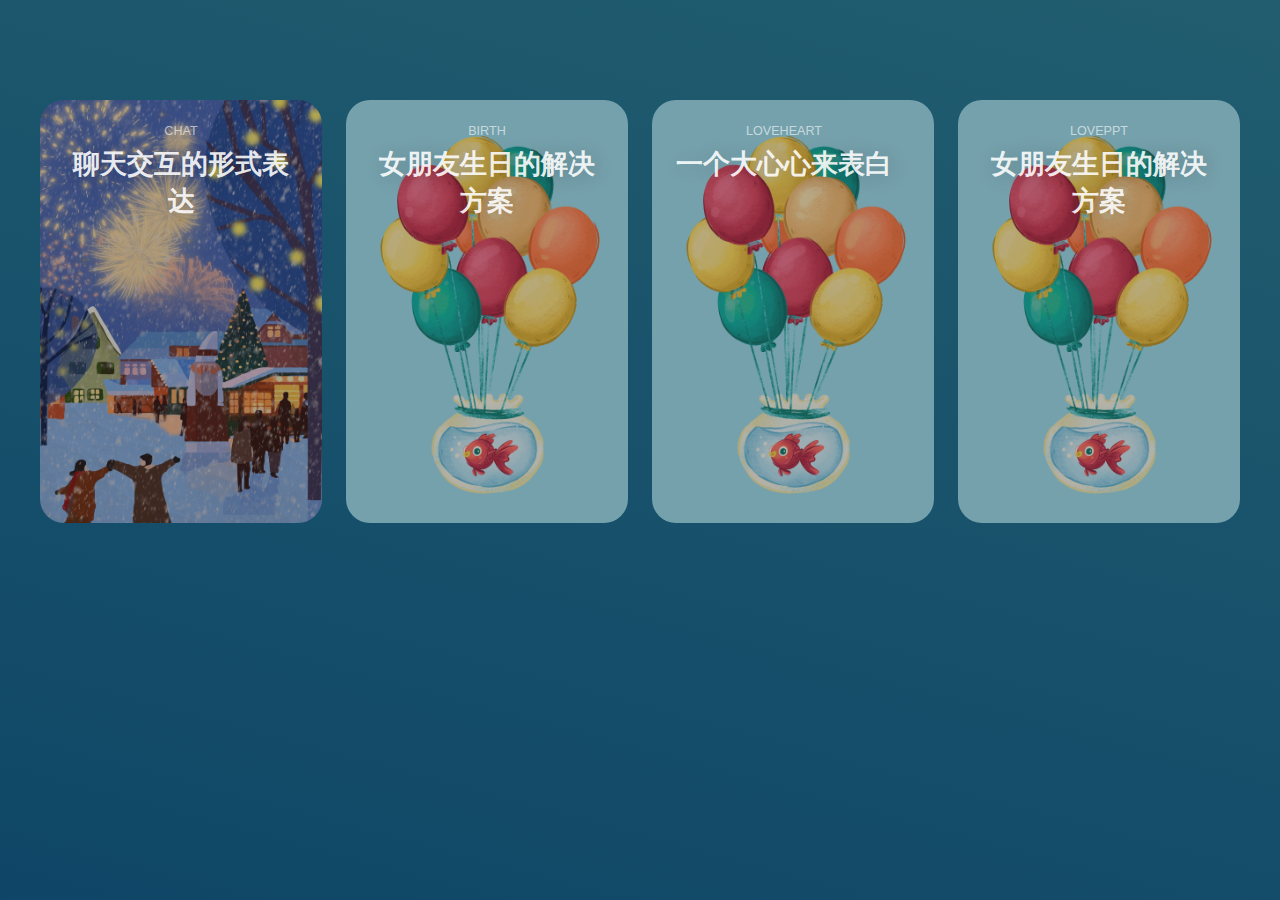
<file: index.html>
<!DOCTYPE html>
<html lang="en">
    <head>
        <meta charset="UTF-8" />
        <title>Girlfirend Gift Collection Preview</title>

        <link rel="stylesheet" href="assets/style.css" />
    </head>
    <body>
        <section class="hero-section">
            <div class="card-grid">
                <a class="card" href="chat">
                    <div
                        class="card__background"
                        style="background-image: url(assets/chat-want-to-say.jpg);"
                    ></div>
                    <div class="card__content">
                        <p class="card__category">chat</p>
                        <h3 class="card__heading">聊天交互的形式表达</h3>
                        <img class="card__qrcode"src="assets/chat-want-to-say-qrcode.png"/>
                    </div>
                </a>
                <a class="card" href="birth">
                    <div
                        class="card__background"
                        style="background-image: url(assets/birth-want-to-say.jpg);"
                    ></div>
                    <div class="card__content">
                        <p class="card__category">birth</p>
                        <h3 class="card__heading">女朋友生日的解决方案</h3>
                        <img class="card__qrcode" src="assets/birth-want-to-say-qrcode.png"/>
                    </div>
                </a>
                <a class="card" href="loveheart">
                    <div
                        class="card__background"
                        style="background-image: url(assets/birth-want-to-say.jpg);"
                    ></div>
                    <div class="card__content">
                        <p class="card__category">loveheart</p>
                        <h3 class="card__heading">一个大心心来表白</h3>
                        <img class="card__qrcode" src="assets/birth-want-to-say-qrcode.png"/>
                    </div>
                </a>
                <a class="card" href="loveppt">
                    <div
                        class="card__background"
                        style="background-image: url(assets/birth-want-to-say.jpg);"
                    ></div>
                    <div class="card__content">
                        <p class="card__category">loveppt</p>
                        <h3 class="card__heading">女朋友生日的解决方案</h3>
                        <img class="card__qrcode" src="assets/birth-want-to-say-qrcode.png"/>
                    </div>
                </a>
            </div>
        </section>
    </body>
</html>
</file>
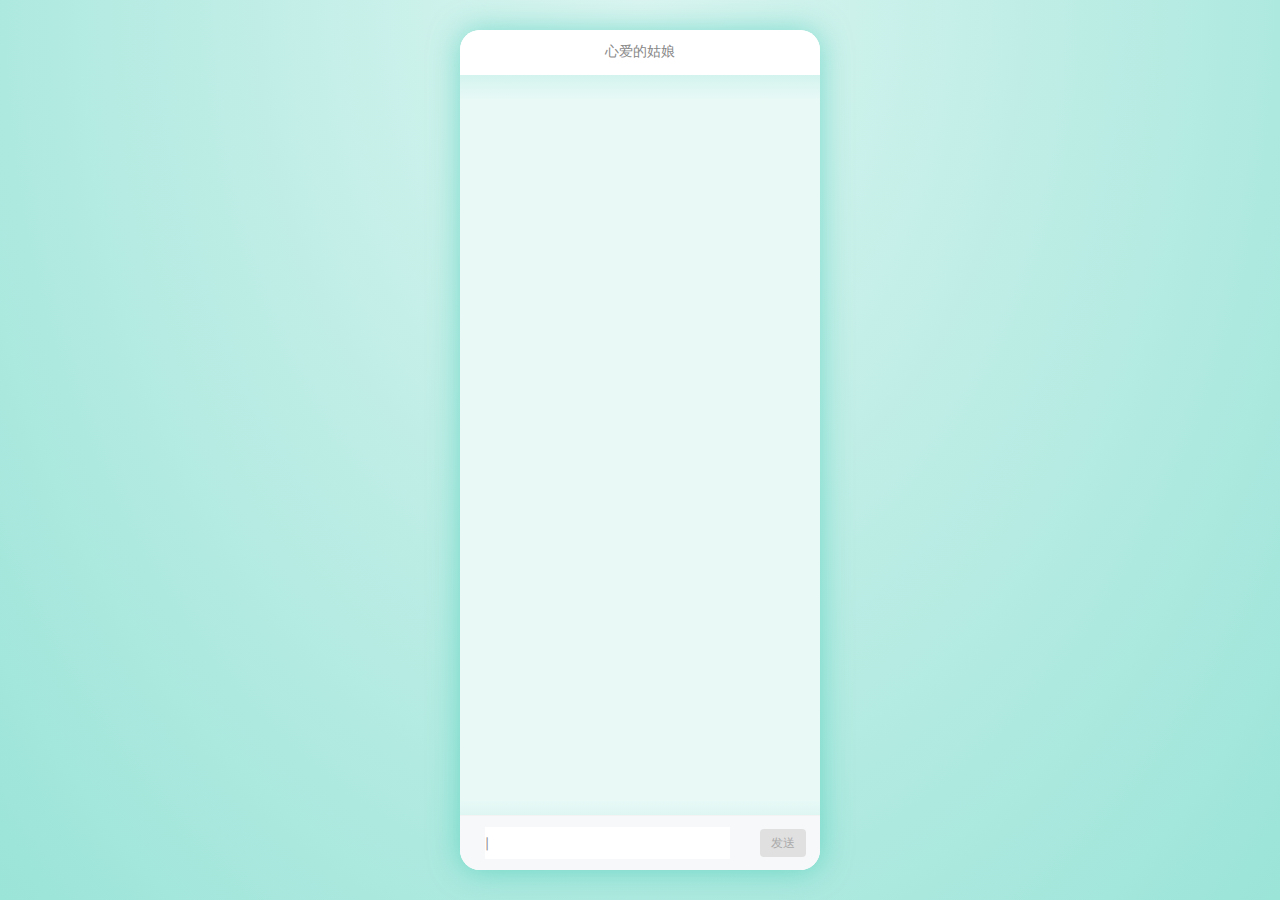
<file: chat/index.html>
<!DOCTYPE html>
<html lang="en">
  <head>
    <meta charset="UTF-8" />
    <link rel="icon" href="/chat/favicon.ico" />
    <meta name="viewport" content="width=device-width, initial-scale=1.0" />
    <title></title>
    <script type="module" crossorigin src="/chat/assets/index.5b94ef54.js"></script>
    <link rel="modulepreload" href="/chat/assets/vendor.e2e054c7.js">
    <link rel="stylesheet" href="/chat/assets/vendor.330f0230.css">
    <link rel="stylesheet" href="/chat/assets/index.f79f164c.css">
  </head>
  <body>
    <div id="app"></div>
    
    <script src="js/zepto.min.js"></script>
  </body>
</html>
</file>
<file: assets/style.css>
:root {
    --background-dark: #2d3548;
    --text-light: rgba(255, 255, 255, 0.6);
    --text-lighter: rgba(255, 255, 255, 0.9);
    --spacing-s: 8px;
    --spacing-m: 16px;
    --spacing-l: 24px;
    --spacing-xl: 32px;
    --spacing-xxl: 64px;
    --width-container: 1200px;
}

* {
    border: 0;
    margin: 0;
    padding: 0;
    box-sizing: border-box;
}

html {
    height: 100%;
    font-family: 'Montserrat', sans-serif;
    font-size: 14px;
}

body {
    height: 100%;
}

.hero-section {
    align-items: flex-start;
    background-image: linear-gradient(15deg, #0f4667 0%, #2a6973 150%);
    display: flex;
    min-height: 100%;
    justify-content: center;
    padding: var(--spacing-xxl) var(--spacing-l);
    padding: 100px 0 0 0;
}

.card-grid {
    display: grid;
    grid-template-columns: repeat(1, 1fr);
    grid-column-gap: var(--spacing-l);
    grid-row-gap: var(--spacing-l);
    max-width: var(--width-container);
    width: 100%;
}

@media (min-width: 540px) {
    .card-grid {
        grid-template-columns: repeat(2, 1fr);
    }
}

@media (min-width: 960px) {
    .card-grid {
        grid-template-columns: repeat(4, 1fr);
    }
}

.card {
    list-style: none;
    position: relative;
}

.card:before {
    content: '';
    display: block;
    padding-bottom: 150%;
    width: 100%;
}

.card__background {
    background-size: cover;
    background-position: center;
    border-radius: var(--spacing-l);
    bottom: 0;
    filter: brightness(0.75) saturate(1.2) contrast(0.85);
    left: 0;
    position: absolute;
    right: 0;
    top: 0;
    transform-origin: center;
    trsnsform: scale(1) translateZ(0);
    transition: filter 200ms linear, transform 200ms linear;
}

.card:hover .card__background {
    transform: scale(1.05) translateZ(0);
    filter: brightness(0.5) saturate(1) contrast(1.2) blur(4px);
}

.card__content {
    left: 0;
    padding: var(--spacing-l);
    position: absolute;
    top: 0;
    text-align: center;
}

.card__category {
    color: var(--text-light);
    font-size: 0.9rem;
    margin-bottom: var(--spacing-s);
    text-transform: uppercase;
}

.card__qrcode {
    width: 180px;
    height: 180px;
    margin-top: 20px;
    display: none;
}

.card:hover .card__qrcode {
    display: unset;
}

.card__heading {
    color: var(--text-lighter);
    font-size: 1.9rem;
    text-shadow: 2px 2px 20px rgba(0, 0, 0, 0.2);
    line-height: 1.4;
    word-spacing: 100vw;
}
</file>
<file: chat/assets/vendor.330f0230.css>
.var--box,.var--box *{box-sizing:border-box}.var--relative{position:relative}.var--absolute{position:absolute}.var--hidden,.var--lock{overflow:hidden}.var--block{display:block}.var--ellipsis{overflow-x:hidden;text-overflow:ellipsis;white-space:nowrap}.var--inline-block{display:inline-block}.var--flex{display:flex}.var--inline-flex{display:inline-flex}:root{--font-size-xs: 10px;--font-size-sm: 12px;--font-size-md: 14px;--font-size-lg: 16px;--icon-size-xs: 16px;--icon-size-sm: 18px;--icon-size-md: 20px;--icon-size-lg: 22px;--color-body: #fff;--color-text: #333;--color-primary: #3a7afe;--color-info: #00afef;--color-success: #00c48f;--color-warning: #ff9f00;--color-danger: #f44336;--color-disabled: #e0e0e0;--color-text-disabled: #aaa;--cubic-bezier: cubic-bezier(.25, .8, .5, 1);--shadow-key-umbra-opacity: rgba(0, 0, 0, .2);--shadow-key-penumbra-opacity: rgba(0, 0, 0, .14);--shadow-key-ambient-opacity: rgba(0, 0, 0, .12)}@font-face{font-family:varlet-icons;src:url([data-uri]) format("woff2"),url([data-uri]) format("woff"),url([data-uri]) format("truetype");font-weight:400;font-style:normal}.var-icon--set,.var-icon--set:before{position:relative;display:inline-block;font: 14px/1 varlet-icons;font-size:inherit;text-rendering:auto;-webkit-font-smoothing:antialiased}.var-icon-checkbox-marked-circle:before{content:"\f000"}.var-icon-check-circle-outline:before{content:"\f001"}.var-icon-information:before{content:"\f002"}.var-icon-information-outline:before{content:"\f003"}.var-icon-warning:before{content:"\f004"}.var-icon-alert-outline:before{content:"\f005"}.var-icon-error:before{content:"\f006"}.var-icon-alert-circle-outline:before{content:"\f007"}.var-icon-checkbox-marked:before{content:"\f008"}.var-icon-checkbox-marked-outline:before{content:"\f009"}.var-icon-checkbox-blank-outline:before{content:"\f010"}.var-icon-radio-marked:before{content:"\f011"}.var-icon-checkbox-marked-circle-outline:before{content:"\f012"}.var-icon-radio-blank:before{content:"\f013"}.var-icon-close-circle:before{content:"\f014"}.var-icon-close-circle-outline:before{content:"\f015"}.var-icon-close-box:before{content:"\f016"}.var-icon-close-box-outline:before{content:"\f017"}.var-icon-minus-circle:before{content:"\f018"}.var-icon-minus-circle-outline:before{content:"\f019"}.var-icon-star:before{content:"\f020"}.var-icon-star-half-full:before{content:"\f021"}.var-icon-star-outline:before{content:"\f022"}.var-icon-heart:before{content:"\f023"}.var-icon-heart-half-full:before{content:"\f024"}.var-icon-heart-outline:before{content:"\f025"}.var-icon-delete:before{content:"\f026"}.var-icon-trash-can:before{content:"\f027"}.var-icon-trash-can-outline:before{content:"\f028"}.var-icon-minus-box:before{content:"\f029"}.var-icon-minus-box-outline:before{content:"\f030"}.var-icon-account-circle:before{content:"\f031"}.var-icon-account-circle-outline:before{content:"\f032"}.var-icon-cog:before{content:"\f033"}.var-icon-cog-outline:before{content:"\f034"}.var-icon-map-marker-radius:before{content:"\f035"}.var-icon-map-marker-radius-outline:before{content:"\f036"}.var-icon-camera:before{content:"\f037"}.var-icon-camera-outline:before{content:"\f038"}.var-icon-cart:before{content:"\f039"}.var-icon-cart-outline:before{content:"\f040"}.var-icon-phone:before{content:"\f041"}.var-icon-phone-outline:before{content:"\f042"}.var-icon-image:before{content:"\f043"}.var-icon-image-outline:before{content:"\f044"}.var-icon-bell:before{content:"\f045"}.var-icon-bell-outline:before{content:"\f046"}.var-icon-home:before{content:"\f047"}.var-icon-home-outline:before{content:"\f048"}.var-icon-map-marker:before{content:"\f049"}.var-icon-map-marker-outline:before{content:"\f050"}.var-icon-magnify-plus:before{content:"\f051"}.var-icon-magnify-plus-outline:before{content:"\f052"}.var-icon-magnify-minus:before{content:"\f053"}.var-icon-magnify-minus-outline:before{content:"\f054"}.var-icon-play-circle:before{content:"\f055"}.var-icon-play-circle-outline:before{content:"\f056"}.var-icon-help-circle:before{content:"\f057"}.var-icon-help-circle-outline:before{content:"\f058"}.var-icon-plus-circle:before{content:"\f059"}.var-icon-plus-circle-outline:before{content:"\f060"}.var-icon-check:before{content:"\f061"}.var-icon-window-close:before{content:"\f062"}.var-icon-plus:before{content:"\f063"}.var-icon-minus:before{content:"\f064"}.var-icon-chevron-up:before{content:"\f065"}.var-icon-chevron-down:before{content:"\f066"}.var-icon-chevron-left:before{content:"\f067"}.var-icon-chevron-right:before{content:"\f068"}.var-icon-menu-up:before{content:"\f069"}.var-icon-menu-down:before{content:"\f070"}.var-icon-menu-left:before{content:"\f071"}.var-icon-menu-right:before{content:"\f072"}.var-icon-upload:before{content:"\f073"}.var-icon-download:before{content:"\f074"}.var-icon-format-list-checkbox:before{content:"\f075"}.var-icon-menu:before{content:"\f076"}.var-icon-menu-open:before{content:"\f077"}.var-icon-dots-vertical:before{content:"\f078"}.var-icon-message-text-outline:before{content:"\f079"}.var-icon-message-processing-outline:before{content:"\f080"}.var-icon-white-balance-sunny:before{content:"\f081"}.var-icon-weather-cloudy:before{content:"\f082"}.var-icon-weather-lightning:before{content:"\f083"}.var-icon-weather-pouring:before{content:"\f084"}.var-icon-weather-snowy:before{content:"\f085"}.var-icon-weather-rainy:before{content:"\f086"}.var-icon-translate:before{content:"\f087"}.var-icon-magnify:before{content:"\f088"}.var-icon-github:before{content:"\f089"}.var-icon-refresh:before{content:"\f090"}.var-icon-arrow-down:before{content:"\f091"}.var-icon-power:before{content:"\f092"}.var-icon-file-document-outline:before{content:"\f093"}.var-icon-fire:before{content:"\f094"}.var-icon-wifi:before{content:"\f095"}.var-icon-wrench:before{content:"\f096"}.var-icon-cake-variant:before{content:"\f097"}.var-icon-notebook:before{content:"\f098"}.var-icon-cellphone:before{content:"\f099"}.var-icon-weather-night:before{content:"\f100"}.var-icon-xml:before{content:"\f101"}.var-icon-content-copy:before{content:"\f102"}:root{--icon-size: 20px}.var-icon{display:inline-flex;justify-content:center;align-items:center;font-size:var(--icon-size);color:inherit;vertical-align:bottom}.var-icon--shrinking{transform:scale(0)}.var-icon__image{width:var(--icon-size);height:var(--icon-size);object-fit:cover}:root{--ripple-cubic-bezier: cubic-bezier(.68, .01, .62, .6)}.var-ripple{position:absolute;transition:transform .2s var(--ripple-cubic-bezier),opacity .14s linear;top:0;left:0;border-radius:50%;opacity:0;will-change:transform,opacity;pointer-events:none;z-index:100}:root{--popup-overlay-background-color: rgba(0, 0, 0, .6);--popup-content-background-color: #fff}.var-fade-enter-from,.var-fade-leave-to{opacity:0}.var-fade-enter-active,.var-fade-leave-active{transition:opacity .25s}.var-pop-center-enter-from,.var-pop-center-leave-to{transform:scale(.3)}.var-pop-center-enter-active,.var-pop-center-leave-active{transition:all .25s}.var-pop-bottom-enter-from,.var-pop-bottom-leave-to{transform:translateY(100%)}.var-pop-bottom-enter-active,.var-pop-bottom-leave-active{transition:all .25s}.var-pop-top-enter-from,.var-pop-top-leave-to{transform:translateY(-100%)}.var-pop-top-enter-active,.var-pop-top-leave-active{transition:all .25s}.var-pop-left-enter-from,.var-pop-left-leave-to{transform:translate(-100%)}.var-pop-left-enter-active,.var-pop-left-leave-active{transition:all .25s}.var-pop-right-enter-from,.var-pop-right-leave-to{transform:translate(100%)}.var-pop-right-enter-active,.var-pop-right-leave-active{transition:all .25s}.var-popup{display:flex;justify-content:center;align-items:center;position:fixed;top:0;right:0;bottom:0;left:0}.var-popup__overlay{display:flex;justify-content:center;align-items:center;position:fixed;top:0;right:0;bottom:0;left:0;background-color:var(--popup-overlay-background-color);transition:all .25s}.var-popup__content{overflow:auto;background-color:var(--popup-content-background-color);transition:all .25s}.var-popup--center{position:relative}.var-popup--bottom{min-width:100%;position:absolute;left:0;bottom:0}.var-popup--top{min-width:100%;position:absolute;left:0;top:0}.var-popup--left{min-height:100%;position:absolute;left:0;top:0}.var-popup--right{min-height:100%;position:absolute;right:0;top:0}:root{--action-sheet-border-radius: 2px;--action-sheet-title-color: #888;--action-sheet-title-padding: 10px 16px;--action-sheet-title-font-size: 14px;--action-sheet-action-item-height: 48px;--action-sheet-action-item-padding: 0px 18px;--action-sheet-action-item-color: #333;--action-sheet-action-item-disabled-color: var(--color-text-disabled);--action-sheet-icon-margin: 0 20px 0 0;--action-sheet-icon-size: 24px;--action-sheet-background: #fff}.var-action-sheet{padding:10px 0;max-height:80%;background:var(--action-sheet-background);transition:background-color .25s}.var-action-sheet__popup-radius{border-radius:var(--action-sheet-border-radius)}.var-action-sheet__title{padding:var(--action-sheet-title-padding);color:var(--action-sheet-title-color);font-size:var(--action-sheet-title-font-size)}.var-action-sheet__action-item{display:flex;align-items:center;height:var(--action-sheet-action-item-height);padding:var(--action-sheet-action-item-padding);color:var(--action-sheet-action-item-color);cursor:pointer}.var-action-sheet__action-name{overflow:auto;max-height:var(--action-sheet-action-item-height)}.var-action-sheet__action-icon[var-action-sheet-cover]{margin:var(--action-sheet-icon-margin);width:var(--action-sheet-icon-size);height:var(--action-sheet-icon-size);font-size:var(--action-sheet-icon-size)}.var-action-sheet--disabled{color:var(--action-sheet-action-item-disabled-color)!important;cursor:not-allowed}.var--box,.var--box *{box-sizing:border-box}.var--relative{position:relative}.var--absolute{position:absolute}.var--hidden,.var--lock{overflow:hidden}.var--block{display:block}.var--ellipsis{overflow-x:hidden;text-overflow:ellipsis;white-space:nowrap}.var--inline-block{display:inline-block}.var--flex{display:flex}.var--inline-flex{display:inline-flex}:root{--font-size-xs: 10px;--font-size-sm: 12px;--font-size-md: 14px;--font-size-lg: 16px;--icon-size-xs: 16px;--icon-size-sm: 18px;--icon-size-md: 20px;--icon-size-lg: 22px;--color-body: #fff;--color-text: #333;--color-primary: #3a7afe;--color-info: #00afef;--color-success: #00c48f;--color-warning: #ff9f00;--color-danger: #f44336;--color-disabled: #e0e0e0;--color-text-disabled: #aaa;--cubic-bezier: cubic-bezier(.25, .8, .5, 1);--shadow-key-umbra-opacity: rgba(0, 0, 0, .2);--shadow-key-penumbra-opacity: rgba(0, 0, 0, .14);--shadow-key-ambient-opacity: rgba(0, 0, 0, .12)}.var-elevation--0{box-shadow:0 0 0 0 var(--shadow-key-umbra-opacity),0 0 0 0 var(--shadow-key-penumbra-opacity),0 0 0 0 var(--shadow-key-ambient-opacity)}.var-elevation--1{box-shadow:0 2px 1px -1px var(--shadow-key-umbra-opacity),0 1px 1px 0 var(--shadow-key-penumbra-opacity),0 1px 3px 0 var(--shadow-key-ambient-opacity)}.var-elevation--2{box-shadow:0 3px 1px -2px var(--shadow-key-umbra-opacity),0 2px 2px 0 var(--shadow-key-penumbra-opacity),0 1px 5px 0 var(--shadow-key-ambient-opacity)}.var-elevation--3{box-shadow:0 3px 3px -2px var(--shadow-key-umbra-opacity),0 3px 4px 0 var(--shadow-key-penumbra-opacity),0 1px 8px 0 var(--shadow-key-ambient-opacity)}.var-elevation--4{box-shadow:0 2px 4px -1px var(--shadow-key-umbra-opacity),0 4px 5px 0 var(--shadow-key-penumbra-opacity),0 1px 10px 0 var(--shadow-key-ambient-opacity)}.var-elevation--5{box-shadow:0 3px 5px -1px var(--shadow-key-umbra-opacity),0 5px 8px 0 var(--shadow-key-penumbra-opacity),0 1px 14px 0 var(--shadow-key-ambient-opacity)}.var-elevation--6{box-shadow:0 3px 5px -1px var(--shadow-key-umbra-opacity),0 6px 10px 0 var(--shadow-key-penumbra-opacity),0 1px 18px 0 var(--shadow-key-ambient-opacity)}.var-elevation--7{box-shadow:0 4px 5px -2px var(--shadow-key-umbra-opacity),0 7px 10px 1px var(--shadow-key-penumbra-opacity),0 2px 16px 1px var(--shadow-key-ambient-opacity)}.var-elevation--8{box-shadow:0 5px 5px -3px var(--shadow-key-umbra-opacity),0 8px 10px 1px var(--shadow-key-penumbra-opacity),0 3px 14px 2px var(--shadow-key-ambient-opacity)}.var-elevation--9{box-shadow:0 5px 6px -3px var(--shadow-key-umbra-opacity),0 9px 12px 1px var(--shadow-key-penumbra-opacity),0 3px 16px 2px var(--shadow-key-ambient-opacity)}.var-elevation--10{box-shadow:0 6px 6px -3px var(--shadow-key-umbra-opacity),0 10px 14px 1px var(--shadow-key-penumbra-opacity),0 4px 18px 3px var(--shadow-key-ambient-opacity)}.var-elevation--11{box-shadow:0 6px 7px -4px var(--shadow-key-umbra-opacity),0 11px 15px 1px var(--shadow-key-penumbra-opacity),0 4px 20px 3px var(--shadow-key-ambient-opacity)}.var-elevation--12{box-shadow:0 7px 8px -4px var(--shadow-key-umbra-opacity),0 12px 17px 2px var(--shadow-key-penumbra-opacity),0 5px 22px 4px var(--shadow-key-ambient-opacity)}.var-elevation--13{box-shadow:0 7px 8px -4px var(--shadow-key-umbra-opacity),0 13px 19px 2px var(--shadow-key-penumbra-opacity),0 5px 24px 4px var(--shadow-key-ambient-opacity)}.var-elevation--14{box-shadow:0 7px 9px -4px var(--shadow-key-umbra-opacity),0 14px 21px 2px var(--shadow-key-penumbra-opacity),0 5px 26px 4px var(--shadow-key-ambient-opacity)}.var-elevation--15{box-shadow:0 8px 9px -5px var(--shadow-key-umbra-opacity),0 15px 22px 2px var(--shadow-key-penumbra-opacity),0 6px 28px 5px var(--shadow-key-ambient-opacity)}.var-elevation--16{box-shadow:0 8px 10px -5px var(--shadow-key-umbra-opacity),0 16px 24px 2px var(--shadow-key-penumbra-opacity),0 6px 30px 5px var(--shadow-key-ambient-opacity)}.var-elevation--17{box-shadow:0 8px 11px -5px var(--shadow-key-umbra-opacity),0 17px 26px 2px var(--shadow-key-penumbra-opacity),0 6px 32px 5px var(--shadow-key-ambient-opacity)}.var-elevation--18{box-shadow:0 9px 11px -5px var(--shadow-key-umbra-opacity),0 18px 28px 2px var(--shadow-key-penumbra-opacity),0 7px 34px 6px var(--shadow-key-ambient-opacity)}.var-elevation--19{box-shadow:0 9px 12px -6px var(--shadow-key-umbra-opacity),0 19px 29px 2px var(--shadow-key-penumbra-opacity),0 7px 36px 6px var(--shadow-key-ambient-opacity)}.var-elevation--20{box-shadow:0 10px 13px -6px var(--shadow-key-umbra-opacity),0 20px 31px 3px var(--shadow-key-penumbra-opacity),0 8px 38px 7px var(--shadow-key-ambient-opacity)}.var-elevation--21{box-shadow:0 10px 13px -6px var(--shadow-key-umbra-opacity),0 21px 33px 3px var(--shadow-key-penumbra-opacity),0 8px 40px 7px var(--shadow-key-ambient-opacity)}.var-elevation--22{box-shadow:0 10px 14px -6px var(--shadow-key-umbra-opacity),0 22px 35px 3px var(--shadow-key-penumbra-opacity),0 8px 42px 7px var(--shadow-key-ambient-opacity)}.var-elevation--23{box-shadow:0 11px 14px -7px var(--shadow-key-umbra-opacity),0 23px 36px 3px var(--shadow-key-penumbra-opacity),0 9px 44px 8px var(--shadow-key-ambient-opacity)}.var-elevation--24{box-shadow:0 11px 15px -7px var(--shadow-key-umbra-opacity),0 24px 38px 3px var(--shadow-key-penumbra-opacity),0 9px 46px 8px var(--shadow-key-ambient-opacity)}:root{--app-bar-color: var(--color-primary);--app-bar-title-padding: 0 12px;--app-bar-text-color: #fff;--app-bar-height: 54px;--app-bar-left-gap: 6px;--app-bar-right-gap: 6px}.var-app-bar{position:relative;display:flex;justify-content:center;align-items:center;height:var(--app-bar-height);background:var(--app-bar-color);color:var(--app-bar-text-color);transition:background-color .25s}.var-app-bar__title{flex:1;display:flex;justify-content:center;white-space:nowrap;text-overflow:ellipsis;overflow:hidden;padding:var(--app-bar-title-padding)}.var-app-bar__left,.var-app-bar__right{display:flex;align-items:center;height:100%;z-index:2}.var-app-bar__left{position:absolute;top:0;left:var(--app-bar-left-gap)}.var-app-bar__right{position:absolute;top:0;right:var(--app-bar-right-gap)}:root{--button-default-color: #f5f5f5;--button-primary-color: var(--color-primary);--button-danger-color: var(--color-danger);--button-success-color: var(--color-success);--button-warning-color: var(--color-warning);--button-info-color: var(--color-info);--button-disabled-color: var(--color-disabled);--button-disabled-text-color: var(--color-text-disabled);--button-border-radius: 4px;--button-mini-padding: 0 9px;--button-small-padding: 0 11px;--button-normal-padding: 0 15px;--button-large-padding: 0 22px;--button-round-padding: 6px;--button-mini-height: 20px;--button-small-height: 28px;--button-normal-height: 36px;--button-large-height: 44px}.var-button{position:relative;justify-content:center;align-items:center;outline:none;border:none;border-radius:var(--button-border-radius);user-select:none;cursor:pointer;font-family:inherit;transition:box-shadow .2s,background-color .25s;will-change:box-shadow;-webkit-tap-highlight-color:rgba(0,0,0,0);white-space:nowrap;line-height:1}.var-button:active{box-shadow:0 3px 5px -1px var(--shadow-key-umbra-opacity),0 5px 8px 0 var(--shadow-key-penumbra-opacity),0 1px 14px 0 var(--shadow-key-ambient-opacity)}.var-button__loading{position:absolute;top:50%;left:50%;transform:translate(-50%,-50%)}.var-button--default{color:inherit;background-color:var(--button-default-color)}.var-button--primary{color:#fff;background-color:var(--button-primary-color)}.var-button--info{color:#fff;background-color:var(--button-info-color)}.var-button--success{color:#fff;background-color:var(--button-success-color)}.var-button--warning{color:#fff;background-color:var(--button-warning-color)}.var-button--danger{color:#fff;background-color:var(--button-danger-color)}.var-button--disabled{background-color:var(--button-disabled-color);color:var(--button-disabled-text-color);cursor:not-allowed;box-shadow:none!important}.var-button--block{width:100%}.var-button--text{background-color:transparent}.var-button--text:active{box-shadow:none}.var-button--text-default{color:inherit}.var-button--text-primary{color:var(--button-primary-color)}.var-button--text-info{color:var(--button-info-color)}.var-button--text-success{color:var(--button-success-color)}.var-button--text-warning{color:var(--button-warning-color)}.var-button--text-danger{color:var(--button-danger-color)}.var-button--text-disabled{color:var(--button-disabled-text-color)}.var-button--normal{height:var(--button-normal-height);padding:var(--button-normal-padding);font-size:var(--font-size-md)}.var-button--large{height:var(--button-large-height);padding:var(--button-large-padding);font-size:var(--font-size-lg)}.var-button--small{height:var(--button-small-height);padding:var(--button-small-padding);font-size:var(--font-size-sm)}.var-button--mini{height:var(--button-mini-height);padding:var(--button-mini-padding);font-size:var(--font-size-xs)}.var-button--round{padding:var(--button-round-padding);border-radius:50%;height:auto}.var-button--outline{border:thin solid currentColor}.var-button--hidden{opacity:0}:root{--back-top-right: 40px;--back-top-bottom: 40px;--back-top-button-size: 40px}.var-back-top{position:fixed;right:var(--back-top-right);bottom:var(--back-top-bottom);transform:scale(0);transition:.3s var(--cubic-bezier);-webkit-tap-highlight-color:rgba(0,0,0,0)}.var-back-top .var-button[var-back-top-cover]{width:var(--back-top-button-size);height:var(--back-top-button-size)}.var-back-top--active{transform:scale(1)}:root{--badge-content-padding: 2px 6px;--badge-default-color: #e0e0e0;--badge-primary-color: var(--color-primary);--badge-danger-color: var(--color-danger);--badge-success-color: var(--color-success);--badge-warning-color: var(--color-warning);--badge-info-color: var(--color-info)}.var-badge{display:inline-block;position:relative;transition:background-color .25s}.var-badge__content{color:#fff;border-radius:100px;font-size:12px;padding:2px 6px;vertical-align:middle;text-align:center;display:inline-block}.var-badge__icon{padding:2px 4px}.var-badge__position{border:2px #fff solid}.var-badge--default{background:var(--badge-default-color)}.var-badge--primary{background:var(--badge-primary-color)}.var-badge--info{background:var(--badge-info-color)}.var-badge--warning{background:var(--badge-warning-color)}.var-badge--success{background:var(--badge-success-color)}.var-badge--danger{background:var(--badge-danger-color)}.var-badge--right-top{position:absolute;top:0;right:0;transform:translateY(-50%) translate(50%)}.var-badge--left-top{position:absolute;top:0;left:0;transform:translateY(-50%) translate(-50%)}.var-badge--right-bottom{position:absolute;bottom:0;right:0;transform:translateY(50%) translate(50%)}.var-badge--left-bottom{position:absolute;bottom:0;left:0;transform:translateY(50%) translate(-50%)}.var-badge__dot{box-sizing:content-box;width:8px;height:8px;border-radius:8px;padding:0}.var-badge__dot--right{right:6px}.var-badge__dot--left{left:6px}.var-badge-fade-enter-active,.var-badge-fade-leave-active{transition:opacity .15s var(--cubic-bezier)}.var-badge-fade-enter-from,.var-badge-fade-leave-to{opacity:0}:root{--loading-opacity: .38;--loading-desc-margin: 8px 0 0}.var-loading{position:relative}.var-loading__content{transition:opacity .3s;opacity:1}.var-loading__content--active{opacity:var(--loading-opacity);user-select:none}.var-loading__body{display:flex;justify-content:center;align-items:center;height:100%;flex-direction:column}.var-loading__inside{position:absolute;left:50%;top:50%;transform:translate(-50%,-50%);z-index:1}.var-loading__description{color:currentColor;margin:var(--loading-desc-margin)}.var-loading__description--large{font-size:16px}.var-loading__description--normal{font-size:14px}.var-loading__description--small{font-size:12px}.var-loading__description--mini{font-size:10px}.var-loading__circle{display:flex}.var-loading__circle-block{display:inline-block;animation:circle 1.8s linear infinite}.var-loading__circle-block svg{display:block;width:100%;height:100%}.var-loading__circle-block svg circle{animation:circular 1.5s ease-in-out infinite;stroke:currentColor;stroke-width:3;stroke-linecap:round}@keyframes circle{0%{transform:rotate(0)}to{transform:rotate(360deg)}}@keyframes circular{0%{stroke-dasharray:1,200;stroke-dashoffset:0}50%{stroke-dasharray:90,150;stroke-dashoffset:-40}to{stroke-dasharray:90,150;stroke-dashoffset:-120}}.var-loading__wave{display:flex;align-items:center;justify-content:center}.var-loading__wave-large{width:64px;height:18px}.var-loading__wave-normal{width:50px;height:16px}.var-loading__wave-small{width:36px;height:14px}.var-loading__wave-mini{width:22px;height:12px}.var-loading__wave-item{height:100%;display:inline-block;animation:1.2s ease-in-out infinite wave}.var-loading__wave-item:nth-child(1){animation-delay:-1.2s;margin-left:0}.var-loading__wave-item:nth-child(2){animation-delay:-1.1s}.var-loading__wave-item:nth-child(3){animation-delay:-1s}.var-loading__wave-item:nth-child(4){animation-delay:-.9s}.var-loading__wave-item:nth-child(5){animation-delay:-.8s}.var-loading__wave-item-large{width:5px;margin-left:5px}.var-loading__wave-item-normal{width:4px;margin-left:4px}.var-loading__wave-item-small{width:3px;margin-left:3px}.var-loading__wave-item-mini{width:2px;margin-left:2px}@keyframes wave{0%,40%,to{transform:scaleY(.4)}20%{transform:scaleY(1)}}.var-loading__cube{display:flex;align-items:center}.var-loading__cube-large{width:64px;height:18px}.var-loading__cube-normal{width:50px;height:16px}.var-loading__cube-small{width:36px;height:14px}.var-loading__cube-mini{width:22px;height:12px}.var-loading__cube-item{display:inline-block;transform-origin:right bottom;animation:1.5s ease infinite cube}.var-loading__cube-item:nth-child(1){animation-delay:.2s;margin-left:0}.var-loading__cube-item:nth-child(2){animation-delay:.4s}.var-loading__cube-item:nth-child(3){animation-delay:.6s}.var-loading__cube-item:nth-child(4){animation-delay:.8s}.var-loading__cube-item-large{height:10px;width:10px;margin-left:5px}.var-loading__cube-item-normal{height:8px;width:8px;margin-left:4px}.var-loading__cube-item-small{height:6px;width:6px;margin-left:3px}.var-loading__cube-item-mini{height:4px;width:4px;margin-left:2px}@keyframes cube{0%{opacity:1;transform:scale(1)}to{opacity:0;transform:rotate(90deg) scale(.3)}}.var-loading__rect{display:flex;flex-wrap:nowrap;justify-content:center;align-items:center}.var-loading__rect-large{width:64px;height:18px}.var-loading__rect-normal{width:50px;height:16px}.var-loading__rect-small{width:36px;height:14px}.var-loading__rect-mini{width:22px;height:12px}.var-loading__rect-item{animation:2s ease-in-out infinite rect}.var-loading__rect-item:nth-child(1){animation-delay:1.75s}.var-loading__rect-item:nth-child(2){animation-delay:1.5s}.var-loading__rect-item:nth-child(3){animation-delay:1.25s}.var-loading__rect-item:nth-child(4){animation-delay:1s}.var-loading__rect-item:nth-child(5){animation-delay:.75s}.var-loading__rect-item:nth-child(6){animation-delay:.5s}.var-loading__rect-item:nth-child(7){animation-delay:.25s}.var-loading__rect-item:nth-child(8){animation-delay:0s}.var-loading__rect-item-large{height:100%;width:8px}.var-loading__rect-item-normal{height:90%;width:6.4px}.var-loading__rect-item-small{height:80%;width:4.8px}.var-loading__rect-item-mini{height:70%;width:3.2px}@keyframes rect{0%{opacity:.3}25%{opacity:1}50%{opacity:.3}65%{opacity:1}to{opacity:.3}}.var-loading__disappear{display:flex;justify-content:space-around;align-items:center;flex-flow:nowrap}.var-loading__disappear-large{width:64px;height:18px}.var-loading__disappear-normal{width:50px;height:16px}.var-loading__disappear-small{width:36px;height:14px}.var-loading__disappear-mini{width:22px;height:12px}.var-loading__disappear-item{border-radius:50%;animation:.5s ease-in-out infinite alternate disappear}.var-loading__disappear-item:nth-child(1){animation-delay:-.4s}.var-loading__disappear-item:nth-child(2){animation-delay:-.2s}.var-loading__disappear-item:nth-child(3){animation-delay:0s}.var-loading__disappear-item-large{height:15px;width:15px}.var-loading__disappear-item-normal{height:12px;width:12px}.var-loading__disappear-item-small{height:9px;width:9px}.var-loading__disappear-item-mini{height:6px;width:6px}@keyframes disappear{0%{opacity:1}to{opacity:0}}:root{--card-padding: 0 0 15px 0;--card-background: #fff;--card-border-radius: 4px;--card-image-width: 100%;--card-image-height: 200px;--card-title-color: #333;--card-title-font-size: 20px;--card-title-padding: 0 12px;--card-title-margin: 15px 0 0 0;--card-subtitle-color: rgba(0, 0, 0, .6);--card-subtitle-font-size: 14px;--card-subtitle-padding: 0 13px;--card-subtitle-margin: 10px 0 0 0;--card-description-color: rgba(0, 0, 0, .6);--card-description-font-size: 14px;--card-description-margin: 20px 0 0 0;--card-description-padding: 0 13px;--card-footer-padding: 0 12px;--card-footer-margin: 30px 0 0px 0;--card-line-height: 22px}.var-card{border-radius:var(--card-border-radius);overflow:hidden;padding:var(--card-padding);line-height:var(--card-line-height);background:var(--card-background);transition:background-color .25s}.var-card__image{width:var(--card-image-width);height:var(--card-image-height);display:block}.var-card__title{font-size:var(--card-title-font-size);padding:var(--card-title-padding);margin:var(--card-title-margin);color:var(--card-title-color)}.var-card__subtitle{font-size:var(--card-subtitle-font-size);color:var(--card-subtitle-color);padding:var(--card-subtitle-padding);margin:var(--card-subtitle-margin)}.var-card__description{font-size:var(--card-description-font-size);color:var(--card-description-color);margin:var(--card-description-margin);padding:var(--card-description-padding);word-break:break-all}.var-card__footer{padding:var(--card-footer-padding);margin:var(--card-footer-margin)}:root{--cell-font-size: var(--font-size-md);--cell-desc-font-size: var(--font-size-sm);--cell-desc-color: rgba(0, 0, 0, .6);--cell-padding: 10px 12px;--cell-min-height: 40px;--cell-border-color: #bcc2cb;--cell-border-left: 12px;--cell-border-right: 12px;--cell-icon-right: 8px;--cell-extra-left: 8px}.var-cell{align-items:center;display:flex;min-height:var(--cell-min-height);outline:none;padding:var(--cell-padding);position:relative;box-sizing:border-box;font-size:var(--cell-font-size)}.var-cell--border:after{position:absolute;box-sizing:border-box;content:" ";pointer-events:none;right:var(--cell-border-right);bottom:0;left:var(--cell-border-left);border-bottom:1px solid var(--cell-border-color);transform:scaleY(.5)}.var-cell__icon{margin-right:var(--cell-icon-right);flex:0}.var-cell__content{flex:1;overflow:hidden}.var-cell__title{overflow:hidden;text-overflow:ellipsis;white-space:nowrap}.var-cell__desc{font-size:var(--cell-desc-font-size);color:var(--cell-desc-color)}.var-cell__extra{flex:0;margin-left:var(--cell-extra-left)}:root{--form-details-error-color: var(--color-danger);--form-details-length-color: #888;--form-details-margin-top: 6px;--form-details-font-size: 12px;--form-details-message-margin-right: 4px}.var-form-details-enter-from,.var-form-details-leave-to{opacity:0;margin-top:2px!important}.var-form-details-enter-active,.var-form-details-leave-active{transition:.2s all var(--cubic-bezier)}.var-form-details{display:flex;justify-content:space-between;font-size:var(--form-details-font-size);margin-top:var(--form-details-margin-top)}.var-form-details__message{flex-grow:1;color:var(--form-details-error-color);margin-right:var(--form-details-message-margin-right);user-select:none;text-align:left}.var-form-details__length{flex-shrink:0;color:var(--form-details-length-color);user-select:none;text-align:right}:root{--checkbox-checked-color: var(--color-primary);--checkbox-unchecked-color: #555;--checkbox-disabled-color: var(--color-text-disabled);--checkbox-error-color: var(--color-danger);--checkbox-action-padding: 6px;--checkbox-icon-size: 24px}@keyframes var-vibrate-animation{0%{opacity:1;transform:scale(1)}50%{opacity:.8;transform:scale(.8)}to{opacity:1;transform:scale(1)}}.var-checkbox{display:flex;align-items:center;transform:translate(calc(-1 * var(--checkbox-action-padding)));cursor:pointer;-webkit-tap-highlight-color:rgba(0,0,0,0)}.var-checkbox__wrap{display:inline-flex;flex-direction:column}.var-checkbox__action{display:flex;justify-content:center;align-items:center;padding:var(--checkbox-action-padding);border-radius:50%}.var-checkbox__icon[var-checkbox-cover]{display:block;font-size:var(--checkbox-icon-size)}.var-checkbox--with-animation{animation:var-vibrate-animation .25s}.var-checkbox--checked{color:var(--checkbox-checked-color)}.var-checkbox--unchecked{color:var(--checkbox-unchecked-color)}.var-checkbox--disabled{color:var(--checkbox-disabled-color)}.var-checkbox--error{color:var(--checkbox-error-color)}.var-checkbox-group{display:flex;flex-wrap:wrap}.var-checkbox-group--horizontal{flex-direction:row}.var-checkbox-group--vertical{flex-direction:column}:root{--chip-default-color: #e0e0e0;--chip-primary-color: var(--color-primary);--chip-danger-color: var(--color-danger);--chip-success-color: var(--color-success);--chip-warning-color: var(--color-warning);--chip-info-color: var(--color-info);--chip-border-radius: 2px;--chip-normal-height: 32px;--chip-large-height: 40px;--chip-small-height: 24px;--chip-mini-height: 16px;--chip-round-radius: 100px;--chip-normal-padding: 0px 10px;--chip-large-padding: 0px 17px;--chip-small-padding: 0px 6px;--chip-mini-padding: 0px 4px;--chip-text-normal-margin: 0 5px;--chip-text-large-margin: 0 5px;--chip-text-small-margin: 0 3px;--chip-text-mini-margin: 0 2px}.var-fade-leave-to{opacity:0}.var-fade-leave-active{transition:opacity .3s}.var-chip{justify-content:center;align-items:center;font-family:Roboto,sans-serif;border-radius:var(--chip-border-radius);cursor:default;border:thin solid transparent;vertical-align:middle;line-height:1;transition:background-color .25s}.var-chip--default{color:inherit;background:var(--chip-default-color)}.var-chip--primary{color:#fff;background-color:var(--chip-primary-color)}.var-chip--info{color:#fff;background-color:var(--chip-info-color)}.var-chip--success{color:#fff;background-color:var(--chip-success-color)}.var-chip--warning{color:#fff;background-color:var(--chip-warning-color)}.var-chip--danger{color:#fff;background-color:var(--chip-danger-color)}.var-chip--plain{background-color:transparent}.var-chip--plain:active{box-shadow:none}.var-chip--plain-default{color:inherit;border-color:currentColor}.var-chip--plain-primary{color:var(--chip-primary-color);border-color:currentColor}.var-chip--plain-info{color:var(--chip-info-color);border-color:currentColor}.var-chip--plain-success{color:var(--chip-success-color);border-color:currentColor}.var-chip--plain-warning{color:var(--chip-warning-color);border-color:currentColor}.var-chip--plain-danger{color:var(--chip-danger-color);border-color:currentColor}.var-chip--round{border-radius:var(--chip-round-radius)}.var-chip--normal{font-size:var(--font-size-md);padding:var(--chip-normal-padding);height:var(--chip-normal-height)}.var-chip--large{padding:var(--chip-large-padding);font-size:var(--font-size-lg);height:var(--chip-large-height)}.var-chip--small{padding:var(--chip-small-padding);font-size:var(--font-size-sm);height:var(--chip-small-height)}.var-chip--mini{padding:var(--chip-mini-padding);font-size:var(--font-size-xs);height:var(--chip-mini-height)}.var-chip--close{cursor:pointer;-webkit-tap-highlight-color:rgba(0,0,0,0)}.var-chip--text-large{margin:var(--chip-text-large-margin)}.var-chip--text-normal{margin:var(--chip-text-normal-margin)}.var-chip--text-small{margin:var(--chip-text-small-margin)}.var-chip--text-mini{margin:var(--chip-text-mini-margin)}.var-col{transition:all .25s}.var-col--span-1{flex:0 0 4.16666667%}.var-col--offset-1{margin-left:4.16666667%}.var-col--span-2{flex:0 0 8.33333333%}.var-col--offset-2{margin-left:8.33333333%}.var-col--span-3{flex:0 0 12.5%}.var-col--offset-3{margin-left:12.5%}.var-col--span-4{flex:0 0 16.66666667%}.var-col--offset-4{margin-left:16.66666667%}.var-col--span-5{flex:0 0 20.83333333%}.var-col--offset-5{margin-left:20.83333333%}.var-col--span-6{flex:0 0 25%}.var-col--offset-6{margin-left:25%}.var-col--span-7{flex:0 0 29.16666667%}.var-col--offset-7{margin-left:29.16666667%}.var-col--span-8{flex:0 0 33.33333333%}.var-col--offset-8{margin-left:33.33333333%}.var-col--span-9{flex:0 0 37.5%}.var-col--offset-9{margin-left:37.5%}.var-col--span-10{flex:0 0 41.66666667%}.var-col--offset-10{margin-left:41.66666667%}.var-col--span-11{flex:0 0 45.83333333%}.var-col--offset-11{margin-left:45.83333333%}.var-col--span-12{flex:0 0 50%}.var-col--offset-12{margin-left:50%}.var-col--span-13{flex:0 0 54.16666667%}.var-col--offset-13{margin-left:54.16666667%}.var-col--span-14{flex:0 0 58.33333333%}.var-col--offset-14{margin-left:58.33333333%}.var-col--span-15{flex:0 0 62.5%}.var-col--offset-15{margin-left:62.5%}.var-col--span-16{flex:0 0 66.66666667%}.var-col--offset-16{margin-left:66.66666667%}.var-col--span-17{flex:0 0 70.83333333%}.var-col--offset-17{margin-left:70.83333333%}.var-col--span-18{flex:0 0 75%}.var-col--offset-18{margin-left:75%}.var-col--span-19{flex:0 0 79.16666667%}.var-col--offset-19{margin-left:79.16666667%}.var-col--span-20{flex:0 0 83.33333333%}.var-col--offset-20{margin-left:83.33333333%}.var-col--span-21{flex:0 0 87.5%}.var-col--offset-21{margin-left:87.5%}.var-col--span-22{flex:0 0 91.66666667%}.var-col--offset-22{margin-left:91.66666667%}.var-col--span-23{flex:0 0 95.83333333%}.var-col--offset-23{margin-left:95.83333333%}.var-col--span-24{flex:0 0 100%}.var-col--offset-24{margin-left:100%}.var-collapse{position:relative}:root{--collapse-background: #fff;--collapse-text-color: #232222;--collapse-header-font-size: var(--font-size-lg);--collapse-header-padding: 10px 16px;--collapse-content-font-size: var(--font-size-md);--collapse-content-padding: 0 16px 10px;--collapse-item-margin-top: 16px;--collapse-disable-color: #bdbdbd;--collapse-border-top: thin solid rgba(0, 0, 0, .12)}.var-collapse-item{-webkit-tap-highlight-color:rgba(0,0,0,0);box-sizing:border-box;position:relative;margin-top:0;background:var(--collapse-background);color:var(--collapse-text-color);transition:margin-top .25s,background-color .25s}.var-collapse-item:before{bottom:0;content:"";left:0;position:absolute;right:0;top:0;z-index:-1;box-shadow:0 3px 1px -2px #0003,0 2px 2px #00000024,0 1px 5px #0000001f}.var-collapse-item:not(:first-child):after{border-top:var(--collapse-border-top);content:"";left:0;position:absolute;right:0;top:0}.var-collapse-item-header{align-items:center;display:flex;font-size:var(--collapse-header-font-size);outline:none;padding:var(--collapse-header-padding);justify-content:space-between;position:relative}.var-collapse-item-header__title{transition:color .25s}.var-collapse-item-header__icon{transform:rotate(0);opacity:1}.var-collapse-item-header__disable{opacity:0}.var-collapse-item-header__open{transform:rotate(-180deg)}.var-collapse-item-content{display:flex;font-size:var(--collapse-content-font-size);overflow:hidden;transition:all .25s}.var-collapse-item__wrap{padding:var(--collapse-content-padding);word-break:break-all;flex:1}.var-collapse-item__active+.var-collapse-item,.var-collapse-item__active:not(:first-child){margin-top:var(--collapse-item-margin-top)}.var-collapse-item__active+.var-collapse-item:after,.var-collapse-item__active:not(:first-child):after{border-top:none}.var-collapse-item__disable{color:var(--collapse-disable-color);cursor:not-allowed}:root{--counter-padding: 0 4px;--counter-font-color: #fff;--counter-background: var(--color-primary);--counter-input-width: 28px;--counter-input-margin: 0 4px;--counter-input-font-size: 14px;--counter-button-size: 28px;--counter-button-icon-size: 100%;--counter-disabled-color: var(--color-text-disabled);--input-error-color: var(--color-danger)}.var-counter{display:inline-flex;flex-direction:column;align-items:flex-start}.var-counter__controller{display:flex;align-items:center;color:var(--counter-font-color);border-radius:var(--counter-button-size);padding:var(--counter-padding);background:var(--counter-background);transition:background-color .25s}.var-counter__decrement-button[var-counter-cover]{width:var(--counter-button-size);height:var(--counter-button-size);font-size:var(--counter-button-icon-size);border-radius:50%;cursor:pointer;-webkit-tap-highlight-color:rgba(0,0,0,0)}.var-counter__input{width:var(--counter-input-width);font-size:var(--counter-input-font-size);outline:none;border:none;background:transparent;padding:0;text-align:center;color:var(--counter-font-color);margin:var(--counter-input-margin)}.var-counter__input[disabled]{background:transparent}.var-counter__increment-button[var-counter-cover]{width:var(--counter-button-size);height:var(--counter-button-size);font-size:var(--counter-button-icon-size);border-radius:50%;cursor:pointer;-webkit-tap-highlight-color:rgba(0,0,0,0)}.var-counter--disabled{background:var(--counter-disabled-color)}.var-counter--hidden{opacity:0}.var-counter--error{background:var(--color-danger)}:root{--date-picker-border-radius: 4px;--date-picker-font-size: var(--font-size-md);--date-picker-min-width: 290px;--date-picker-height: 385px;--date-picker-main-color: rgba(0, 0, 0, .87);--date-picker-title-padding: 16px;--date-picker-title-background: var(--color-primary);--date-picker-title-color: #fff;--date-picker-title-year-font-size: var(--font-size-md);--date-picker-title-year-font-weight: 500;--date-picker-title-year-margin-bottom: 8px;--date-picker-title-date-height: 48px;--date-picker-title-date-font-size: 34px;--date-picker-title-date-font-weight: 500;--date-picker-title-date-range-font-size: 20px;--date-picker-body-background-color: rgba(0, 0, 0, 0);--picker-header-padding: 4px 16px;--month-picker-padding: 0 12px;--month-picker-item-width: 33%;--month-picker-item-height: 56px;--month-picker-item-button-max-width: 140px;--year-picker-font-weight: 400;--year-picker-item-padding: 8px 0;--year-picker-item-active-font-size: 26px;--year-picker-item-active-font-weight: 500;--year-picker-item-active-font-padding: 10px 0;--year-picker-item-active-color: var(--color-primary);--day-picker-content-item-width: 14.28%;--day-picker-content-item-font-size: var(--font-size-sm);--day-picker-content-item-padding: 2px 0;--day-picker-content-item-button-width: 32px;--day-picker-content-item-button-height: 32px;--day-picker-content-item-button-font-size: var(--font-size-sm);--day-picker-head-item-color: rgba(0, 0, 0, .38);--day-picker-head-item-padding: 8px 0;--day-picker-head-item-font-weight: 600}.var-date-picker{-webkit-tap-highlight-color:rgba(0,0,0,0);border-radius:var(--date-picker-border-radius);contain:layout style;display:flex;flex-direction:column;font-size:var(--date-picker-font-size);position:relative;min-width:var(--date-picker-min-width);height:var(--date-picker-height);overflow:hidden}.var-date-picker ul{list-style:none;margin:0;padding:0}.var-date-picker-title{padding:var(--date-picker-title-padding);color:var(--date-picker-title-color);background:var(--date-picker-title-background);display:flex;justify-content:space-between;flex-direction:column;flex-wrap:wrap}.var-date-picker-title__year{opacity:.6;cursor:pointer;-webkit-tap-highlight-color:rgba(0,0,0,0);align-items:center;display:inline-flex;font-size:var(--date-picker-title-year-font-size);font-weight:var(--date-picker-title-year-font-weight);margin-bottom:var(--date-picker-title-year-margin-bottom);transition:.3s var(--cubic-bezier)}.var-date-picker-title__year--active{opacity:1}.var-date-picker-title__date{height:var(--date-picker-title-date-height);overflow:hidden;font-size:var(--date-picker-title-date-font-size);text-align:left;font-weight:var(--date-picker-title-date-font-weight);position:relative;cursor:pointer;-webkit-tap-highlight-color:rgba(0,0,0,0);display:flex;align-items:center;opacity:.6;transition:.3s var(--cubic-bezier)}.var-date-picker-title__date--active{opacity:1}.var-date-picker-title__date--range{font-size:var(--date-picker-title-date-range-font-size)}.var-date-picker-body{flex:1;position:relative;overflow:auto;background-color:var(--date-picker-body-background-color)}.var-date-picker .var-picker-header{padding:var(--picker-header-padding);align-items:center;display:flex;justify-content:space-between;position:relative}.var-date-picker .var-picker-header__value{flex:1;text-align:center;position:relative;overflow:hidden;font-weight:700;cursor:pointer}.var-date-picker .var-picker-header__value div{width:100%}.var-date-picker .var-month-picker__content{padding:var(--month-picker-padding)}.var-date-picker .var-month-picker__content ul{display:flex;flex-wrap:wrap;justify-content:space-between}.var-date-picker .var-month-picker__content ul li{width:var(--month-picker-item-width);display:flex;height:var(--month-picker-item-height);align-items:center;justify-content:center}.var-date-picker .var-month-picker__button[var-month-picker-cover]{width:100%;max-width:var(--month-picker-item-button-max-width)}.var-date-picker .var-month-picker__button[var-date-picker-color-cover=true]{color:var(--date-picker-main-color)}.var-date-picker .var-year-picker__panel{width:100%;height:100%;font-weight:var(--year-picker-font-weight);padding:0;margin:0;list-style-type:none;overflow:auto;text-align:center}.var-date-picker .var-year-picker__panel li{padding:var(--year-picker-item-padding);cursor:pointer;-webkit-tap-highlight-color:rgba(0,0,0,0)}.var-date-picker .var-year-picker__panel--active{font-size:var(--year-picker-item-active-font-size);font-weight:var(--year-picker-item-active-font-weight);padding:var(--year-picker-item-active-font-padding);color:var(--year-picker-item-active-color)}.var-date-picker .var-day-picker__content ul{display:flex;flex-wrap:wrap}.var-date-picker .var-day-picker__content ul li{position:relative;display:flex;justify-content:center;width:var(--day-picker-content-item-width);font-size:var(--day-picker-content-item-font-size);padding:var(--day-picker-content-item-padding)}.var-date-picker .var-day-picker__head li{color:var(--day-picker-head-item-color);padding:var(--day-picker-head-item-padding);font-weight:var(--day-picker-head-item-font-weight)}.var-date-picker .var-day-picker__button[var-day-picker-cover]{width:var(--day-picker-content-item-button-width);height:var(--day-picker-content-item-button-height);font-size:var(--day-picker-content-item-button-font-size)}.var-date-picker .var-day-picker__button[var-date-picker-color-cover=true]{color:var(--date-picker-main-color)}.var-date-picker-translatey-enter-from{opacity:0;transform:translateY(100%)}.var-date-picker-translatey-enter-active,.var-date-picker-reverse-translatey-enter-active{transition:.3s var(--cubic-bezier)}.var-date-picker-translatey-leave-active,.var-date-picker-reverse-translatey-leave-active{position:absolute;transition:.3s var(--cubic-bezier)}.var-date-picker-translatey-leave-to,.var-date-picker-reverse-translatey-enter-from{opacity:0;transform:translateY(-100%)}.var-date-picker-reverse-translatey-leave-to{opacity:0;transform:translateY(100%)}.var-date-picker-panel-fade-enter-from,.var-date-picker-panel-fade-leave-to{transition:.3s var(--cubic-bezier);opacity:0}.var-date-picker-panel-fade-leave-active{position:absolute}.var-date-picker-translatex-enter-from{opacity:0;transform:translate(100%)}.var-date-picker-reverse-translatex-enter-from{opacity:0;transform:translate(-100%)}.var-date-picker-translatex-enter-active,.var-date-picker-reverse-translatex-enter-active{transition:.3s var(--cubic-bezier)}.var-date-picker-translatex-leave-active,.var-date-picker-reverse-translatex-leave-active{position:absolute;transition:.3s var(--cubic-bezier)}.var-date-picker-translatex-leave-to{opacity:0;transform:translate(-100%)}.var-date-picker-reverse-translatex-leave-to{opacity:0;transform:translate(100%)}:root{--dialog-width: 280px;--dialog-border-radius: 2px;--dialog-title-padding: 20px 20px 0;--dialog-message-color: #888;--dialog-message-padding: 12px 20px;--dialog-message-line-height: 24px;--dialog-message-font-size: var(--font-size-md);--dialog-title-font-size: var(--font-size-lg);--dialog-actions-padding: 0 12px 12px;--dialog-button-margin-left: 6px;--dialog-confirm-button-color: var(--color-primary);--dialog-cancel-button-color: var(--color-primary);--dialog-background: #fff}.var-dialog{width:var(--dialog-width);border-radius:3px;background:var(--dialog-background);transition:.25s background-color}.var-dialog__popup-radius[var-dialog-cover]{border-radius:var(--dialog-border-radius)}.var-dialog__title{font-size:var(--dialog-title-font-size);font-weight:400;padding:var(--dialog-title-padding)}.var-dialog__message{padding:var(--dialog-message-padding);color:var(--dialog-message-color);line-height:var(--dialog-message-line-height);font-size:var(--dialog-message-font-size)}.var-dialog__actions{display:flex;justify-content:flex-end;padding:var(--dialog-actions-padding)}.var-dialog__button[var-dialog-cover]{margin-left:var(--dialog-button-margin-left);background-color:transparent;box-shadow:none}.var-dialog__button[var-dialog-cover]:active{box-shadow:none}.var-dialog__confirm-button[var-dialog-cover]{color:var(--dialog-confirm-button-color)}.var-dialog__cancel-button[var-dialog-cover]{color:var(--dialog-cancel-button-color)}:root{--divider-color: rgba(0, 0, 0, .12);--divider-text-color: #888;--divider-text-margin: 8px 0;--divider-text-padding: 0 8px;--divider-inset: 72px;--divider-vertical-inset: 8px}.var-divider{position:relative;width:100%;height:0;border:none;border-top:1px solid var(--divider-color);margin:var(--divider-text-margin);font-size:var(--font-size-md);color:var(--divider-text-color)}.var-divider--vertical{width:0;height:80%;margin:auto var(--divider-text-margin);padding:var(--divider-text-margin);border-top:none;border-left:1px solid var(--divider-color)}.var-divider--inset{width:calc(100% - var(--divider-inset));left:var(--divider-inset)}.var-divider--vertical.var-divider--inset{width:0;left:unset;height:calc(80% - var(--divider-vertical-inset))}.var-divider__text{display:inline-block;padding:var(--divider-text-padding)}.var-divider--with-text{background-color:transparent;height:fit-content;display:flex;align-items:center;justify-content:center;border:none}.var-divider--with-text:before,.var-divider--with-text:after{display:inline-block;content:"";flex:1;height:0;border-top:1px solid var(--divider-color)}.var-divider--dashed{border-top-style:dashed}.var-divider--dashed.var-divider--vertical{border-top:none;border-left-style:dashed}.var-image{overflow:hidden}.var-image__image{display:block;width:100%;height:100%}:root{--swipe-indicator-color: #fff;--swipe-indicators-offset: 10px;--swipe-indicator-offset: 4px}.var-swipe{position:relative;overflow:hidden;user-select:none}.var-swipe__track{width:100%;height:100%;display:flex;transition-property:transform}.var-swipe__indicators{position:absolute;display:flex;bottom:var(--swipe-indicators-offset);left:50%;transform:translate(-50%)}.var-swipe__indicator{width:8px;height:8px;border-radius:50%;background:var(--swipe-indicator-color);opacity:.3;margin:0 var(--swipe-indicator-offset);transition:opacity .3s}.var-swipe--vertical{flex-direction:column}.var-swipe--indicators-vertical{flex-direction:column;left:var(--swipe-indicators-offset);bottom:50%;transform:translateY(50%)}.var-swipe--indicator-active{opacity:1}.var-swipe--indicator-vertical{margin:var(--swipe-indicator-offset) 0}.var-swipe-item{flex-shrink:0;width:100%;height:100%}:root{--image-preview-swipe-indicators-text-color: #ddd;--image-preview-swipe-indicators-padding: 16px 0;--image-preview-zoom-container-background: #000;--image-preview-close-icon-top: 13px;--image-preview-close-icon-right: 14px;--image-preview-close-icon-size: 22px;--image-preview-close-icon-color: #fff}.var-image-preview__popup[var-image-preview-cover]{background:transparent}.var-image-preview__swipe[var-image-preview-cover]{width:100vw;height:100vh}.var-image-preview__swipe-item[var-image-preview-cover]{overflow:hidden}.var-image-preview__close-icon[var-image-preview-cover]{position:absolute;top:var(--image-preview-close-icon-top);right:var(--image-preview-close-icon-right);color:var(--image-preview-close-icon-color);font-size:var(--image-preview-close-icon-size)}.var-image-preview__indicators{position:absolute;top:0;width:100%;padding:var(--image-preview-swipe-indicators-padding);color:var(--image-preview-swipe-indicators-text-color);text-align:center}.var-image-preview__image{width:100%;height:100%;object-fit:contain;-webkit-user-drag:none}.var-image-preview__zoom-container{display:flex;justify-content:center;align-items:center;width:100vw;height:100vh;transition:transform .2s;background:var(--image-preview-zoom-container-background)}.var-sticky{position:relative}.var-sticky--css-mode{position:sticky;position:-webkit-sticky}.var-index-anchor{position:relative}:root{--index-bar-list-item-font-size: var(--font-size-xs);--index-bar-list-item-color: var(--color-primary);--index-bar-list-item-active-color: var(--color-danger);--index-bar-list-item-height: 14px;--index-bar-list-item-padding: 0 10px}.var-index-bar{position:relative}.var-index-bar__anchor-list{position:fixed;right:0;top:50%;transform:translateY(-50%);list-style:none;padding:0;margin:0}.var-index-bar__anchor-item{font-size:var(--index-bar-list-item-font-size);display:flex;align-items:center;height:var(--index-bar-list-item-height);justify-content:center;padding:var(--index-bar-list-item-padding);color:var(--index-bar-list-item-color);cursor:pointer;-webkit-tap-highlight-color:rgba(0,0,0,0)}.var-index-bar__anchor-item--active{color:var(--index-bar-list-item-active-color)}:root{--input-input-text-color: #555;--input-error-color: var(--color-danger);--input-blur-color: #888;--input-focus-color: var(--color-primary);--input-placeholder-size: 16px;--input-textarea-height: auto;--input-textarea-padding-top: 8px;--input-icon-padding: 16px 0 0;--input-icon-size: 20px;--input-line-size: 1px;--input-line-spread-size: 2px;--input-disabled-color: var(--color-text-disabled)}.var-input-footer-margin-enter-from,.var-input-footer-margin-leave-to{opacity:0;margin-top:2px!important}.var-input-footer-margin-enter-active,.var-input-footer-margin-leave-active{transition:.2s all var(--cubic-bezier)}.var-input{width:100%;color:var(--input-input-text-color)}.var-input__controller{width:100%;display:flex;position:relative}.var-input__wrap{position:relative;flex-grow:1;display:flex;flex-direction:column;padding-top:var(--input-placeholder-size)}.var-input__icon{display:flex;align-items:center;padding:var(--input-icon-padding);font-size:20px}.var-input__placeholder{position:absolute;top:50%;left:0;width:100%;transform-origin:left;transition-property:top,transform,width;transition-duration:.3s;transform:translateY(calc(-50% + var(--input-placeholder-size) / 2)) scale(1);font-size:var(--input-placeholder-size);color:var(--input-blur-color)}.var-input__textarea-placeholder{position:absolute;top:0;left:0;width:100%;transform-origin:left;transition-property:transform,width;transition-duration:.3s;transform:translateY(calc(var(--input-textarea-padding-top) + var(--input-placeholder-size))) scale(1);font-size:var(--input-placeholder-size);color:var(--input-blur-color)}.var-input__autocomplete{width:0;height:0;padding:0;border:none;outline:none;font-size:0}.var-input__input{width:100%;height:32px;padding:0;outline:none;border:none;background:transparent;color:var(--input-input-text-color);caret-color:var(--input-focus-color);font:inherit}.var-input__line{width:100%;height:var(--input-line-size);background:var(--input-blur-color)}.var-input__dot{width:100%;height:var(--input-line-spread-size);background:var(--input-focus-color);transform:scaleX(0);transform-origin:center;transition:transform .3s var(--cubic-bezier)}.var-input__clear-icon[var-input-cover]{display:flex;margin-left:4px}.var-input--textarea{padding-top:var(--input-textarea-padding-top);height:var(--input-textarea-height)}.var-input--placeholder-hint{top:0;width:133.33%;transform:translate(0) scale(.75)}.var-input--placeholder-non-hint{top:50%;transform:translateY(-50%) scale(1)}.var-input--non-hint{padding-top:0}.var-input--placeholder-hidden{visibility:hidden}.var-input--focus{color:var(--input-focus-color)}.var-input--spread{transform:scaleX(1)}.var-input--disabled{-webkit-text-fill-color:var(--input-disabled-color);opacity:1;color:var(--input-disabled-color)}.var-input--error{color:var(--input-error-color)}.var-input--line-disabled{background:var(--input-disabled-color)}.var-input--line-error{background:var(--input-error-color)}.var-input--caret-error{caret-color:var(--input-error-color)}:root{--list-loading-height: 50px;--list-finished-height: 50px;--list-error-height: 50px;--list-loading-color: #888;--list-finished-color: #888;--list-error-color: #888;--list-loading-font-size: var(--font-size-md);--list-finished-font-size: var(--font-size-md);--list-error-font-size: var(--font-size-md)}.var-list__detector{width:100%}.var-list__loading{display:flex;justify-content:center;align-items:center;width:100%;height:var(--list-loading-height);font-size:var(--list-loading-font-size);color:var(--list-loading-color)}.var-list__loading-text{margin-right:10px}.var-list__finished{display:flex;justify-content:center;align-items:center;width:100%;height:var(--list-finished-height);font-size:var(--list-finished-font-size);color:var(--list-finished-color)}.var-list__error{display:flex;justify-content:center;align-items:center;width:100%;height:var(--list-error-height);font-size:var(--list-error-font-size);color:var(--list-error-color);cursor:pointer;-webkit-tap-highlight-color:rgba(0,0,0,0)}.var-menu-enter-from,.var-menu-leave-to{transform:scale(.8);opacity:0}.var-menu-enter-active,.var-menu-leave-active{transition-property:opacity,transform;transition-duration:.25s}.var-menu{display:inline-block;transition:background-color .25s}.var-menu__menu{position:absolute}:root{--select-select-text-color: #555;--select-select-padding: 5px 0;--select-error-color: var(--color-danger);--select-blur-color: #888;--select-focus-color: var(--color-primary);--select-scroller-background: #fff;--select-scroller-padding: 6px 0;--select-scroller-max-height: 278px;--select-placeholder-size: 16px;--select-icon-padding: 16px 0 0;--select-icon-size: 20px;--select-chip-margin: 5px 5px 0;--select-line-size: 1px;--select-line-spread-size: 2px;--select-arrow-size: 20px;--select-disabled-color: var(--color-text-disabled)}.var-select-footer-margin-enter-from,.var-select-footer-margin-leave-to{opacity:0;margin-top:2px!important}.var-select-footer-margin-enter-active,.var-select-footer-margin-leave-active{transition:.2s all var(--cubic-bezier)}.var-select{width:100%;color:var(--select-select-text-color)}.var-select__controller{width:100%;display:flex;position:relative}.var-select__menu[var-select-cover]{flex-grow:1;background:transparent}.var-select__chip[var-select-cover]{margin:var(--select-chip-margin)}.var-select__scroller{max-height:var(--select-scroller-max-height);background:var(--select-scroller-background);padding:var(--select-scroller-padding);overflow-y:auto}.var-select__wrap{position:relative;display:flex;flex-direction:column;padding-top:var(--select-placeholder-size)}.var-select__icon{display:flex;align-items:center;padding:var(--select-icon-padding);font-size:20px}.var-select__placeholder{position:absolute;top:50%;left:0;width:100%;transform-origin:left;transition-property:top,transform,width;transition-duration:.3s;transform:translateY(calc(-50% + var(--select-placeholder-size) / 2)) scale(1);font-size:var(--select-placeholder-size);color:var(--select-blur-color)}.var-select__select{display:flex;justify-content:space-between;align-items:center;width:100%;min-height:32px;padding:var(--select-select-padding);outline:none;border:none;font-size:inherit;color:var(--select-select-text-color);overflow-x:auto}.var-select__arrow[var-select-cover]{flex-shrink:0;font-size:var(--select-arrow-size)}.var-select__line{width:100%;height:var(--select-line-size);background:var(--select-blur-color)}.var-select__dot{width:100%;height:var(--select-line-spread-size);background:var(--select-focus-color);transform:scaleX(0);transform-origin:center;transition:transform .3s var(--cubic-bezier)}.var-select--placeholder-hint{top:0;width:133.33%;transform:translate(0) scale(.75)}.var-select--placeholder-non-hint{top:50%;transform:translateY(-50%) scale(1)}.var-select--non-hint{padding-top:0}.var-select--placeholder-hidden{visibility:hidden}.var-select--focus{color:var(--select-focus-color)}.var-select--spread{transform:scaleX(1)}.var-select--disabled{color:var(--select-disabled-color)}.var-select--error{color:var(--select-error-color)}.var-select--line-disabled{background:var(--select-disabled-color)}.var-select--line-error{background:var(--select-error-color)}.var-select--arrow-rotate{transform:rotate(180deg)}:root{--option-height: 38px;--option-padding: 0 12px;--option-selected-background: var(--select-focus-color)}.var-option{position:relative;display:flex;align-items:center;height:var(--option-height);padding:var(--option-padding);cursor:pointer;-webkit-tap-highlight-color:rgba(0,0,0,0)}.var-option__cover{position:absolute;top:0;left:0;right:0;bottom:0;opacity:.2;background:transparent}.var-option--selected-background{background:var(--option-selected-background)}.var-option--selected-color{color:var(--option-selected-background)}:root{--pagination-font-size: var(--font-size-md);--pagination-active-color: #fff;--pagination-active-bg-color: var(--color-primary);--pagination-hover-bg-color: #edf5ff;--pagination-total-margin: 0 12px;--pagination-total-line-height: 24px;--pagination-item-width: 32px;--pagination-item-height: 32px;--pagination-item-margin: 0 6px;--pagination-item-background: #fff;--pagination-item-border-radius: 4px;--pagination-list-bg-color: #fff;--pagination-list-active-bg-color: #edf5ff;--pagination-list-active-color: var(--color-primary);--pagination-input-width: 32px;--pagination-simple-padding: 0 0 2px 0;--pagination-disabled-color: var(--color-text-disabled);--pagination-bg-disabled-color: var(--color-disabled);--pagination-size-line-height: 24px}.pagination-flex-nowrap{display:flex;white-space:nowrap;align-items:center}.var-pagination{display:flex;align-items:center;list-style:none;margin:0;font-size:var(--pagination-font-size);padding:0}.var-pagination__item{display:inline-flex;min-width:var(--pagination-item-width);align-items:center;justify-content:center;margin:var(--pagination-item-margin);height:var(--pagination-item-height);cursor:pointer;border-radius:var(--pagination-item-border-radius);outline:none;transition:all .25s;user-select:none;background:var(--pagination-item-background)}.var-pagination__item:hover{background-color:var(--pagination-hover-bg-color)}.var-pagination__item-active{color:var(--pagination-active-color);background-color:var(--pagination-active-bg-color)!important}.var-pagination__item-disabled-active{background:var(--pagination-bg-disabled-color)}.var-pagination__item-hide{display:none}.var-pagination__item-disabled{cursor:default!important;color:var(--pagination-disabled-color)}.var-pagination__item-disabled:hover{background-color:unset}.var-pagination__item-hover:hover{background:inherit}.var-pagination__prev{margin-left:0}.var-pagination__total{display:flex;white-space:nowrap;align-items:center;line-height:var(--pagination-total-line-height);margin:var(--pagination-total-margin)}.var-pagination__size{display:flex;white-space:nowrap;align-items:center;line-height:var(--pagination-size-line-height);margin:var(--pagination-item-margin)}.var-pagination__size-open{display:flex;align-items:center;cursor:pointer}.var-pagination__list{background-color:var(--pagination-list-bg-color);cursor:pointer;transition:all .25s}.var-pagination__list:hover{color:var(--pagination-list-active-color);background-color:var(--pagination-hover-bg-color)}.var-pagination__list-active{background-color:var(--pagination-list-active-bg-color)!important;color:var(--pagination-list-active-color)}.var-pagination__quickly,.var-pagination__simple{display:flex;white-space:nowrap;align-items:center}.var-pagination__quickly [var-pagination-cover],.var-pagination__simple [var-pagination-cover]{width:var(--pagination-input-width)}.var-pagination__quickly [var-pagination-cover] .var-input__wrap,.var-pagination__simple [var-pagination-cover] .var-input__wrap{padding:0}.var-pagination__quickly [var-pagination-cover] .var-input__input,.var-pagination__simple [var-pagination-cover] .var-input__input{height:auto;text-align:center}.var-pagination__quickly{margin:var(--pagination-item-margin)}.var-pagination__quickly [var-pagination-cover]{margin-left:6px}.var-pagination__size-open-icon[var-pagination-cover]{font-size:inherit}.var-pagination--simple-padding{padding:var(--pagination-simple-padding)}:root{--picker-background: #fff;--picker-toolbar-height: 44px;--picker-confirm-button-text-color: var(--color-primary);--picker-cancel-button-text-color: #888;--picker-picked-border: 1px solid rgba(0, 0, 0, .12);--picker-title-font-size: 16px;--picker-toolbar-padding: 0 4px;--picker-mask-background-image: linear-gradient(180deg, hsla(0, 0%, 100%, .9), hsla(0, 0%, 100%, .4)), linear-gradient(0deg, hsla(0, 0%, 100%, .9), hsla(0, 0%, 100%, .4))}.var-picker{width:100%;background:var(--picker-background);user-select:none;transition:.25s background-color}.var-picker__popup[var-picker-cover]{width:100%}.var-picker__columns{position:relative;display:flex;width:100%;cursor:grab}.var-picker__column{flex:1;overflow:hidden}.var-picker__text{overflow:hidden;white-space:nowrap;text-overflow:ellipsis}.var-picker__scroller{width:100%;transition-timing-function:cubic-bezier(.23,1,.68,1)}.var-picker__option{display:flex;justify-content:center;align-items:center;width:100%;padding:0 4px}.var-picker__picked{position:absolute;z-index:2;pointer-events:none;width:100%;left:0;border-top:var(--picker-picked-border);border-bottom:var(--picker-picked-border);transition:.25s border}.var-picker__mask{position:absolute;pointer-events:none;top:0;left:0;width:100%;height:100%}.var-picker__toolbar{display:flex;justify-content:space-between;align-items:center;width:100%;height:var(--picker-toolbar-height);padding:var(--picker-toolbar-padding)}.var-picker__confirm-button[var-picker-cover]{color:var(--picker-confirm-button-text-color)}.var-picker__cancel-button[var-picker-cover]{color:var(--picker-cancel-button-text-color)}.var-picker__title{font-size:var(--picker-title-font-size)}:root{--progress-font-size: var(--font-size-sm);--progress-ripple-color: #fff;--progress-track-color: #d8d8d8;--progress-background: var(--color-primary)}.var-progress{position:relative;font-size:var(--progress-font-size)}.var-progress-linear{display:flex;align-items:center}.var-progress-linear__block{flex:1;position:relative;overflow:hidden}.var-progress-linear__background,.var-progress-linear__certain{width:100%;height:100%}.var-progress-linear__ripple:after{position:absolute;width:0;background-color:var(--progress-ripple-color);height:100%;opacity:0;animation:ripple 1.8s cubic-bezier(.4,0,.2,1) infinite;content:""}.var-progress-linear__background{background-color:var(--progress-track-color)}.var-progress-linear__certain{position:absolute;background-color:var(--progress-background);top:0;left:0;transition:all .2s,background-color .8s}.var-progress-linear__label{margin-left:8px;flex:0}@keyframes ripple{0%{width:0;opacity:.1}20%{width:0;opacity:.5}80%{width:100%;opacity:0}}.var-progress-circle{position:relative}.var-progress-circle__background{stroke:var(--progress-track-color)}.var-progress-circle__certain{transition:all .2s;stroke:var(--progress-background);position:absolute}.var-progress-circle__label{position:absolute;left:50%;top:50%;transform:translate(-50%,-50%)}:root{--pull-refresh-size: 40px;--pull-refresh-background: #fff;--pull-refresh-color: var(--color-primary);--pull-refresh-success-color: var(--color-success);--pull-refresh-icon-size: 25px}.var-pull-refresh{overflow:hidden;position:relative;user-select:none}.var-pull-refresh__control{display:flex;width:var(--pull-refresh-size);height:var(--pull-refresh-size);align-items:center;justify-content:center;background-color:var(--pull-refresh-background);border-radius:50%;position:absolute;left:50%;z-index:90;color:var(--pull-refresh-color)}.var-pull-refresh__control-success{color:var(--pull-refresh-success-color)}.var-pull-refresh__icon[var-pull-refresh-cover]{font-size:var(--pull-refresh-icon-size)}.var-pull-refresh__animation{transform:rotate(0);animation:iconRotate .6s infinite linear}@keyframes iconRotate{0%{transform:rotate(0)}to{transform:rotate(360deg)}}:root{--radio-checked-color: var(--color-primary);--radio-unchecked-color: #555;--radio-disabled-color: var(--color-text-disabled);--radio-error-color: var(--color-danger);--radio-icon-size: 24px;--radio-action-padding: 6px}@keyframes var-vibrate-animation{0%{opacity:1;transform:scale(1)}50%{opacity:.8;transform:scale(.8)}to{opacity:1;transform:scale(1)}}.var-radio{display:flex;align-items:center;transform:translate(calc(-1 * var(--radio-action-padding)));cursor:pointer;-webkit-tap-highlight-color:rgba(0,0,0,0)}.var-radio__wrap{display:inline-flex;flex-direction:column}.var-radio__action{display:flex;justify-content:center;align-items:center;padding:var(--radio-action-padding);border-radius:50%}.var-radio__icon[var-radio-cover]{display:block;font-size:var(--radio-icon-size)}.var-radio--with-animation[var-radio-cover]{animation:var-vibrate-animation .25s}.var-radio--checked{color:var(--radio-checked-color)}.var-radio--unchecked{color:var(--radio-unchecked-color)}.var-radio--disabled{color:var(--radio-disabled-color)}.var-radio--error{color:var(--radio-error-color)}.var-radio-group{display:flex;flex-wrap:wrap}.var-radio-group--horizontal{flex-direction:row}.var-radio-group--vertical{flex-direction:column}:root{--rate-disabled-color: var(--color-text-disabled);--rate-error-color: var(--color-danger);--rate-action-padding: 4px;--rate-primary-color: var(--color-primary)}.var-rate{display:flex;transform:translate(calc(-1 * var(--rate-action-padding)))}.var-rate__content{padding:var(--rate-action-padding);box-sizing:unset;cursor:pointer;-webkit-tap-highlight-color:rgba(0,0,0,0)}.var-rate--disabled{color:var(--rate-disabled-color)!important}.var-rate--error{color:var(--rate-error-color)!important}.var-rate--primary{color:var(--rate-primary-color)}.var-row{display:flex;flex-wrap:wrap}:root{--skeleton-content-padding: 16px;--skeleton-card-height: 160px;--skeleton-card-border-radius: 4px;--skeleton-card-margin-bottom: 16px;--skeleton-card-background-color: rgba(0, 0, 0, .12);--skeleton-animation-background: linear-gradient(90deg, hsla(0, 0%, 100%, 0), hsla(0, 0%, 100%, .3), hsla(0, 0%, 100%, 0));--skeleton-avatar-size: 34px;--skeleton-avatar-border-radius: 50%;--skeleton-avatar-margin-right: 16px;--skeleton-avatar-background-color: rgba(0, 0, 0, .12);--skeleton-title-width: 50%;--skeleton-title-border-radius: 10px;--skeleton-title-background-color: rgba(0, 0, 0, .12);--skeleton-row-height: 12px;--skeleton-row-border-radius: 10px;--skeleton-row-margin-top: 10px}@keyframes var-skeleton-animation{0%{transform:translate(-100%)}to{transform:translate(100%)}}.var-skeleton{width:100%}.var-skeleton__content{padding:var(--skeleton-content-padding)}.var-skeleton__card{position:relative;overflow:hidden;width:100%;height:var(--skeleton-card-height);background-color:var(--skeleton-card-background-color);margin-bottom:var(--skeleton-card-margin-bottom);border-radius:var(--skeleton-card-border-radius);transition:background-color .25s}.var-skeleton__article{display:flex;width:100%}.var-skeleton__avatar{position:relative;overflow:hidden;flex-shrink:0;width:var(--skeleton-avatar-size);height:var(--skeleton-avatar-size);border-radius:var(--skeleton-avatar-border-radius);background-color:var(--skeleton-avatar-background-color);margin-right:var(--skeleton-avatar-margin-right);transition:.25s background-color}.var-skeleton__section{width:100%;padding-top:8px}.var-skeleton__title{position:relative;overflow:hidden;width:var(--skeleton-title-width);height:var(--skeleton-row-height);background-color:var(--skeleton-title-background-color);border-radius:var(--skeleton-title-border-radius);transition:.25s background-color}.var-skeleton__row{position:relative;overflow:hidden;width:100%;height:var(--skeleton-row-height);background-color:var(--skeleton-title-background-color);margin-top:var(--skeleton-row-margin-top);border-radius:var(--skeleton-row-border-radius);transition:.25s background-color}.var-skeleton__fullscreen{position:fixed;overflow:hidden;top:0;left:0;bottom:0;right:0;background-color:var(--skeleton-title-background-color);transition:.25s background-color}.var-skeleton--animation:after{content:"";position:absolute;top:0;left:0;width:100%;height:100%;z-index:1;animation:var-skeleton-animation 1s infinite;background:var(--skeleton-animation-background);transition:.25s background-color}:root{--slider-error-color: var(--color-danger);--slider-track-background: #bdbdbd;--slider-track-fill-background: var(--color-primary);--slider-thumb-block-background: var(--color-primary);--slider-thumb-ripple-background: var(--color-primary);--slider-thumb-label-background: var(--color-primary);--slider-thumb-label-font-size: var(--font-size-sm)}.var-slider{-webkit-tap-highlight-color:rgba(0,0,0,0)}.var-slider-block{display:flex;align-items:center;position:relative;flex:1;user-select:none;height:36px;margin:0 6px}.var-slider__disable{filter:opacity(.6)}.var-slider__track{width:100%;align-items:center;position:relative}.var-slider__track-background{width:100%;height:2px;background:var(--slider-track-background)}.var-slider__track-fill{position:absolute;height:100%;left:0;top:0;background-color:var(--slider-track-fill-background)}.var-slider__thumb{position:absolute}.var-slider__thumb-block{position:absolute;width:12px;height:12px;border-radius:50%;transform:translate(-50%,-50%);background-color:var(--slider-thumb-block-background)}.var-slider__thumb-ripple{position:absolute;width:0;z-index:-1;height:0;left:50%;top:50%;transform:translate(-50%,-50%);border-radius:50%;opacity:.3;background:var(--slider-thumb-ripple-background);transition:.3s var(--cubic-bezier)}.var-slider__thumb-ripple-active{width:36px;height:36px}.var-slider__thumb-label{height:24px;width:24px;background-color:var(--slider-thumb-label-background);display:flex;align-items:center;border:none;justify-content:center;color:#fff;border-radius:50% 50% 0;bottom:60%;user-select:none;position:absolute;left:45%;transition:.3s var(--cubic-bezier);font-size:var(--slider-thumb-label-font-size);overflow:hidden;transform:translateY(0) translateY(0) translate(-50%) rotate(45deg) scale(0)}.var-slider__thumb-label span{transform:rotate(-45deg)}.var-slider__thumb-label-active{transform:translateY(-50%) translate(-50%) rotate(45deg) scale(1)}.var-slider__error .var-slider__track-background{background-color:var(--slider-error-color)!important;filter:opacity(.5)}.var-slider__error .var-slider__track-fill,.var-slider__error .var-slider__thumb-block,.var-slider__error .var-slider__thumb-ripple,.var-slider__error .var-slider__thumb-label{background-color:var(--slider-error-color)!important}.var-slider__form[var-slider-cover]{margin:0}:root{--snackbar-width: 256px;--snackbar-color: rgba(255, 255, 255, .87);--snackbar-border-radius: 4px;--snackbar-background: #333;--snackbar-font-size: var(--font-size-md);--snackbar-margin: 6px 24px;--snackbar-border-color: currentColor;--snackbar-success-background: var(--color-success);--snackbar-info-background: var(--color-info);--snackbar-error-background: var(--color-danger);--snackbar-warning-background: var(--color-warning);--snackbar-content-padding: 14px 16px;--snackbar-action-margin: 0 16px 0 0}.var-transition-group{position:fixed;left:0;right:0;top:0;bottom:0;pointer-events:none}.var-pointer-auto{pointer-events:auto}.var-snackbar{display:flex;justify-content:center;align-items:baseline;left:0;right:0;bottom:0;transition:all .15s var(--cubic-bezier)}.var-snackbar__wrapper{width:var(--snackbar-width);display:flex;border-radius:var(--snackbar-border-radius);color:var(--snackbar-color);background:var(--snackbar-background);font-size:var(--snackbar-font-size);margin:var(--snackbar-margin);align-items:center;border-color:var(--snackbar-border-color);pointer-events:auto;transition:.3s var(--cubic-bezier)}.var-snackbar__wrapper-success{background:var(--snackbar-success-background)}.var-snackbar__wrapper-info{background:var(--snackbar-info-background)}.var-snackbar__wrapper-warning{background:var(--snackbar-warning-background)}.var-snackbar__wrapper-error{background:var(--snackbar-error-background)}.var-snackbar__content{flex-grow:1;padding:var(--snackbar-content-padding)}.var-snackbar__action{margin:var(--snackbar-action-margin);display:flex}.var-snackbar__vertical{flex-direction:column;align-items:flex-start}.var-snackbar__vertical .var-snackbar__action{align-self:flex-end;margin-bottom:8px}.var-snackbar-fade-leave-active{position:absolute}.var-snackbar-fade-enter-from,.var-snackbar-fade-leave-to{opacity:0;transform:translateY(-30px)}.var-snackbar-transition{top:0;position:fixed}.var-snackbar-transition .var-snackbar__wrapper{position:absolute}.var-snackbar-transition .var-snackbar__wrapper-top{top:5%}.var-snackbar-transition .var-snackbar__wrapper-center{top:45%}.var-snackbar-transition .var-snackbar__wrapper-bottom{bottom:5%}.var-space{display:flex}.var-space--line{display:inline-flex}:root{--step-tag-size: 20px;--step-tag-background: #9e9e9e;--step-tag-font-size: var(--font-size-md);--step-tag-color: #fff;--step-tag-active-color: var(--color-primary);--step-tag-margin: 4px 0;--step-tag-icon-size: var(--font-size-lg);--step-content-font-size: var(--font-size-md);--step-content-color: rgba(0, 0, 0, .38);--step-content-active-color: #000;--step-line-background: #000;--step-vertical-min-height: 30px;--step-vertical-tag-margin: 0 4px;--step-vertical-line-height:calc(100% - 30px);--step-vertical-line-min-height: 20px}.tag{width:var(--step-tag-size);height:var(--step-tag-size);background:var(--step-tag-background);display:flex;font-size:var(--step-tag-font-size);align-items:center;justify-content:center;border-radius:50%;color:var(--step-tag-color);cursor:pointer;-webkit-tap-highlight-color:rgba(0,0,0,0);transition:.3s var(--cubic-bezier)}.content{font-size:var(--step-content-font-size);color:var(--step-content-color);cursor:pointer;-webkit-tap-highlight-color:rgba(0,0,0,0);transition:.3s var(--cubic-bezier)}.var-step{display:flex;position:relative;flex:1;-webkit-tap-highlight-color:rgba(0,0,0,0)}.var-step-horizontal{display:flex;width:100%}.var-step-horizontal__main{display:flex;flex-direction:column;align-items:center;flex-basis:100%}.var-step-horizontal__tag{margin:var(--step-tag-margin);width:var(--step-tag-size);height:var(--step-tag-size);background:var(--step-tag-background);display:flex;font-size:var(--step-tag-font-size);align-items:center;justify-content:center;border-radius:50%;color:var(--step-tag-color);cursor:pointer;-webkit-tap-highlight-color:rgba(0,0,0,0);transition:.3s var(--cubic-bezier)}.var-step-horizontal__tag--active{background:var(--step-tag-active-color)}.var-step-horizontal__content{font-size:var(--step-content-font-size);color:var(--step-content-color);cursor:pointer;-webkit-tap-highlight-color:rgba(0,0,0,0);transition:.3s var(--cubic-bezier)}.var-step-horizontal__content--active{color:var(--step-content-active-color)}.var-step-horizontal__line{position:relative;top:14px;flex:1;height:1px;transform:scaleY(.5);background:var(--step-line-background)}.var-step-vertical{width:100%}.var-step-vertical__main{display:flex;align-items:flex-start;min-height:var(--step-vertical-min-height)}.var-step-vertical__tag{margin:var(--step-vertical-tag-margin);width:var(--step-tag-size);height:var(--step-tag-size);background:var(--step-tag-background);display:flex;font-size:var(--step-tag-font-size);align-items:center;justify-content:center;border-radius:50%;color:var(--step-tag-color);cursor:pointer;-webkit-tap-highlight-color:rgba(0,0,0,0);transition:.3s var(--cubic-bezier)}.var-step-vertical__tag--active{background:var(--step-tag-active-color)}.var-step-vertical__content{font-size:var(--step-content-font-size);color:var(--step-content-color);cursor:pointer;-webkit-tap-highlight-color:rgba(0,0,0,0);transition:.3s var(--cubic-bezier)}.var-step-vertical__content--active{color:var(--step-content-active-color)}.var-step-vertical__line{position:relative;height:var(--step-vertical-line-height);left:14px;top:calc(-100% + 45px);min-height:var(--step-vertical-line-min-height);width:1px;transform:scaleX(.5);background:var(--step-line-background)}.var-step__icon[var-step-cover]{font-size:var(--step-tag-icon-size)}.var-steps{display:flex;justify-content:space-between;overflow:hidden}:root{--switch-track-background: #fff;--switch-track-active-background: var(--color-primary);--switch-track-error-background: var(--color-danger);--switch-ripple-color: var(--color-primary);--switch-handle-background: #fff;--switch-handle-color: #fff;--switch-handle-active-background: var(--color-primary);--switch-handle-error-background: var(--color-danger)}.var-switch{display:inline-block}.var-switch-block{position:relative;display:flex;cursor:pointer;-webkit-tap-highlight-color:rgba(0,0,0,0);align-items:center;justify-content:center}.var-switch__disable{filter:opacity(.6);cursor:not-allowed}.var-switch__track{background:var(--switch-track-background);transition:background-color .25s;filter:opacity(.6)}.var-switch__track-active{background-color:var(--switch-track-active-background)}.var-switch__track-error{background-color:var(--switch-track-error-background)!important}.var-switch__ripple{position:absolute;display:flex;align-items:center;justify-content:center;color:var(--switch-ripple-color);border-radius:50%;overflow:hidden;transition:.3s var(--cubic-bezier)}.var-switch__handle{border-radius:50%;background-color:var(--switch-handle-background);display:flex;align-items:center;justify-content:center;color:var(--switch-handle-color);transition:background-color .25s}.var-switch__handle-active{background-color:var(--switch-handle-active-background)}.var-switch__handle-error{background-color:var(--switch-handle-error-background)!important}:root{--tab-padding: 12px;--tab-active-color: var(--color-primary);--tab-inactive-color: #646566;--tab-disabled-color: var(--color-text-disabled);--tab-font-size: var(--font-size-md)}.var-tab{display:flex;justify-content:center;align-items:center;flex:1 0 auto;padding:0 var(--tab-padding);font-size:var(--tab-font-size);cursor:pointer;user-select:none;-webkit-tap-highlight-color:rgba(0,0,0,0)}.var-tab--active{color:var(--tab-active-color)}.var-tab--inactive{color:var(--tab-inactive-color)}.var-tab--disabled{color:var(--tab-disabled-color);cursor:not-allowed}.var-tab--horizontal{flex-direction:row}.var-tab--vertical{flex-direction:column}.var-tab-item--inactive[var-tab-item-cover]{overflow:visible;height:0}:root{--table-background: #fff;--table-border-radius: 2px;--table-thead-border-bottom: thin solid rgba(0, 0, 0, .12);--table-thead-th-text-color: rgba(0, 0, 0, .6);--table-thead-th-font-size: 14px;--table-thead-tr-border-bottom: thin solid rgba(0, 0, 0, .12);--table-tbody-tr-hover-background: #eee;--table-tbody-tr-border-bottom: thin solid rgba(0, 0, 0, .12);--table-tbody-td-font-size: 16px;--table-row-height: 46px;--table-row-padding: 0 16px;--table-footer-border-top: thin solid rgba(0, 0, 0, .12)}.var-table{width:100%;background:var(--table-background);border-radius:var(--table-border-radius);transition:.25s background-color}.var-table *{box-sizing:border-box}.var-table__main{width:100%;overflow-x:auto}.var-table__main>table{min-width:100%;display:table;border-spacing:0;border-collapse:collapse;line-height:normal}.var-table__main>table thead{display:table-header-group;border-bottom:var(--table-thead-border-bottom)}.var-table__main>table thead tr th{color:var(--table-thead-th-text-color);font-size:var(--table-thead-th-font-size)}.var-table__main>table thead tr:not(:last-child){border-bottom:var(--table-thead-tr-border-bottom)}.var-table__main>table tbody{display:table-row-group}.var-table__main>table tbody tr{display:table-row;outline:0;vertical-align:middle}.var-table__main>table tbody tr:hover{background:var(--table-tbody-tr-hover-background)}.var-table__main>table tbody tr:not(:last-child){border-bottom:var(--table-tbody-tr-border-bottom)}.var-table__main>table tbody td{font-size:var(--table-tbody-td-font-size)}.var-table__main>table th{display:table-cell;height:var(--table-row-height);padding:var(--table-row-padding);font-weight:500;text-align:left}.var-table__main>table td{display:table-cell;padding:var(--table-row-padding);height:var(--table-row-height);text-align:left}.var-table__footer{width:100%;min-height:var(--table-row-height);border-top:var(--table-footer-border-top)}:root{--tabs-item-horizontal-height: 44px;--tabs-item-vertical-height: 66px;--tabs-radius: 2px;--tabs-padding: 12px;--tabs-indicator-size: 2px;--tabs-indicator-background: var(--color-primary);--tabs-background: #fff}.var-tabs{border-radius:var(--tabs-radius);background:var(--tabs-background);overflow:hidden;transition:background-color .25s}.var-tabs__tab-wrap{position:relative;display:flex;height:100%}.var-tabs__indicator{position:absolute;z-index:10;transition-property:width,transform;transition-duration:.3s}.var-tabs--layout-horizontal{flex-direction:row}.var-tabs--layout-horizontal-scrollable{overflow-x:auto;overflow-y:hidden}.var-tabs--layout-horizontal-padding{padding:0 var(--tabs-padding)}.var-tabs--layout-horizontal-indicator{left:0;bottom:0;height:var(--tabs-indicator-size);background:var(--tabs-indicator-background)}.var-tabs--layout-vertical{flex-direction:column}.var-tabs--layout-vertical-scrollable{overflow-x:hidden;overflow-y:auto}.var-tabs--layout-vertical-padding{padding:0}.var-tabs--layout-vertical-indicator{left:0;top:0;width:var(--tabs-indicator-size);background:var(--tabs-indicator-background)}.var-tabs--item-horizontal{height:var(--tabs-item-horizontal-height)}.var-tabs--item-vertical{height:var(--tabs-item-vertical-height)}.var-tabs--fixed-bottom{position:fixed;width:100%;left:0;bottom:0;z-index:99}:root{--time-picker-border-radius: 4px;--time-picker-font-size: var(--font-size-md);--time-picker-min-width: 290px;--time-picker-height: 385px;--time-picker-title-padding: 16px;--time-picker-title-color: #fff;--time-picker-title-background: var(--color-primary);--time-picker-title-time-font-size: 50px;--time-picker-title-time-margin: 0 5px;--time-picker-title-ampm-margin-left: 5px;--time-picker-clock-left: 27px;--time-picker-clock-right: 27px;--time-picker-clock-top: 27px;--time-picker-clock-bottom: 27px;--time-picker-clock-container-width: 270px;--time-picker-clock-container-height: 270px;--time-picker-clock-container-background: #e0e0e0;--time-picker-clock-hand-height:calc(50% - 4px);--time-picker-clock-hand-width: 2px;--time-picker-clock-hand-bottom: 50%;--time-picker-clock-hand-left:calc(50% - 1px);--time-picker-clock-hand-background: var(--color-primary);--time-picker-clock-hand-border-color: var(--color-primary);--time-picker-clock-hand-before-width: 10px;--time-picker-clock-hand-before-height: 10px;--time-picker-clock-hand-before-border-width: 2px;--time-picker-clock-hand-after-width: 4px;--time-picker-clock-hand-after-height: 4px;--time-picker-clock-item-height: 32px;--time-picker-clock-item-width: 32px;--time-picker-clock-item-active-background: var(--color-primary);--time-picker-clock-item-active-color: #fff;--time-picker-clock-item-disable-color: rgba(0, 0, 0, .26);--time-picker-inner-left: 36px;--time-picker-inner-right: 36px;--time-picker-inner-top: 36px;--time-picker-inner-bottom: 36px;--time-picker-body-background: #fff}.after-before-basic{content:"";position:absolute;border-radius:100%;left:50%;transform:translate(-50%,-50%)}.var-time-picker{border-radius:var(--time-picker-border-radius);contain:layout style;display:flex;flex-direction:column;font-size:var(--time-picker-font-size);position:relative;min-width:var(--time-picker-min-width);height:var(--time-picker-height);overflow:hidden;-webkit-tap-highlight-color:rgba(0,0,0,0)}.var-time-picker-title{padding:var(--time-picker-title-padding);color:var(--time-picker-title-color);background:var(--time-picker-title-background);display:flex;align-items:flex-end;justify-content:flex-end}.var-time-picker-title__btn{opacity:.6;cursor:pointer;-webkit-tap-highlight-color:rgba(0,0,0,0);transition:.3s var(--cubic-bezier);white-space:nowrap}.var-time-picker-title__btn--active{opacity:1}.var-time-picker-title__time{display:flex;justify-content:flex-end;font-size:var(--time-picker-title-time-font-size)}.var-time-picker-title__time .var-time-picker-title__btn{align-items:center;margin:var(--time-picker-title-time-margin)}.var-time-picker-title__ampm{margin-left:var(--time-picker-title-ampm-margin-left)}.var-time-picker-body{flex:1;display:flex;align-items:center;justify-content:center;background-color:var(--time-picker-body-background)}.var-time-picker-clock{position:absolute;bottom:var(--time-picker-clock-bottom);left:var(--time-picker-clock-left);right:var(--time-picker-clock-right);top:var(--time-picker-clock-top)}.var-time-picker-clock__container{width:var(--time-picker-clock-container-width);height:var(--time-picker-clock-container-height);background:var(--time-picker-clock-container-background);border-radius:50%;position:relative}.var-time-picker-clock__hand{height:var(--time-picker-clock-hand-height);width:var(--time-picker-clock-hand-width);bottom:var(--time-picker-clock-hand-bottom);left:var(--time-picker-clock-hand-left);transform-origin:center bottom;position:absolute;will-change:transform;z-index:1;background-color:var(--time-picker-clock-hand-background);border-color:var(--time-picker-clock-hand-border-color)}.var-time-picker-clock__hand:before{content:"";position:absolute;border-radius:100%;left:50%;transform:translate(-50%,-50%);background:transparent;border:var(--time-picker-clock-hand-before-border-width) solid;width:var(--time-picker-clock-hand-before-width);height:var(--time-picker-clock-hand-before-height);top:-5px;border-color:inherit}.var-time-picker-clock__hand:after{content:"";position:absolute;border-radius:100%;left:50%;transform:translate(-50%,-50%);border-color:inherit;height:var(--time-picker-clock-hand-after-height);width:var(--time-picker-clock-hand-after-width);top:100%;border-style:solid;background-color:inherit}.var-time-picker-clock__item{align-items:center;border-radius:100%;display:flex;justify-content:center;height:var(--time-picker-clock-item-height);position:absolute;width:var(--time-picker-clock-item-width);user-select:none;transform:translate(-50%,-50%)}.var-time-picker-clock__item--active{background:var(--time-picker-clock-item-active-background);z-index:2;color:var(--time-picker-clock-item-active-color)}.var-time-picker-clock__item--disable{color:var(--time-picker-clock-item-disable-color)}.var-time-picker-clock__inner{position:absolute;bottom:var(--time-picker-inner-bottom);left:var(--time-picker-inner-left);right:var(--time-picker-inner-right);top:var(--time-picker-inner-top)}.var-time-picker-panel-fade-enter-from,.var-time-picker-panel-fade-leave-to{transition:.3s var(--cubic-bezier);opacity:0}.var-time-picker-panel-fade-leave-active{position:absolute}:root{--uploader-action-background: #f7f8fa;--uploader-action-icon-color: #888;--uploader-action-icon-size: 24px;--uploader-action-margin: 0 10px 10px 0;--uploader-file-size: 80px;--uploader-file-margin: 0 10px 10px 0;--uploader-file-name-background: #f7f8fa;--uploader-file-name-color: #888;--uploader-file-name-font-size: 12px;--uploader-file-name-padding: 10px;--uploader-file-text-align: center;--uploader-file-close-background: rgba(0, 0, 0, .3);--uploader-file-close-size: 24px;--uploader-file-close-icon-font-size: 14px;--uploader-file-close-icon-color: #fff;--uploader-file-cover-fit: cover;--uploader-file-cover-background: #f7f8fa;--uploader-preview-video-width: 100vw;--uploader-preview-video-height: 100vw;--uploader-file-indicator-height: 4px;--uploader-file-indicator-normal-color: var(--color-disabled);--uploader-file-indicator-success-color: var(--color-success);--uploader-file-indicator-error-color: var(--color-danger);--uploader-disabled-color: var(--color-disabled);--uploader-disabled-text-color: var(--color-text-disabled);--uploader-loading-background: linear-gradient(90deg, hsla(0, 0%, 100%, 0), hsla(0, 0%, 100%, .3), hsla(0, 0%, 100%, 0))}@keyframes var-uploader-loading-animation{0%{transform:translate(-100%)}to{transform:translate(100%)}}.var-uploader{width:100%}.var-uploader__file-list{width:100%;display:flex;flex-wrap:wrap}.var-uploader__file{position:relative;width:var(--uploader-file-size);height:var(--uploader-file-size);margin:var(--uploader-file-margin);overflow:hidden;cursor:pointer;-webkit-tap-highlight-color:rgba(0,0,0,0)}.var-uploader__file-name{position:absolute;width:100%;height:100%;line-height:calc(var(--uploader-file-size) - var(--uploader-file-name-padding) * 2);font-size:var(--uploader-file-name-font-size);z-index:0;background:var(--uploader-file-name-background);padding:var(--uploader-file-name-padding);color:var(--uploader-file-name-color);text-align:var(--uploader-file-text-align);white-space:nowrap;text-overflow:ellipsis;overflow:hidden;user-select:none;transition:background-color .25s}.var-uploader__file-cover{position:absolute;top:0;left:0;width:100%;height:100%;z-index:1;background:var(--uploader-file-cover-background);object-fit:var(--uploader-file-cover-fit);pointer-events:none;transition:background-color .25s}.var-uploader__file-close{position:absolute;top:0;right:0;z-index:2;border-top:var(--uploader-file-close-size) solid var(--uploader-file-close-background);border-left:var(--uploader-file-close-size) solid transparent}.var-uploader__file-close-icon[var-uploader-cover]{position:absolute;top:calc(-1 * var(--uploader-file-close-size));right:0;font-size:var(--uploader-file-close-icon-font-size);color:var(--uploader-file-close-icon-color)}.var-uploader__file-indicator{position:absolute;left:0;bottom:0;z-index:2;width:100%;height:var(--uploader-file-indicator-height);transition:all .25s;overflow:hidden;white-space:nowrap;text-overflow:ellipsis;background:var(--uploader-file-indicator-normal-color)}.var-uploader__action{position:relative;display:flex;justify-content:center;align-items:center;color:var(--uploader-action-icon-color);width:var(--uploader-file-size);height:var(--uploader-file-size);background:var(--uploader-action-background);margin:var(--uploader-action-margin);transition:background-color .25s}.var-uploader__action-icon[var-uploader-cover]{font-size:var(--uploader-action-icon-size)}.var-uploader__action-input{position:absolute;z-index:1;width:100%;height:100%;top:0;left:0;opacity:0;cursor:pointer;-webkit-tap-highlight-color:rgba(0,0,0,0)}.var-uploader__preview[var-uploader-cover]{background:#000;box-shadow:none}.var-uploader__preview-video{width:var(--uploader-preview-video-width);height:var(--uploader-preview-video-height)}.var-uploader--loading:after{content:"";position:absolute;top:0;left:0;width:100%;height:100%;z-index:1;animation:var-uploader-loading-animation .6s infinite;background:var(--uploader-loading-background);transition:background-color .25s}.var-uploader--success{background:var(--uploader-file-indicator-success-color)}.var-uploader--error{background:var(--uploader-file-indicator-error-color)}.var-uploader--disabled{background:var(--uploader-disabled-color);color:var(--uploader-disabled-text-color)}
</file>
<file: chat/assets/index.f79f164c.css>
@charset "UTF-8";.envelope{position:relative;width:150px;height:100px;background:#b4d2ee}.envelope:before{content:"";position:absolute;top:0px;z-index:2;border-top:55px solid #d3eafd;border-right:75px solid transparent;border-left:75px solid transparent;transform-origin:top;transition:all .5s ease-in-out .7s}.envelope:after{content:"";position:absolute;z-index:2;width:0px;height:0px;border-top:50px solid transparent;border-right:75px solid #b4d2ee;border-bottom:50px solid #b4d2ee;border-left:75px solid #b4d2ee}.envelope .card{position:absolute;right:20%;bottom:0;width:60%;height:90%;background:#fff;text-align:center;transition:all 1s ease-in-out;box-shadow:0 0 5px #0003}.envelope .card .close-icon{position:absolute;right:5px;top:5px;font-size:10px;color:#444444b3;cursor:pointer}.envelope .card .text{position:absolute;top:50%;left:50%;font-family:Great Vibes,cursive;color:#c51803;transform:translate(-50%,-50%)}.heart{position:absolute;top:50%;left:50%;width:15px;height:15px;background:#c51803;z-index:4;transform:translate(-50%,-20%) rotate(45deg);transition:transform .5s ease-in-out 1s;box-shadow:0 1px 6px #0009;cursor:pointer}.heart:before,.heart:after{content:"";position:absolute;width:15px;height:15px;background-color:#c51803;border-radius:50%}.heart:before{top:-7.5px}.heart:after{right:7.5px}.flap .envelope:before{transform:rotateX(180deg);z-index:0}.flap .envelope .card{bottom:100px;transform:scale(1.5);transition-delay:1s}.flap .heart{transform:rotate(90deg);transition-delay:.4s}.vlog-cover{position:relative;top:0;left:0;width:100%;height:100%;display:flex;justify-items:center;align-items:center;inset:0px}.vlog-cover-action{position:absolute;text-align:center;width:100%}.letter-title{font-size:1.25rem;margin:15px 0;text-align:center}.letter-content{width:100%;line-height:30px;margin:0 auto;color:#000;padding:15px 32px 29px;background-color:#f9f9f9;box-shadow:0 2px 5px #00000042;-moz-border-radius-bottomleft:20px 500px;-moz-border-radius-bottomright:500px 30px;-moz-border-radius-topright:5px 100px;-webkit-border-bottom-left-radius:20px 500px;-webkit-border-bottom-right-radius:64px 10px;-webkit-border-top-right-radius:5px 100px;border-bottom-left-radius:20px 500px;border-bottom-right-radius:64px 10px;border-top-right-radius:5px 100px;-webkit-background-size:100% 30px;-moz-box-shadow:0 2px 10px 1px rgba(0,0,0,.2);-webkit-box-shadow:0 2px 10px 1px rgba(0,0,0,.2);text-shadow:0 1px 0 #f6ef97;position:relative;font-family:Architects Daughter,cursive!important}.letter-detail{position:relative;top:0;left:0;z-index:2;min-height:1500vh;background:repeating-linear-gradient(to bottom,#f9f9f9,#f9f9f9 31px,#d46466 2px,#f9f9f9);background-size:100% 32px}.letter-detail p{letter-spacing:.4rem}.letter-ititle{font-size:1.25rem!important}.letter-detail p{position:relative;line-height:2rem!important;text-indent:2em;font-size:1rem!important;margin-block-start:0em;margin-block-end:0em;margin-inline-start:0px;margin-inline-end:0px}.letter-detail span{display:block;margin-block-start:2rem;margin-block-end:2rem}@media only screen and (max-width: 600px){.letter-content:after{left:24px}.letter-content:before{right:24px}}.letter-action{position:absolute;top:10px;right:20px;color:red}.finish-action{float:right;margin-top:30px;color:red}.letter-cover-wapper{position:absolute;top:0;left:0;width:100%;height:100%;background-color:#d46466;display:flex;justify-content:center;align-items:center;inset:0px;z-index:2000}.vlog-cover-wapper{position:absolute;top:0;left:0;width:100%;height:100%;background-color:#d46466;display:flex;justify-items:center;align-items:center;inset:0px;z-index:2000}.vlog-player{object-fit:fill;width:100%;z-index:0;position:fixed}.vlog-action{position:absolute;top:10px;right:20px;color:#fff;z-index:9999}@font-face{font-family:Lato;src:local("Lato"),url(/chat/assets/lato400.65c76203.woff) format("woff")}@font-face{font-family:Lato;font-style:normal;font-weight:900;src:local("Lato Black"),local("Lato-Black"),url(/chat/assets/lato400.65c76203.woff) format("woff")}@keyframes msgBounceIn{0%,to{animation-timing-function:cubic-bezier(.215,.61,.355,1)}0%{transform:scale(0)}40%{transform:scale(1.03)}75%{transform:scale(.98)}to{transform:scale(1)}}@keyframes dotZoomIn{0%,40%,80%,to{animation-timing-function:ease-in-out}0%{transform:scale(0)}40%{transform:scale(1)}80%{transform:scale(0)}to{transform:scale(0)}}html,body{width:100%;height:100%;padding:0;margin:0}body{position:relative;font-family:Lato;font-size:14px;background-color:#e9fbf8;background-image:radial-gradient(ellipse farthest-corner at 50% 0,#DBF5F1 0%,#9BE4D8 100%)}ul{margin:0;padding:0}li{list-style:none}img{max-width:100%}.primary-bg,#prompt-body .next-topic .topics li a,.msg-me .msg{background:linear-gradient(20deg,#3FD1E1 0%,#44D7CD 100%)}#mobile{position:absolute;left:50%;top:30px;bottom:30px;overflow:hidden;width:360px;margin-left:-180px;background-color:#fff;border-radius:20px;box-shadow:0 0 30px #22c3aa80;transform:translate(0)}#mobile-head{width:100%;height:44px;background:white}#mobile-head-title{padding:12px;color:#888;text-align:center}#mobile-foot{position:absolute;bottom:0;width:100%;height:54px;background:#f7f8fa;border-top:1px solid #f3f3f3}.say-something{padding:0 25px;color:#888}#input-hint.clickable{cursor:pointer}@media (max-width: 480px){#mobile{left:0;top:0;bottom:0;right:0;margin-left:0;width:auto;border-radius:0}#mobile.has-prompt:after{border-radius:0!important}#mobile-head{display:none}#mobile-body{top:0!important}#prompt-body{border-radius:0!important}}#mobile-body{position:absolute;top:45px;bottom:55px;width:100%;background:#E8F9F6}#mobile-body a{color:#22c3aa;text-decoration:none}#mobile-body-bg{width:100%;height:100%}#mobile-body-bg:before,#mobile-body-bg:after{content:"";display:block;z-index:10}#mobile-body-bg:before{position:relative;width:100%;height:25px;background:linear-gradient(rgba(34,195,170,.1) 0,transparent)}#mobile-body-bg:after{position:absolute;bottom:0;width:100%;height:15px;background:linear-gradient(transparent 0,rgba(34,195,170,.05) 100%)}#mobile-body-content{position:absolute;top:0;left:0;right:0;bottom:0;padding:16px 10px 16px 18px;overflow-x:hidden;overflow-y:scroll;-webkit-overflow-scrolling:touch;color:#666;z-index:1}#mobile-body-content::-webkit-scrollbar{width:8px}#mobile-body-content::-webkit-scrollbar-thumb{background-color:#bdf4eb;border-radius:4px}#mock-msg-row{position:absolute;top:-1000px;left:18px;right:10px;visibility:hidden}.msg-time{margin:10px 5px;font-size:13px;text-align:center;color:#888}.msg-row{margin-bottom:10px}.msg-row:before,.msg-row:after{content:" ";display:table}.msg-row:after{clear:both}.msg-author{margin-bottom:20px}.msg-author+.msg-author{margin-top:-15px}.msg-me{margin-bottom:20px}.msg-me+.msg-me{margin-top:-15px}.msg{display:inline-block;padding:9px 14px;max-width:65%;overflow:hidden;word-wrap:break-word;font-size:14px;line-height:24px;background:white;border-radius:20px;box-shadow:5px 5px 15px #6666661a;transition:width .12s ease-out,height .12s ease-out;transform:translate(0)}.msg-author .msg{border-radius:0 20px 20px}.msg-me .msg{float:right;color:#fff;border-radius:20px 20px 0;box-shadow:5px 5px 15px #66666626}.msg img{margin:8px 0}.msg .dot{position:relative;display:inline-block;width:10px;height:10px;background:#b0e9e0;border-radius:50%;transform-origin:50% 50%;animation:dotZoomIn 1.4s infinite}.msg .dot:first-child{animation-delay:-.32s}.msg .dot:nth-child(2){animation-delay:-.16s}.msg .dot+.dot{margin-left:5px}.msg-bounce-in-left{transform-origin:0 0;animation:msgBounceIn .4s}.msg-bounce-in-right{transform-origin:100% 100%;animation:msgBounceIn .4s}@media (max-width: 480px){.msg{font-size:15px}}#prompt-bg{opacity:0}#mobile.has-prompt #prompt-bg{position:absolute;top:0;z-index:50;display:block;width:100%;height:100%;background-color:#00000080;border-radius:20px;opacity:1;transition:opacity .3s}#prompt{position:absolute;bottom:0;transform:translateY(100%);z-index:100;width:100%;box-shadow:0 0 30px #0003;transition-duration:.3s;transition-property:transform}#mobile.has-prompt #prompt{transform:translateY(0)}#prompt-head{position:relative;border-bottom:1px solid #f3f3f3;background-color:#fff}#prompt-head .say-something{padding-top:12px;padding-bottom:12px}.close-btn{position:absolute;top:0;right:0;height:20px;padding:12px 18px}.close-btn:before,.close-btn:after{content:"";display:block;width:16px;height:2px;position:relative;top:8px;background-color:#ddd}.close-btn:before{top:10px;transform:rotate(45deg)}.close-btn:after{transform:rotate(-45deg)}#prompt-body{background-color:#fff;overflow:hidden}#prompt-body .responses li{border-bottom:1px solid #f3f3f3}#prompt-body .responses li:last-child{border-bottom:none}#prompt-body .responses li a{display:block;height:100%;padding:12px 18px;color:#666;text-decoration:none}#prompt-body .responses li a:hover{text-decoration:none}#prompt-body .next-topic{padding:12px 18px}#prompt-body .next-topic h3{margin:0 0 12px;font-size:14px;font-weight:400;color:#888}#prompt-body .next-topic .topics{text-align:center}#prompt-body .next-topic .topics li{display:inline-block;margin:5px 3px}#prompt-body .next-topic .topics li a{display:block;padding:5px 12px;margin-right:5px;border-radius:20px;text-decoration:none;color:#fff}#prompt-body .next-topic .topics li a:hover{text-decoration:none}@media (max-width: 480px){#prompt-bg{border-radius:0!important}#prompt-head .say-something{padding-top:15px;padding-bottom:15px}#prompt-body .responses li a{padding:15px 21px}}.extra-link{position:absolute;bottom:20px;max-width:20%}.extra-link a{display:inline-block;margin:0 6px;text-decoration:none}.extra-link a:hover{text-decoration:none;text-shadow:0 0 5px #22c3aa}.extra-link a:hover svg{filter:drop-shadow(0 0 5px #22c3aa)}.extra-link a.letters{position:relative;top:-4px;font-size:16px;color:#fff;text-decoration:none}.extra-link a#en-link{font-size:17px}.extra-link a svg{transform:translate(0)}#meta-link{left:20px}#social-link{right:20px}@media (max-width: 720px){.extra-link{display:none}}.animate_breathe{-webkit-animation-timing-function:ease-in-out;-webkit-animation-name:breathe;-webkit-animation-duration:1.5s;animation-delay:.5s;-webkit-animation-delay:.5s;-webkit-animation-iteration-count:infinite;-webkit-animation-direction:alternate}@-webkit-keyframes breathe{0%{opacity:.4;box-shadow:0 1px 1px #0093df66,0 1px 1px #0093df1a inset}to{opacity:1;box-shadow:0 1px 15px #0093df,0 1px 10px #0093df inset}}/*!
* animate.css - https://animate.style/
* Version - 4.1.1
* Licensed under the MIT license - http://opensource.org/licenses/MIT
*
* Copyright (c) 2020 Animate.css
*/:root{--animate-duration:1s;--animate-delay:1s;--animate-repeat:1}.animate__animated{-webkit-animation-duration:1s;animation-duration:1s;-webkit-animation-duration:var(--animate-duration);animation-duration:var(--animate-duration);-webkit-animation-fill-mode:both;animation-fill-mode:both}.animate__animated.animate__infinite{-webkit-animation-iteration-count:infinite;animation-iteration-count:infinite}.animate__animated.animate__repeat-1{-webkit-animation-iteration-count:1;animation-iteration-count:1;-webkit-animation-iteration-count:var(--animate-repeat);animation-iteration-count:var(--animate-repeat)}.animate__animated.animate__repeat-2{-webkit-animation-iteration-count:2;animation-iteration-count:2;-webkit-animation-iteration-count:calc(var(--animate-repeat)*2);animation-iteration-count:calc(var(--animate-repeat)*2)}.animate__animated.animate__repeat-3{-webkit-animation-iteration-count:3;animation-iteration-count:3;-webkit-animation-iteration-count:calc(var(--animate-repeat)*3);animation-iteration-count:calc(var(--animate-repeat)*3)}.animate__animated.animate__delay-1s{-webkit-animation-delay:1s;animation-delay:1s;-webkit-animation-delay:var(--animate-delay);animation-delay:var(--animate-delay)}.animate__animated.animate__delay-2s{-webkit-animation-delay:2s;animation-delay:2s;-webkit-animation-delay:calc(var(--animate-delay)*2);animation-delay:calc(var(--animate-delay)*2)}.animate__animated.animate__delay-3s{-webkit-animation-delay:3s;animation-delay:3s;-webkit-animation-delay:calc(var(--animate-delay)*3);animation-delay:calc(var(--animate-delay)*3)}.animate__animated.animate__delay-4s{-webkit-animation-delay:4s;animation-delay:4s;-webkit-animation-delay:calc(var(--animate-delay)*4);animation-delay:calc(var(--animate-delay)*4)}.animate__animated.animate__delay-5s{-webkit-animation-delay:5s;animation-delay:5s;-webkit-animation-delay:calc(var(--animate-delay)*5);animation-delay:calc(var(--animate-delay)*5)}.animate__animated.animate__faster{-webkit-animation-duration:.5s;animation-duration:.5s;-webkit-animation-duration:calc(var(--animate-duration)/2);animation-duration:calc(var(--animate-duration)/2)}.animate__animated.animate__fast{-webkit-animation-duration:.8s;animation-duration:.8s;-webkit-animation-duration:calc(var(--animate-duration)*.8);animation-duration:calc(var(--animate-duration)*.8)}.animate__animated.animate__slow{-webkit-animation-duration:2s;animation-duration:2s;-webkit-animation-duration:calc(var(--animate-duration)*2);animation-duration:calc(var(--animate-duration)*2)}.animate__animated.animate__slower{-webkit-animation-duration:3s;animation-duration:3s;-webkit-animation-duration:calc(var(--animate-duration)*3);animation-duration:calc(var(--animate-duration)*3)}@media (prefers-reduced-motion:reduce),print{.animate__animated{-webkit-animation-duration:1ms!important;animation-duration:1ms!important;-webkit-transition-duration:1ms!important;transition-duration:1ms!important;-webkit-animation-iteration-count:1!important;animation-iteration-count:1!important}.animate__animated[class*=Out]{opacity:0}}@-webkit-keyframes bounce{0%,20%,53%,to{-webkit-animation-timing-function:cubic-bezier(.215,.61,.355,1);animation-timing-function:cubic-bezier(.215,.61,.355,1);-webkit-transform:translateZ(0);transform:translateZ(0)}40%,43%{-webkit-animation-timing-function:cubic-bezier(.755,.05,.855,.06);animation-timing-function:cubic-bezier(.755,.05,.855,.06);-webkit-transform:translate3d(0,-30px,0) scaleY(1.1);transform:translateY(-30px) scaleY(1.1)}70%{-webkit-animation-timing-function:cubic-bezier(.755,.05,.855,.06);animation-timing-function:cubic-bezier(.755,.05,.855,.06);-webkit-transform:translate3d(0,-15px,0) scaleY(1.05);transform:translateY(-15px) scaleY(1.05)}80%{-webkit-transition-timing-function:cubic-bezier(.215,.61,.355,1);transition-timing-function:cubic-bezier(.215,.61,.355,1);-webkit-transform:translateZ(0) scaleY(.95);transform:translateZ(0) scaleY(.95)}90%{-webkit-transform:translate3d(0,-4px,0) scaleY(1.02);transform:translateY(-4px) scaleY(1.02)}}@keyframes bounce{0%,20%,53%,to{-webkit-animation-timing-function:cubic-bezier(.215,.61,.355,1);animation-timing-function:cubic-bezier(.215,.61,.355,1);-webkit-transform:translateZ(0);transform:translateZ(0)}40%,43%{-webkit-animation-timing-function:cubic-bezier(.755,.05,.855,.06);animation-timing-function:cubic-bezier(.755,.05,.855,.06);-webkit-transform:translate3d(0,-30px,0) scaleY(1.1);transform:translateY(-30px) scaleY(1.1)}70%{-webkit-animation-timing-function:cubic-bezier(.755,.05,.855,.06);animation-timing-function:cubic-bezier(.755,.05,.855,.06);-webkit-transform:translate3d(0,-15px,0) scaleY(1.05);transform:translateY(-15px) scaleY(1.05)}80%{-webkit-transition-timing-function:cubic-bezier(.215,.61,.355,1);transition-timing-function:cubic-bezier(.215,.61,.355,1);-webkit-transform:translateZ(0) scaleY(.95);transform:translateZ(0) scaleY(.95)}90%{-webkit-transform:translate3d(0,-4px,0) scaleY(1.02);transform:translateY(-4px) scaleY(1.02)}}.animate__bounce{-webkit-animation-name:bounce;animation-name:bounce;-webkit-transform-origin:center bottom;transform-origin:center bottom}@-webkit-keyframes flash{0%,50%,to{opacity:1}25%,75%{opacity:0}}@keyframes flash{0%,50%,to{opacity:1}25%,75%{opacity:0}}.animate__flash{-webkit-animation-name:flash;animation-name:flash}@-webkit-keyframes pulse{0%{-webkit-transform:scaleX(1);transform:scaleX(1)}50%{-webkit-transform:scale3d(1.05,1.05,1.05);transform:scale3d(1.05,1.05,1.05)}to{-webkit-transform:scaleX(1);transform:scaleX(1)}}@keyframes pulse{0%{-webkit-transform:scaleX(1);transform:scaleX(1)}50%{-webkit-transform:scale3d(1.05,1.05,1.05);transform:scale3d(1.05,1.05,1.05)}to{-webkit-transform:scaleX(1);transform:scaleX(1)}}.animate__pulse{-webkit-animation-name:pulse;animation-name:pulse;-webkit-animation-timing-function:ease-in-out;animation-timing-function:ease-in-out}@-webkit-keyframes rubberBand{0%{-webkit-transform:scaleX(1);transform:scaleX(1)}30%{-webkit-transform:scale3d(1.25,.75,1);transform:scale(1.25,.75)}40%{-webkit-transform:scale3d(.75,1.25,1);transform:scale(.75,1.25)}50%{-webkit-transform:scale3d(1.15,.85,1);transform:scale(1.15,.85)}65%{-webkit-transform:scale3d(.95,1.05,1);transform:scale(.95,1.05)}75%{-webkit-transform:scale3d(1.05,.95,1);transform:scale(1.05,.95)}to{-webkit-transform:scaleX(1);transform:scaleX(1)}}@keyframes rubberBand{0%{-webkit-transform:scaleX(1);transform:scaleX(1)}30%{-webkit-transform:scale3d(1.25,.75,1);transform:scale(1.25,.75)}40%{-webkit-transform:scale3d(.75,1.25,1);transform:scale(.75,1.25)}50%{-webkit-transform:scale3d(1.15,.85,1);transform:scale(1.15,.85)}65%{-webkit-transform:scale3d(.95,1.05,1);transform:scale(.95,1.05)}75%{-webkit-transform:scale3d(1.05,.95,1);transform:scale(1.05,.95)}to{-webkit-transform:scaleX(1);transform:scaleX(1)}}.animate__rubberBand{-webkit-animation-name:rubberBand;animation-name:rubberBand}@-webkit-keyframes shakeX{0%,to{-webkit-transform:translateZ(0);transform:translateZ(0)}10%,30%,50%,70%,90%{-webkit-transform:translate3d(-10px,0,0);transform:translate(-10px)}20%,40%,60%,80%{-webkit-transform:translate3d(10px,0,0);transform:translate(10px)}}@keyframes shakeX{0%,to{-webkit-transform:translateZ(0);transform:translateZ(0)}10%,30%,50%,70%,90%{-webkit-transform:translate3d(-10px,0,0);transform:translate(-10px)}20%,40%,60%,80%{-webkit-transform:translate3d(10px,0,0);transform:translate(10px)}}.animate__shakeX{-webkit-animation-name:shakeX;animation-name:shakeX}@-webkit-keyframes shakeY{0%,to{-webkit-transform:translateZ(0);transform:translateZ(0)}10%,30%,50%,70%,90%{-webkit-transform:translate3d(0,-10px,0);transform:translateY(-10px)}20%,40%,60%,80%{-webkit-transform:translate3d(0,10px,0);transform:translateY(10px)}}@keyframes shakeY{0%,to{-webkit-transform:translateZ(0);transform:translateZ(0)}10%,30%,50%,70%,90%{-webkit-transform:translate3d(0,-10px,0);transform:translateY(-10px)}20%,40%,60%,80%{-webkit-transform:translate3d(0,10px,0);transform:translateY(10px)}}.animate__shakeY{-webkit-animation-name:shakeY;animation-name:shakeY}@-webkit-keyframes headShake{0%{-webkit-transform:translateX(0);transform:translate(0)}6.5%{-webkit-transform:translateX(-6px) rotateY(-9deg);transform:translate(-6px) rotateY(-9deg)}18.5%{-webkit-transform:translateX(5px) rotateY(7deg);transform:translate(5px) rotateY(7deg)}31.5%{-webkit-transform:translateX(-3px) rotateY(-5deg);transform:translate(-3px) rotateY(-5deg)}43.5%{-webkit-transform:translateX(2px) rotateY(3deg);transform:translate(2px) rotateY(3deg)}50%{-webkit-transform:translateX(0);transform:translate(0)}}@keyframes headShake{0%{-webkit-transform:translateX(0);transform:translate(0)}6.5%{-webkit-transform:translateX(-6px) rotateY(-9deg);transform:translate(-6px) rotateY(-9deg)}18.5%{-webkit-transform:translateX(5px) rotateY(7deg);transform:translate(5px) rotateY(7deg)}31.5%{-webkit-transform:translateX(-3px) rotateY(-5deg);transform:translate(-3px) rotateY(-5deg)}43.5%{-webkit-transform:translateX(2px) rotateY(3deg);transform:translate(2px) rotateY(3deg)}50%{-webkit-transform:translateX(0);transform:translate(0)}}.animate__headShake{-webkit-animation-timing-function:ease-in-out;animation-timing-function:ease-in-out;-webkit-animation-name:headShake;animation-name:headShake}@-webkit-keyframes swing{20%{-webkit-transform:rotate(15deg);transform:rotate(15deg)}40%{-webkit-transform:rotate(-10deg);transform:rotate(-10deg)}60%{-webkit-transform:rotate(5deg);transform:rotate(5deg)}80%{-webkit-transform:rotate(-5deg);transform:rotate(-5deg)}to{-webkit-transform:rotate(0deg);transform:rotate(0)}}@keyframes swing{20%{-webkit-transform:rotate(15deg);transform:rotate(15deg)}40%{-webkit-transform:rotate(-10deg);transform:rotate(-10deg)}60%{-webkit-transform:rotate(5deg);transform:rotate(5deg)}80%{-webkit-transform:rotate(-5deg);transform:rotate(-5deg)}to{-webkit-transform:rotate(0deg);transform:rotate(0)}}.animate__swing{-webkit-transform-origin:top center;transform-origin:top center;-webkit-animation-name:swing;animation-name:swing}@-webkit-keyframes tada{0%{-webkit-transform:scaleX(1);transform:scaleX(1)}10%,20%{-webkit-transform:scale3d(.9,.9,.9) rotate(-3deg);transform:scale3d(.9,.9,.9) rotate(-3deg)}30%,50%,70%,90%{-webkit-transform:scale3d(1.1,1.1,1.1) rotate(3deg);transform:scale3d(1.1,1.1,1.1) rotate(3deg)}40%,60%,80%{-webkit-transform:scale3d(1.1,1.1,1.1) rotate(-3deg);transform:scale3d(1.1,1.1,1.1) rotate(-3deg)}to{-webkit-transform:scaleX(1);transform:scaleX(1)}}@keyframes tada{0%{-webkit-transform:scaleX(1);transform:scaleX(1)}10%,20%{-webkit-transform:scale3d(.9,.9,.9) rotate(-3deg);transform:scale3d(.9,.9,.9) rotate(-3deg)}30%,50%,70%,90%{-webkit-transform:scale3d(1.1,1.1,1.1) rotate(3deg);transform:scale3d(1.1,1.1,1.1) rotate(3deg)}40%,60%,80%{-webkit-transform:scale3d(1.1,1.1,1.1) rotate(-3deg);transform:scale3d(1.1,1.1,1.1) rotate(-3deg)}to{-webkit-transform:scaleX(1);transform:scaleX(1)}}.animate__tada{-webkit-animation-name:tada;animation-name:tada}@-webkit-keyframes wobble{0%{-webkit-transform:translateZ(0);transform:translateZ(0)}15%{-webkit-transform:translate3d(-25%,0,0) rotate(-5deg);transform:translate(-25%) rotate(-5deg)}30%{-webkit-transform:translate3d(20%,0,0) rotate(3deg);transform:translate(20%) rotate(3deg)}45%{-webkit-transform:translate3d(-15%,0,0) rotate(-3deg);transform:translate(-15%) rotate(-3deg)}60%{-webkit-transform:translate3d(10%,0,0) rotate(2deg);transform:translate(10%) rotate(2deg)}75%{-webkit-transform:translate3d(-5%,0,0) rotate(-1deg);transform:translate(-5%) rotate(-1deg)}to{-webkit-transform:translateZ(0);transform:translateZ(0)}}@keyframes wobble{0%{-webkit-transform:translateZ(0);transform:translateZ(0)}15%{-webkit-transform:translate3d(-25%,0,0) rotate(-5deg);transform:translate(-25%) rotate(-5deg)}30%{-webkit-transform:translate3d(20%,0,0) rotate(3deg);transform:translate(20%) rotate(3deg)}45%{-webkit-transform:translate3d(-15%,0,0) rotate(-3deg);transform:translate(-15%) rotate(-3deg)}60%{-webkit-transform:translate3d(10%,0,0) rotate(2deg);transform:translate(10%) rotate(2deg)}75%{-webkit-transform:translate3d(-5%,0,0) rotate(-1deg);transform:translate(-5%) rotate(-1deg)}to{-webkit-transform:translateZ(0);transform:translateZ(0)}}.animate__wobble{-webkit-animation-name:wobble;animation-name:wobble}@-webkit-keyframes jello{0%,11.1%,to{-webkit-transform:translateZ(0);transform:translateZ(0)}22.2%{-webkit-transform:skewX(-12.5deg) skewY(-12.5deg);transform:skew(-12.5deg) skewY(-12.5deg)}33.3%{-webkit-transform:skewX(6.25deg) skewY(6.25deg);transform:skew(6.25deg) skewY(6.25deg)}44.4%{-webkit-transform:skewX(-3.125deg) skewY(-3.125deg);transform:skew(-3.125deg) skewY(-3.125deg)}55.5%{-webkit-transform:skewX(1.5625deg) skewY(1.5625deg);transform:skew(1.5625deg) skewY(1.5625deg)}66.6%{-webkit-transform:skewX(-.78125deg) skewY(-.78125deg);transform:skew(-.78125deg) skewY(-.78125deg)}77.7%{-webkit-transform:skewX(.390625deg) skewY(.390625deg);transform:skew(.390625deg) skewY(.390625deg)}88.8%{-webkit-transform:skewX(-.1953125deg) skewY(-.1953125deg);transform:skew(-.1953125deg) skewY(-.1953125deg)}}@keyframes jello{0%,11.1%,to{-webkit-transform:translateZ(0);transform:translateZ(0)}22.2%{-webkit-transform:skewX(-12.5deg) skewY(-12.5deg);transform:skew(-12.5deg) skewY(-12.5deg)}33.3%{-webkit-transform:skewX(6.25deg) skewY(6.25deg);transform:skew(6.25deg) skewY(6.25deg)}44.4%{-webkit-transform:skewX(-3.125deg) skewY(-3.125deg);transform:skew(-3.125deg) skewY(-3.125deg)}55.5%{-webkit-transform:skewX(1.5625deg) skewY(1.5625deg);transform:skew(1.5625deg) skewY(1.5625deg)}66.6%{-webkit-transform:skewX(-.78125deg) skewY(-.78125deg);transform:skew(-.78125deg) skewY(-.78125deg)}77.7%{-webkit-transform:skewX(.390625deg) skewY(.390625deg);transform:skew(.390625deg) skewY(.390625deg)}88.8%{-webkit-transform:skewX(-.1953125deg) skewY(-.1953125deg);transform:skew(-.1953125deg) skewY(-.1953125deg)}}.animate__jello{-webkit-animation-name:jello;animation-name:jello;-webkit-transform-origin:center;transform-origin:center}@-webkit-keyframes heartBeat{0%{-webkit-transform:scale(1);transform:scale(1)}14%{-webkit-transform:scale(1.3);transform:scale(1.3)}28%{-webkit-transform:scale(1);transform:scale(1)}42%{-webkit-transform:scale(1.3);transform:scale(1.3)}70%{-webkit-transform:scale(1);transform:scale(1)}}@keyframes heartBeat{0%{-webkit-transform:scale(1);transform:scale(1)}14%{-webkit-transform:scale(1.3);transform:scale(1.3)}28%{-webkit-transform:scale(1);transform:scale(1)}42%{-webkit-transform:scale(1.3);transform:scale(1.3)}70%{-webkit-transform:scale(1);transform:scale(1)}}.animate__heartBeat{-webkit-animation-name:heartBeat;animation-name:heartBeat;-webkit-animation-duration:1.3s;animation-duration:1.3s;-webkit-animation-duration:calc(var(--animate-duration)*1.3);animation-duration:calc(var(--animate-duration)*1.3);-webkit-animation-timing-function:ease-in-out;animation-timing-function:ease-in-out}@-webkit-keyframes backInDown{0%{-webkit-transform:translateY(-1200px) scale(.7);transform:translateY(-1200px) scale(.7);opacity:.7}80%{-webkit-transform:translateY(0) scale(.7);transform:translateY(0) scale(.7);opacity:.7}to{-webkit-transform:scale(1);transform:scale(1);opacity:1}}@keyframes backInDown{0%{-webkit-transform:translateY(-1200px) scale(.7);transform:translateY(-1200px) scale(.7);opacity:.7}80%{-webkit-transform:translateY(0) scale(.7);transform:translateY(0) scale(.7);opacity:.7}to{-webkit-transform:scale(1);transform:scale(1);opacity:1}}.animate__backInDown{-webkit-animation-name:backInDown;animation-name:backInDown}@-webkit-keyframes backInLeft{0%{-webkit-transform:translateX(-2000px) scale(.7);transform:translate(-2000px) scale(.7);opacity:.7}80%{-webkit-transform:translateX(0) scale(.7);transform:translate(0) scale(.7);opacity:.7}to{-webkit-transform:scale(1);transform:scale(1);opacity:1}}@keyframes backInLeft{0%{-webkit-transform:translateX(-2000px) scale(.7);transform:translate(-2000px) scale(.7);opacity:.7}80%{-webkit-transform:translateX(0) scale(.7);transform:translate(0) scale(.7);opacity:.7}to{-webkit-transform:scale(1);transform:scale(1);opacity:1}}.animate__backInLeft{-webkit-animation-name:backInLeft;animation-name:backInLeft}@-webkit-keyframes backInRight{0%{-webkit-transform:translateX(2000px) scale(.7);transform:translate(2000px) scale(.7);opacity:.7}80%{-webkit-transform:translateX(0) scale(.7);transform:translate(0) scale(.7);opacity:.7}to{-webkit-transform:scale(1);transform:scale(1);opacity:1}}@keyframes backInRight{0%{-webkit-transform:translateX(2000px) scale(.7);transform:translate(2000px) scale(.7);opacity:.7}80%{-webkit-transform:translateX(0) scale(.7);transform:translate(0) scale(.7);opacity:.7}to{-webkit-transform:scale(1);transform:scale(1);opacity:1}}.animate__backInRight{-webkit-animation-name:backInRight;animation-name:backInRight}@-webkit-keyframes backInUp{0%{-webkit-transform:translateY(1200px) scale(.7);transform:translateY(1200px) scale(.7);opacity:.7}80%{-webkit-transform:translateY(0) scale(.7);transform:translateY(0) scale(.7);opacity:.7}to{-webkit-transform:scale(1);transform:scale(1);opacity:1}}@keyframes backInUp{0%{-webkit-transform:translateY(1200px) scale(.7);transform:translateY(1200px) scale(.7);opacity:.7}80%{-webkit-transform:translateY(0) scale(.7);transform:translateY(0) scale(.7);opacity:.7}to{-webkit-transform:scale(1);transform:scale(1);opacity:1}}.animate__backInUp{-webkit-animation-name:backInUp;animation-name:backInUp}@-webkit-keyframes backOutDown{0%{-webkit-transform:scale(1);transform:scale(1);opacity:1}20%{-webkit-transform:translateY(0) scale(.7);transform:translateY(0) scale(.7);opacity:.7}to{-webkit-transform:translateY(700px) scale(.7);transform:translateY(700px) scale(.7);opacity:.7}}@keyframes backOutDown{0%{-webkit-transform:scale(1);transform:scale(1);opacity:1}20%{-webkit-transform:translateY(0) scale(.7);transform:translateY(0) scale(.7);opacity:.7}to{-webkit-transform:translateY(700px) scale(.7);transform:translateY(700px) scale(.7);opacity:.7}}.animate__backOutDown{-webkit-animation-name:backOutDown;animation-name:backOutDown}@-webkit-keyframes backOutLeft{0%{-webkit-transform:scale(1);transform:scale(1);opacity:1}20%{-webkit-transform:translateX(0) scale(.7);transform:translate(0) scale(.7);opacity:.7}to{-webkit-transform:translateX(-2000px) scale(.7);transform:translate(-2000px) scale(.7);opacity:.7}}@keyframes backOutLeft{0%{-webkit-transform:scale(1);transform:scale(1);opacity:1}20%{-webkit-transform:translateX(0) scale(.7);transform:translate(0) scale(.7);opacity:.7}to{-webkit-transform:translateX(-2000px) scale(.7);transform:translate(-2000px) scale(.7);opacity:.7}}.animate__backOutLeft{-webkit-animation-name:backOutLeft;animation-name:backOutLeft}@-webkit-keyframes backOutRight{0%{-webkit-transform:scale(1);transform:scale(1);opacity:1}20%{-webkit-transform:translateX(0) scale(.7);transform:translate(0) scale(.7);opacity:.7}to{-webkit-transform:translateX(2000px) scale(.7);transform:translate(2000px) scale(.7);opacity:.7}}@keyframes backOutRight{0%{-webkit-transform:scale(1);transform:scale(1);opacity:1}20%{-webkit-transform:translateX(0) scale(.7);transform:translate(0) scale(.7);opacity:.7}to{-webkit-transform:translateX(2000px) scale(.7);transform:translate(2000px) scale(.7);opacity:.7}}.animate__backOutRight{-webkit-animation-name:backOutRight;animation-name:backOutRight}@-webkit-keyframes backOutUp{0%{-webkit-transform:scale(1);transform:scale(1);opacity:1}20%{-webkit-transform:translateY(0) scale(.7);transform:translateY(0) scale(.7);opacity:.7}to{-webkit-transform:translateY(-700px) scale(.7);transform:translateY(-700px) scale(.7);opacity:.7}}@keyframes backOutUp{0%{-webkit-transform:scale(1);transform:scale(1);opacity:1}20%{-webkit-transform:translateY(0) scale(.7);transform:translateY(0) scale(.7);opacity:.7}to{-webkit-transform:translateY(-700px) scale(.7);transform:translateY(-700px) scale(.7);opacity:.7}}.animate__backOutUp{-webkit-animation-name:backOutUp;animation-name:backOutUp}@-webkit-keyframes bounceIn{0%,20%,40%,60%,80%,to{-webkit-animation-timing-function:cubic-bezier(.215,.61,.355,1);animation-timing-function:cubic-bezier(.215,.61,.355,1)}0%{opacity:0;-webkit-transform:scale3d(.3,.3,.3);transform:scale3d(.3,.3,.3)}20%{-webkit-transform:scale3d(1.1,1.1,1.1);transform:scale3d(1.1,1.1,1.1)}40%{-webkit-transform:scale3d(.9,.9,.9);transform:scale3d(.9,.9,.9)}60%{opacity:1;-webkit-transform:scale3d(1.03,1.03,1.03);transform:scale3d(1.03,1.03,1.03)}80%{-webkit-transform:scale3d(.97,.97,.97);transform:scale3d(.97,.97,.97)}to{opacity:1;-webkit-transform:scaleX(1);transform:scaleX(1)}}@keyframes bounceIn{0%,20%,40%,60%,80%,to{-webkit-animation-timing-function:cubic-bezier(.215,.61,.355,1);animation-timing-function:cubic-bezier(.215,.61,.355,1)}0%{opacity:0;-webkit-transform:scale3d(.3,.3,.3);transform:scale3d(.3,.3,.3)}20%{-webkit-transform:scale3d(1.1,1.1,1.1);transform:scale3d(1.1,1.1,1.1)}40%{-webkit-transform:scale3d(.9,.9,.9);transform:scale3d(.9,.9,.9)}60%{opacity:1;-webkit-transform:scale3d(1.03,1.03,1.03);transform:scale3d(1.03,1.03,1.03)}80%{-webkit-transform:scale3d(.97,.97,.97);transform:scale3d(.97,.97,.97)}to{opacity:1;-webkit-transform:scaleX(1);transform:scaleX(1)}}.animate__bounceIn{-webkit-animation-duration:.75s;animation-duration:.75s;-webkit-animation-duration:calc(var(--animate-duration)*.75);animation-duration:calc(var(--animate-duration)*.75);-webkit-animation-name:bounceIn;animation-name:bounceIn}@-webkit-keyframes bounceInDown{0%,60%,75%,90%,to{-webkit-animation-timing-function:cubic-bezier(.215,.61,.355,1);animation-timing-function:cubic-bezier(.215,.61,.355,1)}0%{opacity:0;-webkit-transform:translate3d(0,-3000px,0) scaleY(3);transform:translateY(-3000px) scaleY(3)}60%{opacity:1;-webkit-transform:translate3d(0,25px,0) scaleY(.9);transform:translateY(25px) scaleY(.9)}75%{-webkit-transform:translate3d(0,-10px,0) scaleY(.95);transform:translateY(-10px) scaleY(.95)}90%{-webkit-transform:translate3d(0,5px,0) scaleY(.985);transform:translateY(5px) scaleY(.985)}to{-webkit-transform:translateZ(0);transform:translateZ(0)}}@keyframes bounceInDown{0%,60%,75%,90%,to{-webkit-animation-timing-function:cubic-bezier(.215,.61,.355,1);animation-timing-function:cubic-bezier(.215,.61,.355,1)}0%{opacity:0;-webkit-transform:translate3d(0,-3000px,0) scaleY(3);transform:translateY(-3000px) scaleY(3)}60%{opacity:1;-webkit-transform:translate3d(0,25px,0) scaleY(.9);transform:translateY(25px) scaleY(.9)}75%{-webkit-transform:translate3d(0,-10px,0) scaleY(.95);transform:translateY(-10px) scaleY(.95)}90%{-webkit-transform:translate3d(0,5px,0) scaleY(.985);transform:translateY(5px) scaleY(.985)}to{-webkit-transform:translateZ(0);transform:translateZ(0)}}.animate__bounceInDown{-webkit-animation-name:bounceInDown;animation-name:bounceInDown}@-webkit-keyframes bounceInLeft{0%,60%,75%,90%,to{-webkit-animation-timing-function:cubic-bezier(.215,.61,.355,1);animation-timing-function:cubic-bezier(.215,.61,.355,1)}0%{opacity:0;-webkit-transform:translate3d(-3000px,0,0) scaleX(3);transform:translate(-3000px) scaleX(3)}60%{opacity:1;-webkit-transform:translate3d(25px,0,0) scaleX(1);transform:translate(25px) scaleX(1)}75%{-webkit-transform:translate3d(-10px,0,0) scaleX(.98);transform:translate(-10px) scaleX(.98)}90%{-webkit-transform:translate3d(5px,0,0) scaleX(.995);transform:translate(5px) scaleX(.995)}to{-webkit-transform:translateZ(0);transform:translateZ(0)}}@keyframes bounceInLeft{0%,60%,75%,90%,to{-webkit-animation-timing-function:cubic-bezier(.215,.61,.355,1);animation-timing-function:cubic-bezier(.215,.61,.355,1)}0%{opacity:0;-webkit-transform:translate3d(-3000px,0,0) scaleX(3);transform:translate(-3000px) scaleX(3)}60%{opacity:1;-webkit-transform:translate3d(25px,0,0) scaleX(1);transform:translate(25px) scaleX(1)}75%{-webkit-transform:translate3d(-10px,0,0) scaleX(.98);transform:translate(-10px) scaleX(.98)}90%{-webkit-transform:translate3d(5px,0,0) scaleX(.995);transform:translate(5px) scaleX(.995)}to{-webkit-transform:translateZ(0);transform:translateZ(0)}}.animate__bounceInLeft{-webkit-animation-name:bounceInLeft;animation-name:bounceInLeft}@-webkit-keyframes bounceInRight{0%,60%,75%,90%,to{-webkit-animation-timing-function:cubic-bezier(.215,.61,.355,1);animation-timing-function:cubic-bezier(.215,.61,.355,1)}0%{opacity:0;-webkit-transform:translate3d(3000px,0,0) scaleX(3);transform:translate(3000px) scaleX(3)}60%{opacity:1;-webkit-transform:translate3d(-25px,0,0) scaleX(1);transform:translate(-25px) scaleX(1)}75%{-webkit-transform:translate3d(10px,0,0) scaleX(.98);transform:translate(10px) scaleX(.98)}90%{-webkit-transform:translate3d(-5px,0,0) scaleX(.995);transform:translate(-5px) scaleX(.995)}to{-webkit-transform:translateZ(0);transform:translateZ(0)}}@keyframes bounceInRight{0%,60%,75%,90%,to{-webkit-animation-timing-function:cubic-bezier(.215,.61,.355,1);animation-timing-function:cubic-bezier(.215,.61,.355,1)}0%{opacity:0;-webkit-transform:translate3d(3000px,0,0) scaleX(3);transform:translate(3000px) scaleX(3)}60%{opacity:1;-webkit-transform:translate3d(-25px,0,0) scaleX(1);transform:translate(-25px) scaleX(1)}75%{-webkit-transform:translate3d(10px,0,0) scaleX(.98);transform:translate(10px) scaleX(.98)}90%{-webkit-transform:translate3d(-5px,0,0) scaleX(.995);transform:translate(-5px) scaleX(.995)}to{-webkit-transform:translateZ(0);transform:translateZ(0)}}.animate__bounceInRight{-webkit-animation-name:bounceInRight;animation-name:bounceInRight}@-webkit-keyframes bounceInUp{0%,60%,75%,90%,to{-webkit-animation-timing-function:cubic-bezier(.215,.61,.355,1);animation-timing-function:cubic-bezier(.215,.61,.355,1)}0%{opacity:0;-webkit-transform:translate3d(0,3000px,0) scaleY(5);transform:translateY(3000px) scaleY(5)}60%{opacity:1;-webkit-transform:translate3d(0,-20px,0) scaleY(.9);transform:translateY(-20px) scaleY(.9)}75%{-webkit-transform:translate3d(0,10px,0) scaleY(.95);transform:translateY(10px) scaleY(.95)}90%{-webkit-transform:translate3d(0,-5px,0) scaleY(.985);transform:translateY(-5px) scaleY(.985)}to{-webkit-transform:translateZ(0);transform:translateZ(0)}}@keyframes bounceInUp{0%,60%,75%,90%,to{-webkit-animation-timing-function:cubic-bezier(.215,.61,.355,1);animation-timing-function:cubic-bezier(.215,.61,.355,1)}0%{opacity:0;-webkit-transform:translate3d(0,3000px,0) scaleY(5);transform:translateY(3000px) scaleY(5)}60%{opacity:1;-webkit-transform:translate3d(0,-20px,0) scaleY(.9);transform:translateY(-20px) scaleY(.9)}75%{-webkit-transform:translate3d(0,10px,0) scaleY(.95);transform:translateY(10px) scaleY(.95)}90%{-webkit-transform:translate3d(0,-5px,0) scaleY(.985);transform:translateY(-5px) scaleY(.985)}to{-webkit-transform:translateZ(0);transform:translateZ(0)}}.animate__bounceInUp{-webkit-animation-name:bounceInUp;animation-name:bounceInUp}@-webkit-keyframes bounceOut{20%{-webkit-transform:scale3d(.9,.9,.9);transform:scale3d(.9,.9,.9)}50%,55%{opacity:1;-webkit-transform:scale3d(1.1,1.1,1.1);transform:scale3d(1.1,1.1,1.1)}to{opacity:0;-webkit-transform:scale3d(.3,.3,.3);transform:scale3d(.3,.3,.3)}}@keyframes bounceOut{20%{-webkit-transform:scale3d(.9,.9,.9);transform:scale3d(.9,.9,.9)}50%,55%{opacity:1;-webkit-transform:scale3d(1.1,1.1,1.1);transform:scale3d(1.1,1.1,1.1)}to{opacity:0;-webkit-transform:scale3d(.3,.3,.3);transform:scale3d(.3,.3,.3)}}.animate__bounceOut{-webkit-animation-duration:.75s;animation-duration:.75s;-webkit-animation-duration:calc(var(--animate-duration)*.75);animation-duration:calc(var(--animate-duration)*.75);-webkit-animation-name:bounceOut;animation-name:bounceOut}@-webkit-keyframes bounceOutDown{20%{-webkit-transform:translate3d(0,10px,0) scaleY(.985);transform:translateY(10px) scaleY(.985)}40%,45%{opacity:1;-webkit-transform:translate3d(0,-20px,0) scaleY(.9);transform:translateY(-20px) scaleY(.9)}to{opacity:0;-webkit-transform:translate3d(0,2000px,0) scaleY(3);transform:translateY(2000px) scaleY(3)}}@keyframes bounceOutDown{20%{-webkit-transform:translate3d(0,10px,0) scaleY(.985);transform:translateY(10px) scaleY(.985)}40%,45%{opacity:1;-webkit-transform:translate3d(0,-20px,0) scaleY(.9);transform:translateY(-20px) scaleY(.9)}to{opacity:0;-webkit-transform:translate3d(0,2000px,0) scaleY(3);transform:translateY(2000px) scaleY(3)}}.animate__bounceOutDown{-webkit-animation-name:bounceOutDown;animation-name:bounceOutDown}@-webkit-keyframes bounceOutLeft{20%{opacity:1;-webkit-transform:translate3d(20px,0,0) scaleX(.9);transform:translate(20px) scaleX(.9)}to{opacity:0;-webkit-transform:translate3d(-2000px,0,0) scaleX(2);transform:translate(-2000px) scaleX(2)}}@keyframes bounceOutLeft{20%{opacity:1;-webkit-transform:translate3d(20px,0,0) scaleX(.9);transform:translate(20px) scaleX(.9)}to{opacity:0;-webkit-transform:translate3d(-2000px,0,0) scaleX(2);transform:translate(-2000px) scaleX(2)}}.animate__bounceOutLeft{-webkit-animation-name:bounceOutLeft;animation-name:bounceOutLeft}@-webkit-keyframes bounceOutRight{20%{opacity:1;-webkit-transform:translate3d(-20px,0,0) scaleX(.9);transform:translate(-20px) scaleX(.9)}to{opacity:0;-webkit-transform:translate3d(2000px,0,0) scaleX(2);transform:translate(2000px) scaleX(2)}}@keyframes bounceOutRight{20%{opacity:1;-webkit-transform:translate3d(-20px,0,0) scaleX(.9);transform:translate(-20px) scaleX(.9)}to{opacity:0;-webkit-transform:translate3d(2000px,0,0) scaleX(2);transform:translate(2000px) scaleX(2)}}.animate__bounceOutRight{-webkit-animation-name:bounceOutRight;animation-name:bounceOutRight}@-webkit-keyframes bounceOutUp{20%{-webkit-transform:translate3d(0,-10px,0) scaleY(.985);transform:translateY(-10px) scaleY(.985)}40%,45%{opacity:1;-webkit-transform:translate3d(0,20px,0) scaleY(.9);transform:translateY(20px) scaleY(.9)}to{opacity:0;-webkit-transform:translate3d(0,-2000px,0) scaleY(3);transform:translateY(-2000px) scaleY(3)}}@keyframes bounceOutUp{20%{-webkit-transform:translate3d(0,-10px,0) scaleY(.985);transform:translateY(-10px) scaleY(.985)}40%,45%{opacity:1;-webkit-transform:translate3d(0,20px,0) scaleY(.9);transform:translateY(20px) scaleY(.9)}to{opacity:0;-webkit-transform:translate3d(0,-2000px,0) scaleY(3);transform:translateY(-2000px) scaleY(3)}}.animate__bounceOutUp{-webkit-animation-name:bounceOutUp;animation-name:bounceOutUp}@-webkit-keyframes fadeIn{0%{opacity:0}to{opacity:1}}@keyframes fadeIn{0%{opacity:0}to{opacity:1}}.animate__fadeIn{-webkit-animation-name:fadeIn;animation-name:fadeIn}@-webkit-keyframes fadeInDown{0%{opacity:0;-webkit-transform:translate3d(0,-100%,0);transform:translateY(-100%)}to{opacity:1;-webkit-transform:translateZ(0);transform:translateZ(0)}}@keyframes fadeInDown{0%{opacity:0;-webkit-transform:translate3d(0,-100%,0);transform:translateY(-100%)}to{opacity:1;-webkit-transform:translateZ(0);transform:translateZ(0)}}.animate__fadeInDown{-webkit-animation-name:fadeInDown;animation-name:fadeInDown}@-webkit-keyframes fadeInDownBig{0%{opacity:0;-webkit-transform:translate3d(0,-2000px,0);transform:translateY(-2000px)}to{opacity:1;-webkit-transform:translateZ(0);transform:translateZ(0)}}@keyframes fadeInDownBig{0%{opacity:0;-webkit-transform:translate3d(0,-2000px,0);transform:translateY(-2000px)}to{opacity:1;-webkit-transform:translateZ(0);transform:translateZ(0)}}.animate__fadeInDownBig{-webkit-animation-name:fadeInDownBig;animation-name:fadeInDownBig}@-webkit-keyframes fadeInLeft{0%{opacity:0;-webkit-transform:translate3d(-100%,0,0);transform:translate(-100%)}to{opacity:1;-webkit-transform:translateZ(0);transform:translateZ(0)}}@keyframes fadeInLeft{0%{opacity:0;-webkit-transform:translate3d(-100%,0,0);transform:translate(-100%)}to{opacity:1;-webkit-transform:translateZ(0);transform:translateZ(0)}}.animate__fadeInLeft{-webkit-animation-name:fadeInLeft;animation-name:fadeInLeft}@-webkit-keyframes fadeInLeftBig{0%{opacity:0;-webkit-transform:translate3d(-2000px,0,0);transform:translate(-2000px)}to{opacity:1;-webkit-transform:translateZ(0);transform:translateZ(0)}}@keyframes fadeInLeftBig{0%{opacity:0;-webkit-transform:translate3d(-2000px,0,0);transform:translate(-2000px)}to{opacity:1;-webkit-transform:translateZ(0);transform:translateZ(0)}}.animate__fadeInLeftBig{-webkit-animation-name:fadeInLeftBig;animation-name:fadeInLeftBig}@-webkit-keyframes fadeInRight{0%{opacity:0;-webkit-transform:translate3d(100%,0,0);transform:translate(100%)}to{opacity:1;-webkit-transform:translateZ(0);transform:translateZ(0)}}@keyframes fadeInRight{0%{opacity:0;-webkit-transform:translate3d(100%,0,0);transform:translate(100%)}to{opacity:1;-webkit-transform:translateZ(0);transform:translateZ(0)}}.animate__fadeInRight{-webkit-animation-name:fadeInRight;animation-name:fadeInRight}@-webkit-keyframes fadeInRightBig{0%{opacity:0;-webkit-transform:translate3d(2000px,0,0);transform:translate(2000px)}to{opacity:1;-webkit-transform:translateZ(0);transform:translateZ(0)}}@keyframes fadeInRightBig{0%{opacity:0;-webkit-transform:translate3d(2000px,0,0);transform:translate(2000px)}to{opacity:1;-webkit-transform:translateZ(0);transform:translateZ(0)}}.animate__fadeInRightBig{-webkit-animation-name:fadeInRightBig;animation-name:fadeInRightBig}@-webkit-keyframes fadeInUp{0%{opacity:0;-webkit-transform:translate3d(0,100%,0);transform:translateY(100%)}to{opacity:1;-webkit-transform:translateZ(0);transform:translateZ(0)}}@keyframes fadeInUp{0%{opacity:0;-webkit-transform:translate3d(0,100%,0);transform:translateY(100%)}to{opacity:1;-webkit-transform:translateZ(0);transform:translateZ(0)}}.animate__fadeInUp{-webkit-animation-name:fadeInUp;animation-name:fadeInUp}@-webkit-keyframes fadeInUpBig{0%{opacity:0;-webkit-transform:translate3d(0,2000px,0);transform:translateY(2000px)}to{opacity:1;-webkit-transform:translateZ(0);transform:translateZ(0)}}@keyframes fadeInUpBig{0%{opacity:0;-webkit-transform:translate3d(0,2000px,0);transform:translateY(2000px)}to{opacity:1;-webkit-transform:translateZ(0);transform:translateZ(0)}}.animate__fadeInUpBig{-webkit-animation-name:fadeInUpBig;animation-name:fadeInUpBig}@-webkit-keyframes fadeInTopLeft{0%{opacity:0;-webkit-transform:translate3d(-100%,-100%,0);transform:translate(-100%,-100%)}to{opacity:1;-webkit-transform:translateZ(0);transform:translateZ(0)}}@keyframes fadeInTopLeft{0%{opacity:0;-webkit-transform:translate3d(-100%,-100%,0);transform:translate(-100%,-100%)}to{opacity:1;-webkit-transform:translateZ(0);transform:translateZ(0)}}.animate__fadeInTopLeft{-webkit-animation-name:fadeInTopLeft;animation-name:fadeInTopLeft}@-webkit-keyframes fadeInTopRight{0%{opacity:0;-webkit-transform:translate3d(100%,-100%,0);transform:translate(100%,-100%)}to{opacity:1;-webkit-transform:translateZ(0);transform:translateZ(0)}}@keyframes fadeInTopRight{0%{opacity:0;-webkit-transform:translate3d(100%,-100%,0);transform:translate(100%,-100%)}to{opacity:1;-webkit-transform:translateZ(0);transform:translateZ(0)}}.animate__fadeInTopRight{-webkit-animation-name:fadeInTopRight;animation-name:fadeInTopRight}@-webkit-keyframes fadeInBottomLeft{0%{opacity:0;-webkit-transform:translate3d(-100%,100%,0);transform:translate(-100%,100%)}to{opacity:1;-webkit-transform:translateZ(0);transform:translateZ(0)}}@keyframes fadeInBottomLeft{0%{opacity:0;-webkit-transform:translate3d(-100%,100%,0);transform:translate(-100%,100%)}to{opacity:1;-webkit-transform:translateZ(0);transform:translateZ(0)}}.animate__fadeInBottomLeft{-webkit-animation-name:fadeInBottomLeft;animation-name:fadeInBottomLeft}@-webkit-keyframes fadeInBottomRight{0%{opacity:0;-webkit-transform:translate3d(100%,100%,0);transform:translate(100%,100%)}to{opacity:1;-webkit-transform:translateZ(0);transform:translateZ(0)}}@keyframes fadeInBottomRight{0%{opacity:0;-webkit-transform:translate3d(100%,100%,0);transform:translate(100%,100%)}to{opacity:1;-webkit-transform:translateZ(0);transform:translateZ(0)}}.animate__fadeInBottomRight{-webkit-animation-name:fadeInBottomRight;animation-name:fadeInBottomRight}@-webkit-keyframes fadeOut{0%{opacity:1}to{opacity:0}}@keyframes fadeOut{0%{opacity:1}to{opacity:0}}.animate__fadeOut{-webkit-animation-name:fadeOut;animation-name:fadeOut}@-webkit-keyframes fadeOutDown{0%{opacity:1}to{opacity:0;-webkit-transform:translate3d(0,100%,0);transform:translateY(100%)}}@keyframes fadeOutDown{0%{opacity:1}to{opacity:0;-webkit-transform:translate3d(0,100%,0);transform:translateY(100%)}}.animate__fadeOutDown{-webkit-animation-name:fadeOutDown;animation-name:fadeOutDown}@-webkit-keyframes fadeOutDownBig{0%{opacity:1}to{opacity:0;-webkit-transform:translate3d(0,2000px,0);transform:translateY(2000px)}}@keyframes fadeOutDownBig{0%{opacity:1}to{opacity:0;-webkit-transform:translate3d(0,2000px,0);transform:translateY(2000px)}}.animate__fadeOutDownBig{-webkit-animation-name:fadeOutDownBig;animation-name:fadeOutDownBig}@-webkit-keyframes fadeOutLeft{0%{opacity:1}to{opacity:0;-webkit-transform:translate3d(-100%,0,0);transform:translate(-100%)}}@keyframes fadeOutLeft{0%{opacity:1}to{opacity:0;-webkit-transform:translate3d(-100%,0,0);transform:translate(-100%)}}.animate__fadeOutLeft{-webkit-animation-name:fadeOutLeft;animation-name:fadeOutLeft}@-webkit-keyframes fadeOutLeftBig{0%{opacity:1}to{opacity:0;-webkit-transform:translate3d(-2000px,0,0);transform:translate(-2000px)}}@keyframes fadeOutLeftBig{0%{opacity:1}to{opacity:0;-webkit-transform:translate3d(-2000px,0,0);transform:translate(-2000px)}}.animate__fadeOutLeftBig{-webkit-animation-name:fadeOutLeftBig;animation-name:fadeOutLeftBig}@-webkit-keyframes fadeOutRight{0%{opacity:1}to{opacity:0;-webkit-transform:translate3d(100%,0,0);transform:translate(100%)}}@keyframes fadeOutRight{0%{opacity:1}to{opacity:0;-webkit-transform:translate3d(100%,0,0);transform:translate(100%)}}.animate__fadeOutRight{-webkit-animation-name:fadeOutRight;animation-name:fadeOutRight}@-webkit-keyframes fadeOutRightBig{0%{opacity:1}to{opacity:0;-webkit-transform:translate3d(2000px,0,0);transform:translate(2000px)}}@keyframes fadeOutRightBig{0%{opacity:1}to{opacity:0;-webkit-transform:translate3d(2000px,0,0);transform:translate(2000px)}}.animate__fadeOutRightBig{-webkit-animation-name:fadeOutRightBig;animation-name:fadeOutRightBig}@-webkit-keyframes fadeOutUp{0%{opacity:1}to{opacity:0;-webkit-transform:translate3d(0,-100%,0);transform:translateY(-100%)}}@keyframes fadeOutUp{0%{opacity:1}to{opacity:0;-webkit-transform:translate3d(0,-100%,0);transform:translateY(-100%)}}.animate__fadeOutUp{-webkit-animation-name:fadeOutUp;animation-name:fadeOutUp}@-webkit-keyframes fadeOutUpBig{0%{opacity:1}to{opacity:0;-webkit-transform:translate3d(0,-2000px,0);transform:translateY(-2000px)}}@keyframes fadeOutUpBig{0%{opacity:1}to{opacity:0;-webkit-transform:translate3d(0,-2000px,0);transform:translateY(-2000px)}}.animate__fadeOutUpBig{-webkit-animation-name:fadeOutUpBig;animation-name:fadeOutUpBig}@-webkit-keyframes fadeOutTopLeft{0%{opacity:1;-webkit-transform:translateZ(0);transform:translateZ(0)}to{opacity:0;-webkit-transform:translate3d(-100%,-100%,0);transform:translate(-100%,-100%)}}@keyframes fadeOutTopLeft{0%{opacity:1;-webkit-transform:translateZ(0);transform:translateZ(0)}to{opacity:0;-webkit-transform:translate3d(-100%,-100%,0);transform:translate(-100%,-100%)}}.animate__fadeOutTopLeft{-webkit-animation-name:fadeOutTopLeft;animation-name:fadeOutTopLeft}@-webkit-keyframes fadeOutTopRight{0%{opacity:1;-webkit-transform:translateZ(0);transform:translateZ(0)}to{opacity:0;-webkit-transform:translate3d(100%,-100%,0);transform:translate(100%,-100%)}}@keyframes fadeOutTopRight{0%{opacity:1;-webkit-transform:translateZ(0);transform:translateZ(0)}to{opacity:0;-webkit-transform:translate3d(100%,-100%,0);transform:translate(100%,-100%)}}.animate__fadeOutTopRight{-webkit-animation-name:fadeOutTopRight;animation-name:fadeOutTopRight}@-webkit-keyframes fadeOutBottomRight{0%{opacity:1;-webkit-transform:translateZ(0);transform:translateZ(0)}to{opacity:0;-webkit-transform:translate3d(100%,100%,0);transform:translate(100%,100%)}}@keyframes fadeOutBottomRight{0%{opacity:1;-webkit-transform:translateZ(0);transform:translateZ(0)}to{opacity:0;-webkit-transform:translate3d(100%,100%,0);transform:translate(100%,100%)}}.animate__fadeOutBottomRight{-webkit-animation-name:fadeOutBottomRight;animation-name:fadeOutBottomRight}@-webkit-keyframes fadeOutBottomLeft{0%{opacity:1;-webkit-transform:translateZ(0);transform:translateZ(0)}to{opacity:0;-webkit-transform:translate3d(-100%,100%,0);transform:translate(-100%,100%)}}@keyframes fadeOutBottomLeft{0%{opacity:1;-webkit-transform:translateZ(0);transform:translateZ(0)}to{opacity:0;-webkit-transform:translate3d(-100%,100%,0);transform:translate(-100%,100%)}}.animate__fadeOutBottomLeft{-webkit-animation-name:fadeOutBottomLeft;animation-name:fadeOutBottomLeft}@-webkit-keyframes flip{0%{-webkit-transform:perspective(400px) scaleX(1) translateZ(0) rotateY(-1turn);transform:perspective(400px) scaleX(1) translateZ(0) rotateY(-1turn);-webkit-animation-timing-function:ease-out;animation-timing-function:ease-out}40%{-webkit-transform:perspective(400px) scaleX(1) translateZ(150px) rotateY(-190deg);transform:perspective(400px) scaleX(1) translateZ(150px) rotateY(-190deg);-webkit-animation-timing-function:ease-out;animation-timing-function:ease-out}50%{-webkit-transform:perspective(400px) scaleX(1) translateZ(150px) rotateY(-170deg);transform:perspective(400px) scaleX(1) translateZ(150px) rotateY(-170deg);-webkit-animation-timing-function:ease-in;animation-timing-function:ease-in}80%{-webkit-transform:perspective(400px) scale3d(.95,.95,.95) translateZ(0) rotateY(0deg);transform:perspective(400px) scale3d(.95,.95,.95) translateZ(0) rotateY(0);-webkit-animation-timing-function:ease-in;animation-timing-function:ease-in}to{-webkit-transform:perspective(400px) scaleX(1) translateZ(0) rotateY(0deg);transform:perspective(400px) scaleX(1) translateZ(0) rotateY(0);-webkit-animation-timing-function:ease-in;animation-timing-function:ease-in}}@keyframes flip{0%{-webkit-transform:perspective(400px) scaleX(1) translateZ(0) rotateY(-1turn);transform:perspective(400px) scaleX(1) translateZ(0) rotateY(-1turn);-webkit-animation-timing-function:ease-out;animation-timing-function:ease-out}40%{-webkit-transform:perspective(400px) scaleX(1) translateZ(150px) rotateY(-190deg);transform:perspective(400px) scaleX(1) translateZ(150px) rotateY(-190deg);-webkit-animation-timing-function:ease-out;animation-timing-function:ease-out}50%{-webkit-transform:perspective(400px) scaleX(1) translateZ(150px) rotateY(-170deg);transform:perspective(400px) scaleX(1) translateZ(150px) rotateY(-170deg);-webkit-animation-timing-function:ease-in;animation-timing-function:ease-in}80%{-webkit-transform:perspective(400px) scale3d(.95,.95,.95) translateZ(0) rotateY(0deg);transform:perspective(400px) scale3d(.95,.95,.95) translateZ(0) rotateY(0);-webkit-animation-timing-function:ease-in;animation-timing-function:ease-in}to{-webkit-transform:perspective(400px) scaleX(1) translateZ(0) rotateY(0deg);transform:perspective(400px) scaleX(1) translateZ(0) rotateY(0);-webkit-animation-timing-function:ease-in;animation-timing-function:ease-in}}.animate__animated.animate__flip{-webkit-backface-visibility:visible;backface-visibility:visible;-webkit-animation-name:flip;animation-name:flip}@-webkit-keyframes flipInX{0%{-webkit-transform:perspective(400px) rotateX(90deg);transform:perspective(400px) rotateX(90deg);-webkit-animation-timing-function:ease-in;animation-timing-function:ease-in;opacity:0}40%{-webkit-transform:perspective(400px) rotateX(-20deg);transform:perspective(400px) rotateX(-20deg);-webkit-animation-timing-function:ease-in;animation-timing-function:ease-in}60%{-webkit-transform:perspective(400px) rotateX(10deg);transform:perspective(400px) rotateX(10deg);opacity:1}80%{-webkit-transform:perspective(400px) rotateX(-5deg);transform:perspective(400px) rotateX(-5deg)}to{-webkit-transform:perspective(400px);transform:perspective(400px)}}@keyframes flipInX{0%{-webkit-transform:perspective(400px) rotateX(90deg);transform:perspective(400px) rotateX(90deg);-webkit-animation-timing-function:ease-in;animation-timing-function:ease-in;opacity:0}40%{-webkit-transform:perspective(400px) rotateX(-20deg);transform:perspective(400px) rotateX(-20deg);-webkit-animation-timing-function:ease-in;animation-timing-function:ease-in}60%{-webkit-transform:perspective(400px) rotateX(10deg);transform:perspective(400px) rotateX(10deg);opacity:1}80%{-webkit-transform:perspective(400px) rotateX(-5deg);transform:perspective(400px) rotateX(-5deg)}to{-webkit-transform:perspective(400px);transform:perspective(400px)}}.animate__flipInX{-webkit-backface-visibility:visible!important;backface-visibility:visible!important;-webkit-animation-name:flipInX;animation-name:flipInX}@-webkit-keyframes flipInY{0%{-webkit-transform:perspective(400px) rotateY(90deg);transform:perspective(400px) rotateY(90deg);-webkit-animation-timing-function:ease-in;animation-timing-function:ease-in;opacity:0}40%{-webkit-transform:perspective(400px) rotateY(-20deg);transform:perspective(400px) rotateY(-20deg);-webkit-animation-timing-function:ease-in;animation-timing-function:ease-in}60%{-webkit-transform:perspective(400px) rotateY(10deg);transform:perspective(400px) rotateY(10deg);opacity:1}80%{-webkit-transform:perspective(400px) rotateY(-5deg);transform:perspective(400px) rotateY(-5deg)}to{-webkit-transform:perspective(400px);transform:perspective(400px)}}@keyframes flipInY{0%{-webkit-transform:perspective(400px) rotateY(90deg);transform:perspective(400px) rotateY(90deg);-webkit-animation-timing-function:ease-in;animation-timing-function:ease-in;opacity:0}40%{-webkit-transform:perspective(400px) rotateY(-20deg);transform:perspective(400px) rotateY(-20deg);-webkit-animation-timing-function:ease-in;animation-timing-function:ease-in}60%{-webkit-transform:perspective(400px) rotateY(10deg);transform:perspective(400px) rotateY(10deg);opacity:1}80%{-webkit-transform:perspective(400px) rotateY(-5deg);transform:perspective(400px) rotateY(-5deg)}to{-webkit-transform:perspective(400px);transform:perspective(400px)}}.animate__flipInY{-webkit-backface-visibility:visible!important;backface-visibility:visible!important;-webkit-animation-name:flipInY;animation-name:flipInY}@-webkit-keyframes flipOutX{0%{-webkit-transform:perspective(400px);transform:perspective(400px)}30%{-webkit-transform:perspective(400px) rotateX(-20deg);transform:perspective(400px) rotateX(-20deg);opacity:1}to{-webkit-transform:perspective(400px) rotateX(90deg);transform:perspective(400px) rotateX(90deg);opacity:0}}@keyframes flipOutX{0%{-webkit-transform:perspective(400px);transform:perspective(400px)}30%{-webkit-transform:perspective(400px) rotateX(-20deg);transform:perspective(400px) rotateX(-20deg);opacity:1}to{-webkit-transform:perspective(400px) rotateX(90deg);transform:perspective(400px) rotateX(90deg);opacity:0}}.animate__flipOutX{-webkit-animation-duration:.75s;animation-duration:.75s;-webkit-animation-duration:calc(var(--animate-duration)*.75);animation-duration:calc(var(--animate-duration)*.75);-webkit-animation-name:flipOutX;animation-name:flipOutX;-webkit-backface-visibility:visible!important;backface-visibility:visible!important}@-webkit-keyframes flipOutY{0%{-webkit-transform:perspective(400px);transform:perspective(400px)}30%{-webkit-transform:perspective(400px) rotateY(-15deg);transform:perspective(400px) rotateY(-15deg);opacity:1}to{-webkit-transform:perspective(400px) rotateY(90deg);transform:perspective(400px) rotateY(90deg);opacity:0}}@keyframes flipOutY{0%{-webkit-transform:perspective(400px);transform:perspective(400px)}30%{-webkit-transform:perspective(400px) rotateY(-15deg);transform:perspective(400px) rotateY(-15deg);opacity:1}to{-webkit-transform:perspective(400px) rotateY(90deg);transform:perspective(400px) rotateY(90deg);opacity:0}}.animate__flipOutY{-webkit-animation-duration:.75s;animation-duration:.75s;-webkit-animation-duration:calc(var(--animate-duration)*.75);animation-duration:calc(var(--animate-duration)*.75);-webkit-backface-visibility:visible!important;backface-visibility:visible!important;-webkit-animation-name:flipOutY;animation-name:flipOutY}@-webkit-keyframes lightSpeedInRight{0%{-webkit-transform:translate3d(100%,0,0) skewX(-30deg);transform:translate(100%) skew(-30deg);opacity:0}60%{-webkit-transform:skewX(20deg);transform:skew(20deg);opacity:1}80%{-webkit-transform:skewX(-5deg);transform:skew(-5deg)}to{-webkit-transform:translateZ(0);transform:translateZ(0)}}@keyframes lightSpeedInRight{0%{-webkit-transform:translate3d(100%,0,0) skewX(-30deg);transform:translate(100%) skew(-30deg);opacity:0}60%{-webkit-transform:skewX(20deg);transform:skew(20deg);opacity:1}80%{-webkit-transform:skewX(-5deg);transform:skew(-5deg)}to{-webkit-transform:translateZ(0);transform:translateZ(0)}}.animate__lightSpeedInRight{-webkit-animation-name:lightSpeedInRight;animation-name:lightSpeedInRight;-webkit-animation-timing-function:ease-out;animation-timing-function:ease-out}@-webkit-keyframes lightSpeedInLeft{0%{-webkit-transform:translate3d(-100%,0,0) skewX(30deg);transform:translate(-100%) skew(30deg);opacity:0}60%{-webkit-transform:skewX(-20deg);transform:skew(-20deg);opacity:1}80%{-webkit-transform:skewX(5deg);transform:skew(5deg)}to{-webkit-transform:translateZ(0);transform:translateZ(0)}}@keyframes lightSpeedInLeft{0%{-webkit-transform:translate3d(-100%,0,0) skewX(30deg);transform:translate(-100%) skew(30deg);opacity:0}60%{-webkit-transform:skewX(-20deg);transform:skew(-20deg);opacity:1}80%{-webkit-transform:skewX(5deg);transform:skew(5deg)}to{-webkit-transform:translateZ(0);transform:translateZ(0)}}.animate__lightSpeedInLeft{-webkit-animation-name:lightSpeedInLeft;animation-name:lightSpeedInLeft;-webkit-animation-timing-function:ease-out;animation-timing-function:ease-out}@-webkit-keyframes lightSpeedOutRight{0%{opacity:1}to{-webkit-transform:translate3d(100%,0,0) skewX(30deg);transform:translate(100%) skew(30deg);opacity:0}}@keyframes lightSpeedOutRight{0%{opacity:1}to{-webkit-transform:translate3d(100%,0,0) skewX(30deg);transform:translate(100%) skew(30deg);opacity:0}}.animate__lightSpeedOutRight{-webkit-animation-name:lightSpeedOutRight;animation-name:lightSpeedOutRight;-webkit-animation-timing-function:ease-in;animation-timing-function:ease-in}@-webkit-keyframes lightSpeedOutLeft{0%{opacity:1}to{-webkit-transform:translate3d(-100%,0,0) skewX(-30deg);transform:translate(-100%) skew(-30deg);opacity:0}}@keyframes lightSpeedOutLeft{0%{opacity:1}to{-webkit-transform:translate3d(-100%,0,0) skewX(-30deg);transform:translate(-100%) skew(-30deg);opacity:0}}.animate__lightSpeedOutLeft{-webkit-animation-name:lightSpeedOutLeft;animation-name:lightSpeedOutLeft;-webkit-animation-timing-function:ease-in;animation-timing-function:ease-in}@-webkit-keyframes rotateIn{0%{-webkit-transform:rotate(-200deg);transform:rotate(-200deg);opacity:0}to{-webkit-transform:translateZ(0);transform:translateZ(0);opacity:1}}@keyframes rotateIn{0%{-webkit-transform:rotate(-200deg);transform:rotate(-200deg);opacity:0}to{-webkit-transform:translateZ(0);transform:translateZ(0);opacity:1}}.animate__rotateIn{-webkit-animation-name:rotateIn;animation-name:rotateIn;-webkit-transform-origin:center;transform-origin:center}@-webkit-keyframes rotateInDownLeft{0%{-webkit-transform:rotate(-45deg);transform:rotate(-45deg);opacity:0}to{-webkit-transform:translateZ(0);transform:translateZ(0);opacity:1}}@keyframes rotateInDownLeft{0%{-webkit-transform:rotate(-45deg);transform:rotate(-45deg);opacity:0}to{-webkit-transform:translateZ(0);transform:translateZ(0);opacity:1}}.animate__rotateInDownLeft{-webkit-animation-name:rotateInDownLeft;animation-name:rotateInDownLeft;-webkit-transform-origin:left bottom;transform-origin:left bottom}@-webkit-keyframes rotateInDownRight{0%{-webkit-transform:rotate(45deg);transform:rotate(45deg);opacity:0}to{-webkit-transform:translateZ(0);transform:translateZ(0);opacity:1}}@keyframes rotateInDownRight{0%{-webkit-transform:rotate(45deg);transform:rotate(45deg);opacity:0}to{-webkit-transform:translateZ(0);transform:translateZ(0);opacity:1}}.animate__rotateInDownRight{-webkit-animation-name:rotateInDownRight;animation-name:rotateInDownRight;-webkit-transform-origin:right bottom;transform-origin:right bottom}@-webkit-keyframes rotateInUpLeft{0%{-webkit-transform:rotate(45deg);transform:rotate(45deg);opacity:0}to{-webkit-transform:translateZ(0);transform:translateZ(0);opacity:1}}@keyframes rotateInUpLeft{0%{-webkit-transform:rotate(45deg);transform:rotate(45deg);opacity:0}to{-webkit-transform:translateZ(0);transform:translateZ(0);opacity:1}}.animate__rotateInUpLeft{-webkit-animation-name:rotateInUpLeft;animation-name:rotateInUpLeft;-webkit-transform-origin:left bottom;transform-origin:left bottom}@-webkit-keyframes rotateInUpRight{0%{-webkit-transform:rotate(-90deg);transform:rotate(-90deg);opacity:0}to{-webkit-transform:translateZ(0);transform:translateZ(0);opacity:1}}@keyframes rotateInUpRight{0%{-webkit-transform:rotate(-90deg);transform:rotate(-90deg);opacity:0}to{-webkit-transform:translateZ(0);transform:translateZ(0);opacity:1}}.animate__rotateInUpRight{-webkit-animation-name:rotateInUpRight;animation-name:rotateInUpRight;-webkit-transform-origin:right bottom;transform-origin:right bottom}@-webkit-keyframes rotateOut{0%{opacity:1}to{-webkit-transform:rotate(200deg);transform:rotate(200deg);opacity:0}}@keyframes rotateOut{0%{opacity:1}to{-webkit-transform:rotate(200deg);transform:rotate(200deg);opacity:0}}.animate__rotateOut{-webkit-animation-name:rotateOut;animation-name:rotateOut;-webkit-transform-origin:center;transform-origin:center}@-webkit-keyframes rotateOutDownLeft{0%{opacity:1}to{-webkit-transform:rotate(45deg);transform:rotate(45deg);opacity:0}}@keyframes rotateOutDownLeft{0%{opacity:1}to{-webkit-transform:rotate(45deg);transform:rotate(45deg);opacity:0}}.animate__rotateOutDownLeft{-webkit-animation-name:rotateOutDownLeft;animation-name:rotateOutDownLeft;-webkit-transform-origin:left bottom;transform-origin:left bottom}@-webkit-keyframes rotateOutDownRight{0%{opacity:1}to{-webkit-transform:rotate(-45deg);transform:rotate(-45deg);opacity:0}}@keyframes rotateOutDownRight{0%{opacity:1}to{-webkit-transform:rotate(-45deg);transform:rotate(-45deg);opacity:0}}.animate__rotateOutDownRight{-webkit-animation-name:rotateOutDownRight;animation-name:rotateOutDownRight;-webkit-transform-origin:right bottom;transform-origin:right bottom}@-webkit-keyframes rotateOutUpLeft{0%{opacity:1}to{-webkit-transform:rotate(-45deg);transform:rotate(-45deg);opacity:0}}@keyframes rotateOutUpLeft{0%{opacity:1}to{-webkit-transform:rotate(-45deg);transform:rotate(-45deg);opacity:0}}.animate__rotateOutUpLeft{-webkit-animation-name:rotateOutUpLeft;animation-name:rotateOutUpLeft;-webkit-transform-origin:left bottom;transform-origin:left bottom}@-webkit-keyframes rotateOutUpRight{0%{opacity:1}to{-webkit-transform:rotate(90deg);transform:rotate(90deg);opacity:0}}@keyframes rotateOutUpRight{0%{opacity:1}to{-webkit-transform:rotate(90deg);transform:rotate(90deg);opacity:0}}.animate__rotateOutUpRight{-webkit-animation-name:rotateOutUpRight;animation-name:rotateOutUpRight;-webkit-transform-origin:right bottom;transform-origin:right bottom}@-webkit-keyframes hinge{0%{-webkit-animation-timing-function:ease-in-out;animation-timing-function:ease-in-out}20%,60%{-webkit-transform:rotate(80deg);transform:rotate(80deg);-webkit-animation-timing-function:ease-in-out;animation-timing-function:ease-in-out}40%,80%{-webkit-transform:rotate(60deg);transform:rotate(60deg);-webkit-animation-timing-function:ease-in-out;animation-timing-function:ease-in-out;opacity:1}to{-webkit-transform:translate3d(0,700px,0);transform:translateY(700px);opacity:0}}@keyframes hinge{0%{-webkit-animation-timing-function:ease-in-out;animation-timing-function:ease-in-out}20%,60%{-webkit-transform:rotate(80deg);transform:rotate(80deg);-webkit-animation-timing-function:ease-in-out;animation-timing-function:ease-in-out}40%,80%{-webkit-transform:rotate(60deg);transform:rotate(60deg);-webkit-animation-timing-function:ease-in-out;animation-timing-function:ease-in-out;opacity:1}to{-webkit-transform:translate3d(0,700px,0);transform:translateY(700px);opacity:0}}.animate__hinge{-webkit-animation-duration:2s;animation-duration:2s;-webkit-animation-duration:calc(var(--animate-duration)*2);animation-duration:calc(var(--animate-duration)*2);-webkit-animation-name:hinge;animation-name:hinge;-webkit-transform-origin:top left;transform-origin:top left}@-webkit-keyframes jackInTheBox{0%{opacity:0;-webkit-transform:scale(.1) rotate(30deg);transform:scale(.1) rotate(30deg);-webkit-transform-origin:center bottom;transform-origin:center bottom}50%{-webkit-transform:rotate(-10deg);transform:rotate(-10deg)}70%{-webkit-transform:rotate(3deg);transform:rotate(3deg)}to{opacity:1;-webkit-transform:scale(1);transform:scale(1)}}@keyframes jackInTheBox{0%{opacity:0;-webkit-transform:scale(.1) rotate(30deg);transform:scale(.1) rotate(30deg);-webkit-transform-origin:center bottom;transform-origin:center bottom}50%{-webkit-transform:rotate(-10deg);transform:rotate(-10deg)}70%{-webkit-transform:rotate(3deg);transform:rotate(3deg)}to{opacity:1;-webkit-transform:scale(1);transform:scale(1)}}.animate__jackInTheBox{-webkit-animation-name:jackInTheBox;animation-name:jackInTheBox}@-webkit-keyframes rollIn{0%{opacity:0;-webkit-transform:translate3d(-100%,0,0) rotate(-120deg);transform:translate(-100%) rotate(-120deg)}to{opacity:1;-webkit-transform:translateZ(0);transform:translateZ(0)}}@keyframes rollIn{0%{opacity:0;-webkit-transform:translate3d(-100%,0,0) rotate(-120deg);transform:translate(-100%) rotate(-120deg)}to{opacity:1;-webkit-transform:translateZ(0);transform:translateZ(0)}}.animate__rollIn{-webkit-animation-name:rollIn;animation-name:rollIn}@-webkit-keyframes rollOut{0%{opacity:1}to{opacity:0;-webkit-transform:translate3d(100%,0,0) rotate(120deg);transform:translate(100%) rotate(120deg)}}@keyframes rollOut{0%{opacity:1}to{opacity:0;-webkit-transform:translate3d(100%,0,0) rotate(120deg);transform:translate(100%) rotate(120deg)}}.animate__rollOut{-webkit-animation-name:rollOut;animation-name:rollOut}@-webkit-keyframes zoomIn{0%{opacity:0;-webkit-transform:scale3d(.3,.3,.3);transform:scale3d(.3,.3,.3)}50%{opacity:1}}@keyframes zoomIn{0%{opacity:0;-webkit-transform:scale3d(.3,.3,.3);transform:scale3d(.3,.3,.3)}50%{opacity:1}}.animate__zoomIn{-webkit-animation-name:zoomIn;animation-name:zoomIn}@-webkit-keyframes zoomInDown{0%{opacity:0;-webkit-transform:scale3d(.1,.1,.1) translate3d(0,-1000px,0);transform:scale3d(.1,.1,.1) translateY(-1000px);-webkit-animation-timing-function:cubic-bezier(.55,.055,.675,.19);animation-timing-function:cubic-bezier(.55,.055,.675,.19)}60%{opacity:1;-webkit-transform:scale3d(.475,.475,.475) translate3d(0,60px,0);transform:scale3d(.475,.475,.475) translateY(60px);-webkit-animation-timing-function:cubic-bezier(.175,.885,.32,1);animation-timing-function:cubic-bezier(.175,.885,.32,1)}}@keyframes zoomInDown{0%{opacity:0;-webkit-transform:scale3d(.1,.1,.1) translate3d(0,-1000px,0);transform:scale3d(.1,.1,.1) translateY(-1000px);-webkit-animation-timing-function:cubic-bezier(.55,.055,.675,.19);animation-timing-function:cubic-bezier(.55,.055,.675,.19)}60%{opacity:1;-webkit-transform:scale3d(.475,.475,.475) translate3d(0,60px,0);transform:scale3d(.475,.475,.475) translateY(60px);-webkit-animation-timing-function:cubic-bezier(.175,.885,.32,1);animation-timing-function:cubic-bezier(.175,.885,.32,1)}}.animate__zoomInDown{-webkit-animation-name:zoomInDown;animation-name:zoomInDown}@-webkit-keyframes zoomInLeft{0%{opacity:0;-webkit-transform:scale3d(.1,.1,.1) translate3d(-1000px,0,0);transform:scale3d(.1,.1,.1) translate(-1000px);-webkit-animation-timing-function:cubic-bezier(.55,.055,.675,.19);animation-timing-function:cubic-bezier(.55,.055,.675,.19)}60%{opacity:1;-webkit-transform:scale3d(.475,.475,.475) translate3d(10px,0,0);transform:scale3d(.475,.475,.475) translate(10px);-webkit-animation-timing-function:cubic-bezier(.175,.885,.32,1);animation-timing-function:cubic-bezier(.175,.885,.32,1)}}@keyframes zoomInLeft{0%{opacity:0;-webkit-transform:scale3d(.1,.1,.1) translate3d(-1000px,0,0);transform:scale3d(.1,.1,.1) translate(-1000px);-webkit-animation-timing-function:cubic-bezier(.55,.055,.675,.19);animation-timing-function:cubic-bezier(.55,.055,.675,.19)}60%{opacity:1;-webkit-transform:scale3d(.475,.475,.475) translate3d(10px,0,0);transform:scale3d(.475,.475,.475) translate(10px);-webkit-animation-timing-function:cubic-bezier(.175,.885,.32,1);animation-timing-function:cubic-bezier(.175,.885,.32,1)}}.animate__zoomInLeft{-webkit-animation-name:zoomInLeft;animation-name:zoomInLeft}@-webkit-keyframes zoomInRight{0%{opacity:0;-webkit-transform:scale3d(.1,.1,.1) translate3d(1000px,0,0);transform:scale3d(.1,.1,.1) translate(1000px);-webkit-animation-timing-function:cubic-bezier(.55,.055,.675,.19);animation-timing-function:cubic-bezier(.55,.055,.675,.19)}60%{opacity:1;-webkit-transform:scale3d(.475,.475,.475) translate3d(-10px,0,0);transform:scale3d(.475,.475,.475) translate(-10px);-webkit-animation-timing-function:cubic-bezier(.175,.885,.32,1);animation-timing-function:cubic-bezier(.175,.885,.32,1)}}@keyframes zoomInRight{0%{opacity:0;-webkit-transform:scale3d(.1,.1,.1) translate3d(1000px,0,0);transform:scale3d(.1,.1,.1) translate(1000px);-webkit-animation-timing-function:cubic-bezier(.55,.055,.675,.19);animation-timing-function:cubic-bezier(.55,.055,.675,.19)}60%{opacity:1;-webkit-transform:scale3d(.475,.475,.475) translate3d(-10px,0,0);transform:scale3d(.475,.475,.475) translate(-10px);-webkit-animation-timing-function:cubic-bezier(.175,.885,.32,1);animation-timing-function:cubic-bezier(.175,.885,.32,1)}}.animate__zoomInRight{-webkit-animation-name:zoomInRight;animation-name:zoomInRight}@-webkit-keyframes zoomInUp{0%{opacity:0;-webkit-transform:scale3d(.1,.1,.1) translate3d(0,1000px,0);transform:scale3d(.1,.1,.1) translateY(1000px);-webkit-animation-timing-function:cubic-bezier(.55,.055,.675,.19);animation-timing-function:cubic-bezier(.55,.055,.675,.19)}60%{opacity:1;-webkit-transform:scale3d(.475,.475,.475) translate3d(0,-60px,0);transform:scale3d(.475,.475,.475) translateY(-60px);-webkit-animation-timing-function:cubic-bezier(.175,.885,.32,1);animation-timing-function:cubic-bezier(.175,.885,.32,1)}}@keyframes zoomInUp{0%{opacity:0;-webkit-transform:scale3d(.1,.1,.1) translate3d(0,1000px,0);transform:scale3d(.1,.1,.1) translateY(1000px);-webkit-animation-timing-function:cubic-bezier(.55,.055,.675,.19);animation-timing-function:cubic-bezier(.55,.055,.675,.19)}60%{opacity:1;-webkit-transform:scale3d(.475,.475,.475) translate3d(0,-60px,0);transform:scale3d(.475,.475,.475) translateY(-60px);-webkit-animation-timing-function:cubic-bezier(.175,.885,.32,1);animation-timing-function:cubic-bezier(.175,.885,.32,1)}}.animate__zoomInUp{-webkit-animation-name:zoomInUp;animation-name:zoomInUp}@-webkit-keyframes zoomOut{0%{opacity:1}50%{opacity:0;-webkit-transform:scale3d(.3,.3,.3);transform:scale3d(.3,.3,.3)}to{opacity:0}}@keyframes zoomOut{0%{opacity:1}50%{opacity:0;-webkit-transform:scale3d(.3,.3,.3);transform:scale3d(.3,.3,.3)}to{opacity:0}}.animate__zoomOut{-webkit-animation-name:zoomOut;animation-name:zoomOut}@-webkit-keyframes zoomOutDown{40%{opacity:1;-webkit-transform:scale3d(.475,.475,.475) translate3d(0,-60px,0);transform:scale3d(.475,.475,.475) translateY(-60px);-webkit-animation-timing-function:cubic-bezier(.55,.055,.675,.19);animation-timing-function:cubic-bezier(.55,.055,.675,.19)}to{opacity:0;-webkit-transform:scale3d(.1,.1,.1) translate3d(0,2000px,0);transform:scale3d(.1,.1,.1) translateY(2000px);-webkit-animation-timing-function:cubic-bezier(.175,.885,.32,1);animation-timing-function:cubic-bezier(.175,.885,.32,1)}}@keyframes zoomOutDown{40%{opacity:1;-webkit-transform:scale3d(.475,.475,.475) translate3d(0,-60px,0);transform:scale3d(.475,.475,.475) translateY(-60px);-webkit-animation-timing-function:cubic-bezier(.55,.055,.675,.19);animation-timing-function:cubic-bezier(.55,.055,.675,.19)}to{opacity:0;-webkit-transform:scale3d(.1,.1,.1) translate3d(0,2000px,0);transform:scale3d(.1,.1,.1) translateY(2000px);-webkit-animation-timing-function:cubic-bezier(.175,.885,.32,1);animation-timing-function:cubic-bezier(.175,.885,.32,1)}}.animate__zoomOutDown{-webkit-animation-name:zoomOutDown;animation-name:zoomOutDown;-webkit-transform-origin:center bottom;transform-origin:center bottom}@-webkit-keyframes zoomOutLeft{40%{opacity:1;-webkit-transform:scale3d(.475,.475,.475) translate3d(42px,0,0);transform:scale3d(.475,.475,.475) translate(42px)}to{opacity:0;-webkit-transform:scale(.1) translate3d(-2000px,0,0);transform:scale(.1) translate(-2000px)}}@keyframes zoomOutLeft{40%{opacity:1;-webkit-transform:scale3d(.475,.475,.475) translate3d(42px,0,0);transform:scale3d(.475,.475,.475) translate(42px)}to{opacity:0;-webkit-transform:scale(.1) translate3d(-2000px,0,0);transform:scale(.1) translate(-2000px)}}.animate__zoomOutLeft{-webkit-animation-name:zoomOutLeft;animation-name:zoomOutLeft;-webkit-transform-origin:left center;transform-origin:left center}@-webkit-keyframes zoomOutRight{40%{opacity:1;-webkit-transform:scale3d(.475,.475,.475) translate3d(-42px,0,0);transform:scale3d(.475,.475,.475) translate(-42px)}to{opacity:0;-webkit-transform:scale(.1) translate3d(2000px,0,0);transform:scale(.1) translate(2000px)}}@keyframes zoomOutRight{40%{opacity:1;-webkit-transform:scale3d(.475,.475,.475) translate3d(-42px,0,0);transform:scale3d(.475,.475,.475) translate(-42px)}to{opacity:0;-webkit-transform:scale(.1) translate3d(2000px,0,0);transform:scale(.1) translate(2000px)}}.animate__zoomOutRight{-webkit-animation-name:zoomOutRight;animation-name:zoomOutRight;-webkit-transform-origin:right center;transform-origin:right center}@-webkit-keyframes zoomOutUp{40%{opacity:1;-webkit-transform:scale3d(.475,.475,.475) translate3d(0,60px,0);transform:scale3d(.475,.475,.475) translateY(60px);-webkit-animation-timing-function:cubic-bezier(.55,.055,.675,.19);animation-timing-function:cubic-bezier(.55,.055,.675,.19)}to{opacity:0;-webkit-transform:scale3d(.1,.1,.1) translate3d(0,-2000px,0);transform:scale3d(.1,.1,.1) translateY(-2000px);-webkit-animation-timing-function:cubic-bezier(.175,.885,.32,1);animation-timing-function:cubic-bezier(.175,.885,.32,1)}}@keyframes zoomOutUp{40%{opacity:1;-webkit-transform:scale3d(.475,.475,.475) translate3d(0,60px,0);transform:scale3d(.475,.475,.475) translateY(60px);-webkit-animation-timing-function:cubic-bezier(.55,.055,.675,.19);animation-timing-function:cubic-bezier(.55,.055,.675,.19)}to{opacity:0;-webkit-transform:scale3d(.1,.1,.1) translate3d(0,-2000px,0);transform:scale3d(.1,.1,.1) translateY(-2000px);-webkit-animation-timing-function:cubic-bezier(.175,.885,.32,1);animation-timing-function:cubic-bezier(.175,.885,.32,1)}}.animate__zoomOutUp{-webkit-animation-name:zoomOutUp;animation-name:zoomOutUp;-webkit-transform-origin:center bottom;transform-origin:center bottom}@-webkit-keyframes slideInDown{0%{-webkit-transform:translate3d(0,-100%,0);transform:translateY(-100%);visibility:visible}to{-webkit-transform:translateZ(0);transform:translateZ(0)}}@keyframes slideInDown{0%{-webkit-transform:translate3d(0,-100%,0);transform:translateY(-100%);visibility:visible}to{-webkit-transform:translateZ(0);transform:translateZ(0)}}.animate__slideInDown{-webkit-animation-name:slideInDown;animation-name:slideInDown}@-webkit-keyframes slideInLeft{0%{-webkit-transform:translate3d(-100%,0,0);transform:translate(-100%);visibility:visible}to{-webkit-transform:translateZ(0);transform:translateZ(0)}}@keyframes slideInLeft{0%{-webkit-transform:translate3d(-100%,0,0);transform:translate(-100%);visibility:visible}to{-webkit-transform:translateZ(0);transform:translateZ(0)}}.animate__slideInLeft{-webkit-animation-name:slideInLeft;animation-name:slideInLeft}@-webkit-keyframes slideInRight{0%{-webkit-transform:translate3d(100%,0,0);transform:translate(100%);visibility:visible}to{-webkit-transform:translateZ(0);transform:translateZ(0)}}@keyframes slideInRight{0%{-webkit-transform:translate3d(100%,0,0);transform:translate(100%);visibility:visible}to{-webkit-transform:translateZ(0);transform:translateZ(0)}}.animate__slideInRight{-webkit-animation-name:slideInRight;animation-name:slideInRight}@-webkit-keyframes slideInUp{0%{-webkit-transform:translate3d(0,100%,0);transform:translateY(100%);visibility:visible}to{-webkit-transform:translateZ(0);transform:translateZ(0)}}@keyframes slideInUp{0%{-webkit-transform:translate3d(0,100%,0);transform:translateY(100%);visibility:visible}to{-webkit-transform:translateZ(0);transform:translateZ(0)}}.animate__slideInUp{-webkit-animation-name:slideInUp;animation-name:slideInUp}@-webkit-keyframes slideOutDown{0%{-webkit-transform:translateZ(0);transform:translateZ(0)}to{visibility:hidden;-webkit-transform:translate3d(0,100%,0);transform:translateY(100%)}}@keyframes slideOutDown{0%{-webkit-transform:translateZ(0);transform:translateZ(0)}to{visibility:hidden;-webkit-transform:translate3d(0,100%,0);transform:translateY(100%)}}.animate__slideOutDown{-webkit-animation-name:slideOutDown;animation-name:slideOutDown}@-webkit-keyframes slideOutLeft{0%{-webkit-transform:translateZ(0);transform:translateZ(0)}to{visibility:hidden;-webkit-transform:translate3d(-100%,0,0);transform:translate(-100%)}}@keyframes slideOutLeft{0%{-webkit-transform:translateZ(0);transform:translateZ(0)}to{visibility:hidden;-webkit-transform:translate3d(-100%,0,0);transform:translate(-100%)}}.animate__slideOutLeft{-webkit-animation-name:slideOutLeft;animation-name:slideOutLeft}@-webkit-keyframes slideOutRight{0%{-webkit-transform:translateZ(0);transform:translateZ(0)}to{visibility:hidden;-webkit-transform:translate3d(100%,0,0);transform:translate(100%)}}@keyframes slideOutRight{0%{-webkit-transform:translateZ(0);transform:translateZ(0)}to{visibility:hidden;-webkit-transform:translate3d(100%,0,0);transform:translate(100%)}}.animate__slideOutRight{-webkit-animation-name:slideOutRight;animation-name:slideOutRight}@-webkit-keyframes slideOutUp{0%{-webkit-transform:translateZ(0);transform:translateZ(0)}to{visibility:hidden;-webkit-transform:translate3d(0,-100%,0);transform:translateY(-100%)}}@keyframes slideOutUp{0%{-webkit-transform:translateZ(0);transform:translateZ(0)}to{visibility:hidden;-webkit-transform:translate3d(0,-100%,0);transform:translateY(-100%)}}.animate__slideOutUp{-webkit-animation-name:slideOutUp;animation-name:slideOutUp}
</file>
